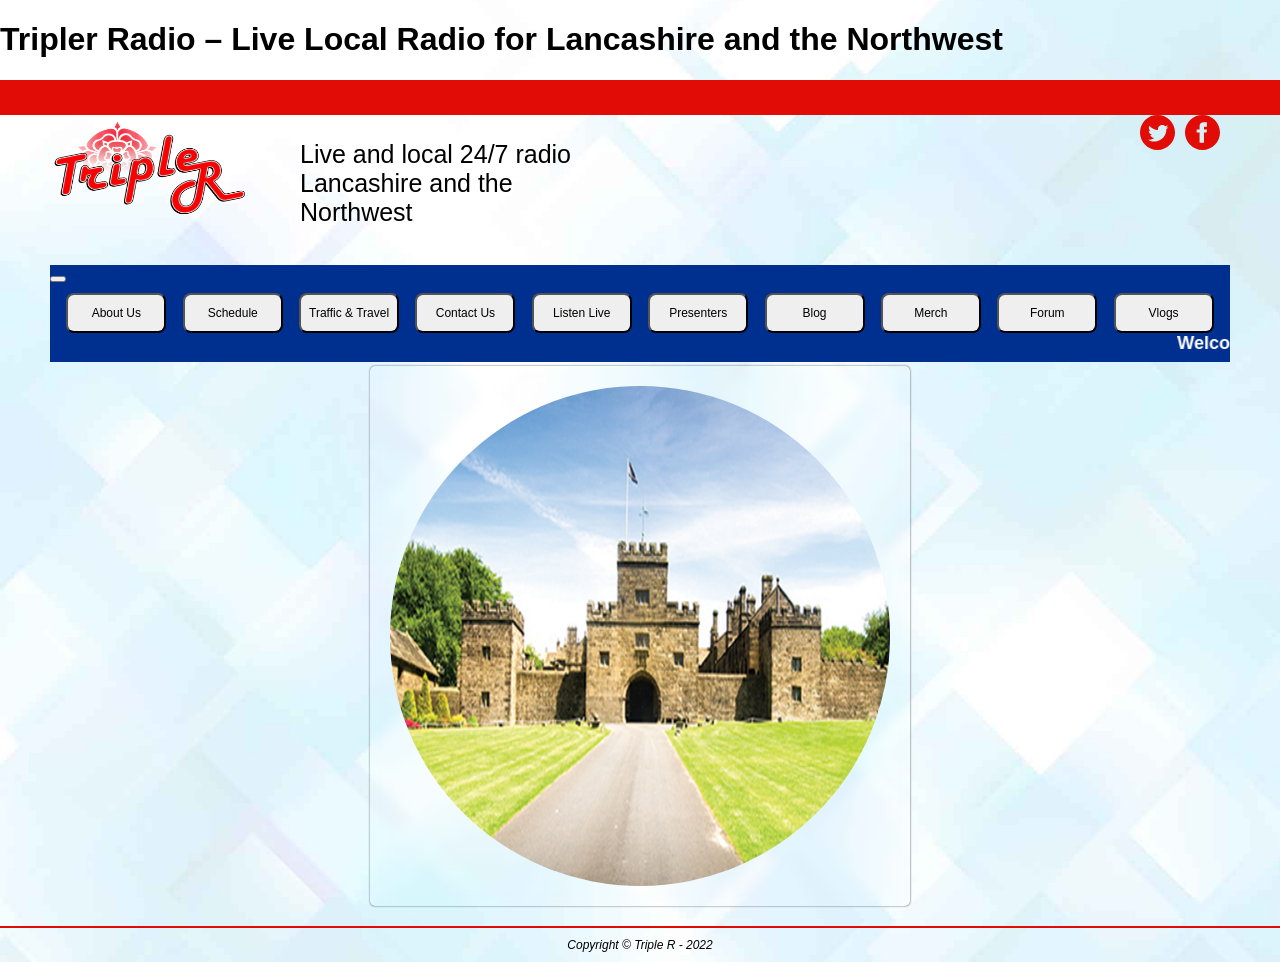
<file: index.html>
﻿<!DOCTYPE html>
<html lang="en">



<head>
<meta charset="UTF-8">

<title>Tripler Radio | Live Local Radio for Lancashire & Northwest</title>

<meta
name="description"
content="Tripler Radio brings live local radio, music, traffic updates, news, presenters and entertainment across Lancashire and the Northwest.">

<meta
name="robots"
content="index,follow">

<meta
name="viewport"
content="width=device-width, initial-scale=1.0">

<meta
name="google-site-verification"
content="dlJbt_gDZW4SJ8B5OYKri7eLtEqhYJuuV0cfRBoXS-0">

<meta
property="og:title"
content="Tripler Radio">

<meta
property="og:description"
content="Live local radio across Lancashire and the Northwest">

<meta
property="og:type"
content="website">

<meta
property="og:url"
content="https://tripler-cgt.pages.dev">

<link
rel="canonical"
href="https://tripler-cgt.pages.dev">

<link rel="stylesheet" href="mobile.css">
<link rel="stylesheet" href="style.css">

<link
rel="icon"
href="Images/LancashireRose.ico">
</head>


<body>
<h1>Tripler Radio – Live Local Radio for Lancashire and the Northwest</h1>
    <div id="topBar"></div>
    <div id="mainWrapper">
        <div id="headerWrapper">
            <div id="mainLogo">
                <a href="index.html">
                    <img src="Images/TripleRfinal.png" height="110" width="200" alt="TripleR Logo"/>
                </a>
            </div>
            <div id="slogan">
                <p>Live and local 24/7 radio<br>Lancashire and the Northwest</p>
            </div>
            <div id="songDetailsContainer"></div>
            <div class="facebookTwitterContainer">
                <a href="https://www.facebook.com/TripleR">
                    <svg width="35" height="35" viewBox="0 0 24 24">
                        <path d="M12 0c-6.627 0-12 5.373-12 12s5.373 12 12 12 12-5.373 12-12-5.373-12-12-12zm3 8h-1.35c-.538 0-.65.221-.65.778v1.222h2l-.209 2h-1.791v7h-3v-7h-2v-2h2v-2.308c0-1.769.931-2.692 3.029-2.692h1.971v3z"/>
                    </svg>
                </a>
            </div>
            <div class="facebookTwitterContainer">
                <a href="https://twitter.com/TripleR">
                    <svg width="35" height="35" viewBox="0 0 24 24">
                        <path d="M12 0c-6.627 0-12 5.373-12 12s5.373 12 12 12 12-5.373 12-12-5.373-12-12-12zm6.066 9.645c.183 4.04-2.83 8.544-8.164 8.544-1.622 0-3.131-.476-4.402-1.291 1.524.18 3.045-.244 4.252-1.189-1.256-.023-2.317-.854-2.684-1.995.451.086.895.061 1.298-.049-1.381-.278-2.335-1.522-2.304-2.853.388.215.83.344 1.301.359-1.279-.855-1.641-2.544-.889-3.835 1.416 1.738 3.533 2.881 5.92 3.001-.419-1.796.944-3.527 2.799-3.527.825 0 1.572.349 2.096.907.654-.128 1.27-.368 1.824-.697-.215.671-.67 1.233-1.263 1.589.581-.07 1.135-.224 1.649-.453-.384.578-.87 1.084-1.433 1.489z"/>
                    </svg>
                </a>
            </div>
        </div>

        <div id="navBarWhole">
            <div class="navBarContainer">
                <a href="About.html"><button class="button">About Us</button></a>
                <a href="Schedule.html"><button class="button">Schedule</button></a>
                <a href="Traffic.html"><button class="button">Traffic & Travel</button></a>
                <a href="contact.html"><button class="button">Contact Us</button></a>
                <a href="listen.html"><button class="button">Listen Live</button></a>
                <a href="presentors.html"><button class="button">Presenters</button></a>
                 <a href="blog.html"><button class="button">Blog</button></a>
                <a href="merch.html"><button class="button">Merch</button></a>
                <a href="forum.html"><button class="button">Forum</button></a>
                <a href="vlogs.html"><button class="button">Vlogs</button></a>
            </div>
        </div>

        
        <marquee behavior="scroll" direction="left" scrollamount="4" style="color: white; font-weight: bold; background: #00308f; padding: 8px; margin: 0; font-size: 18px;">
            Loading welcome message...
        </marquee>

<div class="slideshowContainer">
    <div class="mySlides fade">
        <img src="Images/Landmark1.png" style="width:100%; border-radius: 50%;" alt="Preston Skyline">
    </div>
    <div class="mySlides fade">
        <img src="Images/Landmark2.png" style="width:100%; border-radius: 50%;" alt="Preston Skyline">
    </div>
    <div class="mySlides fade">
        <img src="Images/Landmark3.png" style="width:100%; border-radius: 50%;" alt="Lancashire Hills">
    </div>
</div>

    </div>

    <footer>
        <div id="footerLine"></div>
        <div id="footerText">Copyright © Triple R - 2022</div>
    </footer>

    <script src="animate.js"></script>
<script src="hamburger.js"></script>
    <script>
        // Scrolling marquee script
        function getScrolling() {
            var monthNames = ["JANUARY","FEBRUARY","MARCH","APRIL","MAY","JUNE","JULY","AUGUST","SEPTEMBER","OCTOBER","NOVEMBER","DECEMBER"];
            var theDate = new Date();
            var theDay = theDate.getDate();
            var theMonth = theDate.getMonth();
            var theYear = theDate.getFullYear();
            var theHour = theDate.getHours();
            var presenterName = "Overnight / Off Air";

            if (theHour >= 0 && theHour < 6) presenterName = "The Overnight Express";
            if (theHour >= 6 && theHour < 10) presenterName = "Breakfast with Stuart Clarkson";
            if (theHour >= 10 && theHour < 14) presenterName = "Mid Mornings with Nick Bewes";
            if (theHour >= 14 && theHour < 19) presenterName = "Afternoon Drive with Alex Cann";
            if (theHour >= 19) presenterName = "Evenings with Nick Babb";

            var fullDateStr = theDay + " " + monthNames[theMonth] + " " + theYear;
            var scrollMessage = "Welcome to TripleR | Date: " + fullDateStr + " | Now playing: " + presenterName;

            var marquee = document.getElementsByTagName("marquee")[0];
            if (marquee) {
                marquee.innerHTML = scrollMessage;
            }
        }
        window.onload = function() {
            getScrolling();
        };
    </script>

</body>
</html>
</file>
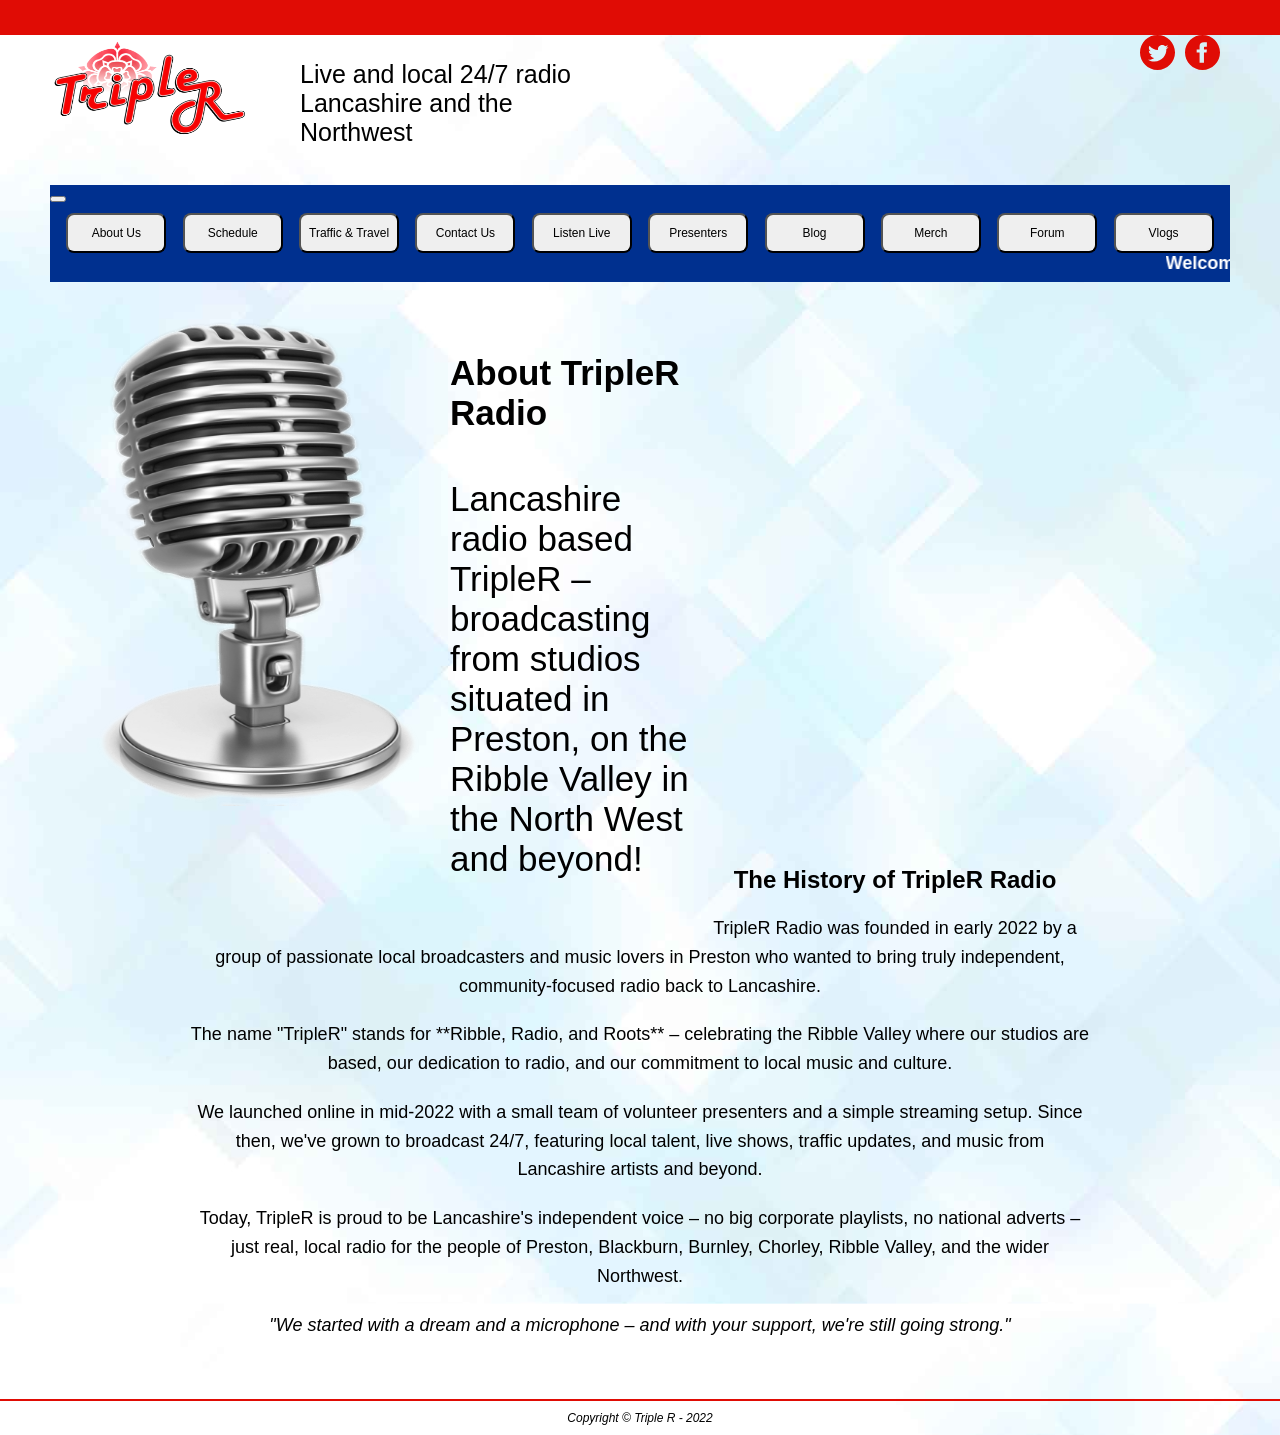
<file: About.html>
﻿<!DOCTYPE html>
<html lang="en">
<head>
    <title>About Us - TripleR Radio</title>
    <meta name="viewport" content="width=device-width, initial-scale=1.0">
    <link rel="stylesheet" href="style.css">
	<link rel="stylesheet" href="mobile.css">
    <link rel="icon" href="Images/LancashireRose.ico"/>
</head>
<body>
    <div id="topBar"></div>
    <div id="mainWrapper">
        <div id="headerWrapper">
            <div id="mainLogo">
                <a href="index.html">
                    <img src="Images/TripleRfinal.png" height="110" width="200" alt="TripleR Logo"/>
                </a>
            </div>
            <div id="slogan">
                <p>Live and local 24/7 radio<br>Lancashire and the Northwest</p>
            </div>
            <div id="songDetailsContainer"></div>
            <div class="facebookTwitterContainer">
                <a href="https://www.facebook.com/TripleR">
                    <svg width="35" height="35" viewBox="0 0 24 24">
                        <path d="M12 0c-6.627 0-12 5.373-12 12s5.373 12 12 12 12-5.373 12-12-5.373-12-12-12zm3 8h-1.35c-.538 0-.65.221-.65.778v1.222h2l-.209 2h-1.791v7h-3v-7h-2v-2h2v-2.308c0-1.769.931-2.692 3.029-2.692h1.971v3z"/>
                    </svg>
                </a>
            </div>
            <div class="facebookTwitterContainer">
                <a href="https://twitter.com/TripleR">
                    <svg width="35" height="35" viewBox="0 0 24 24">
                        <path d="M12 0c-6.627 0-12 5.373-12 12s5.373 12 12 12 12-5.373 12-12-5.373-12-12-12zm6.066 9.645c.183 4.04-2.83 8.544-8.164 8.544-1.622 0-3.131-.476-4.402-1.291 1.524.18 3.045-.244 4.252-1.189-1.256-.023-2.317-.854-2.684-1.995.451.086.895.061 1.298-.049-1.381-.278-2.335-1.522-2.304-2.853.388.215.83.344 1.301.359-1.279-.855-1.641-2.544-.889-3.835 1.416 1.738 3.533 2.881 5.92 3.001-.419-1.796.944-3.527 2.799-3.527.825 0 1.572.349 2.096.907.654-.128 1.27-.368 1.824-.697-.215.671-.67 1.233-1.263 1.589.581-.07 1.135-.224 1.649-.453-.384.578-.87 1.084-1.433 1.489z"/>
                    </svg>
                </a>
            </div>
        </div>

        <div id="navBarWhole">
            <div class="navBarContainer">
                <a href="About.html"><button class="button">About Us</button></a>
                <a href="Schedule.html"><button class="button">Schedule</button></a>
                <a href="Traffic.html"><button class="button">Traffic & Travel</button></a>
                <a href="contact.html"><button class="button">Contact Us</button></a>
                <a href="listen.html"><button class="button">Listen Live</button></a>
                <a href="presentors.html"><button class="button">Presenters</button></a>
                <a href="blog.html"><button class="button">Blog</button></a>
                <a href="merch.html"><button class="button">Merch</button></a>
                <a href="forum.html"><button class="button">Forum</button></a>
                <a href="vlogs.html"><button class="button">Vlogs</button></a>
            </div>
        </div>

        <!-- Scrolling marquee (added for consistency) -->
        <marquee behavior="scroll" direction="left" scrollamount="4" style="color: white; font-weight: bold; background: #00308f; padding: 8px; margin: 0; font-size: 18px;">
            Loading welcome message...
        </marquee>

        <div id="aboutContainer">
            <div id="micContainer">
                <img src="Images/micPic.png" width="400" height="500" alt="Microphone">
            </div>
            <div id="aboutTextContainer">
                <h4>About TripleR Radio</h4>
                <p>Lancashire radio based TripleR – broadcasting from studios situated in Preston, on the Ribble Valley in the North West and beyond!</p>
            </div>
            <div id="googleMap">
                <iframe src="https://www.google.com/maps/embed?pb=!1m18!1m12!1m3!1d37729.29272549392!2d-2.7383510003976586!3d53.770248988147856!2m3!1f0!2f0!3f0!3m2!1i1024!2i768!4f13.1!3m3!1m2!1s0x487b0ccb0b7b3c4d%3A0xd68703fb79b28721!2sPreston!5e0!3m2!1sen!2suk!4v1768307259459!5m2!1sen!2suk" width="500" height="300" style="border:0;" allowfullscreen="" loading="lazy" referrerpolicy="no-referrer-when-downgrade"></iframe>
            </div>
        </div>

        <!-- New History Section -->
        <div id="historyContainer" style="max-width: 900px; margin: 60px auto; padding: 0 20px; text-align: center;">
            <h2>The History of TripleR Radio</h2>
            <p style="font-size: 18px; line-height: 1.6;">
                TripleR Radio was founded in early 2022 by a group of passionate local broadcasters and music lovers in Preston who wanted to bring truly independent, community-focused radio back to Lancashire.
            </p>
            <p style="font-size: 18px; line-height: 1.6; margin-top: 20px;">
                The name "TripleR" stands for **Ribble, Radio, and Roots** – celebrating the Ribble Valley where our studios are based, our dedication to radio, and our commitment to local music and culture.
            </p>
            <p style="font-size: 18px; line-height: 1.6; margin-top: 20px;">
                We launched online in mid-2022 with a small team of volunteer presenters and a simple streaming setup. Since then, we've grown to broadcast 24/7, featuring local talent, live shows, traffic updates, and music from Lancashire artists and beyond.
            </p>
            <p style="font-size: 18px; line-height: 1.6; margin-top: 20px;">
                Today, TripleR is proud to be Lancashire's independent voice – no big corporate playlists, no national adverts – just real, local radio for the people of Preston, Blackburn, Burnley, Chorley, Ribble Valley, and the wider Northwest.
            </p>
            <p style="font-size: 18px; line-height: 1.6; margin-top: 20px; font-style: italic;">
                "We started with a dream and a microphone – and with your support, we're still going strong."
            </p>
        </div>

    </div>

    <footer>
        <div id="footerLine"></div>
        <div id="footerText">Copyright © Triple R - 2022</div>
    </footer>

    <script src="animate.js"></script>
	<script src="hamburger.js"></script>
    <script>
        // Scrolling marquee script
        function getScrolling() {
            var monthNames = ["JANUARY","FEBRUARY","MARCH","APRIL","MAY","JUNE","JULY","AUGUST","SEPTEMBER","OCTOBER","NOVEMBER","DECEMBER"];
            var theDate = new Date();
            var theDay = theDate.getDate();
            var theMonth = theDate.getMonth();
            var theYear = theDate.getFullYear();
            var theHour = theDate.getHours();
            var presenterName = "Overnight / Off Air";

            if (theHour >= 0 && theHour < 6) presenterName = "The Overnight Express";
            if (theHour >= 6 && theHour < 10) presenterName = "Breakfast with Stuart Clarkson";
            if (theHour >= 10 && theHour < 14) presenterName = "Mid Mornings with Nick Bewes";
            if (theHour >= 14 && theHour < 19) presenterName = "Afternoon Drive with Alex Cann";
            if (theHour >= 19) presenterName = "Evenings with Nick Babb";

            var fullDateStr = theDay + " " + monthNames[theMonth] + " " + theYear;
            var scrollMessage = "Welcome to TripleR | Date: " + fullDateStr + " | Now playing: " + presenterName;

            var marquee = document.getElementsByTagName("marquee")[0];
            if (marquee) {
                marquee.innerHTML = scrollMessage;
            }
        }
        window.onload = function() {
            getScrolling();
        };
    </script>
</body>
</html>
</file>
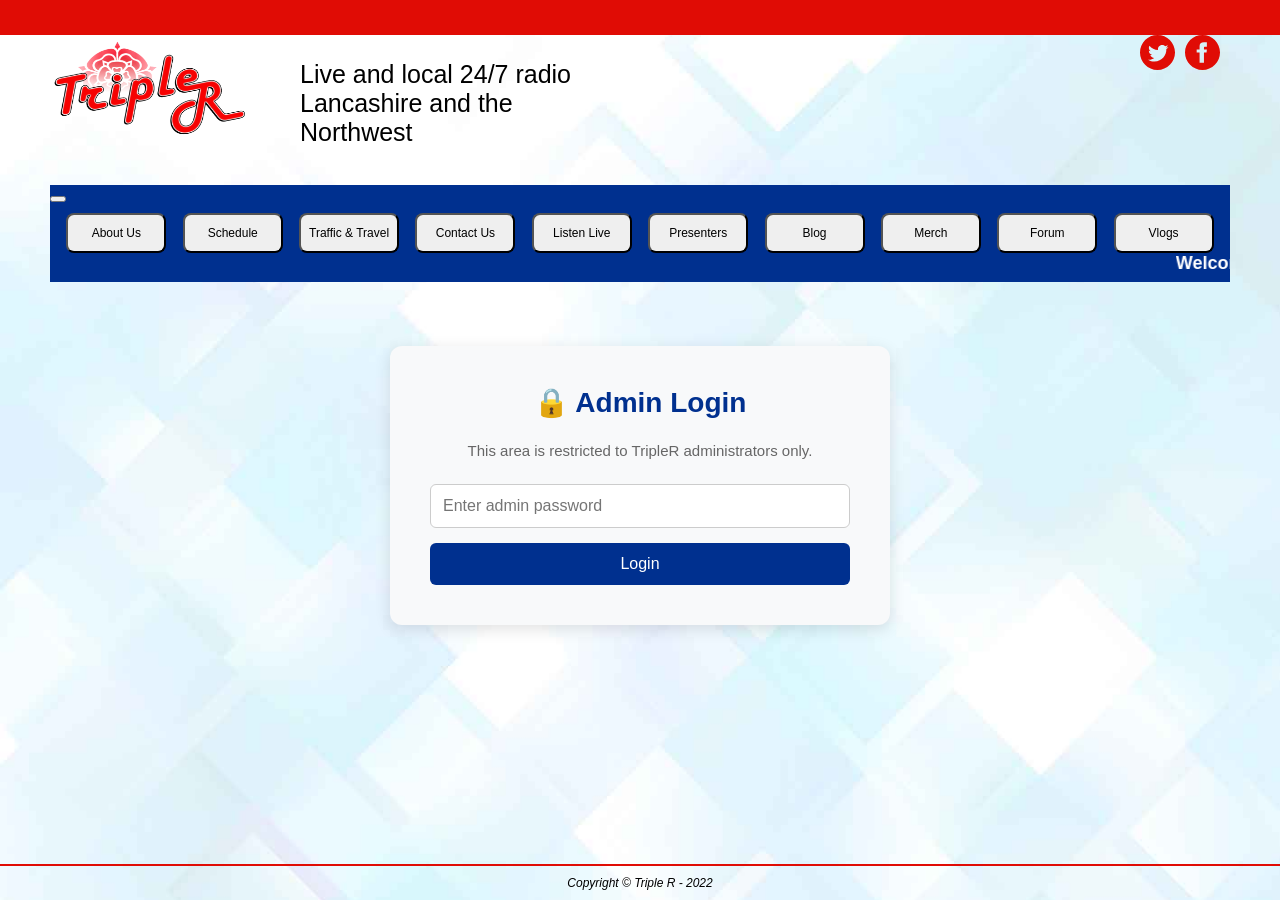
<file: admin.html>
﻿<!DOCTYPE html>
<html lang="en">
<head>
    <title>Admin - TripleR</title>
    <meta name="viewport" content="width=device-width, initial-scale=1.0">
    <link rel="stylesheet" href="style.css">
<link rel="stylesheet" href="mobile.css">
    <link rel="icon" href="Images/LancashireRose.ico"/>
    <style>
        #adminWrapper { max-width: 960px; margin: 40px auto; padding: 0 20px; }

        #loginBox {
            background: #f8f9fa; border-radius: 12px; padding: 40px;
            box-shadow: 0 4px 16px rgba(0,0,0,0.12); max-width: 420px;
            margin: 60px auto; text-align: center;
        }
        #loginBox h2 { color: #00308f; margin-top: 0; font-size: 28px; }
        #loginBox p { color: #666; font-size: 15px; margin-bottom: 25px; }
        #loginBox input[type="password"] {
            width: 100%; padding: 12px; font-size: 16px;
            border: 1px solid #ccc; border-radius: 6px;
            box-sizing: border-box; margin-bottom: 15px;
        }
        #loginBox button {
            width: 100%; padding: 12px; background: #00308f; color: white;
            border: none; border-radius: 6px; font-size: 16px; cursor: pointer;
        }
        #loginBox button:hover { background: #d00c05; }
        #loginError { color: #d00c05; font-size: 14px; margin-top: 8px; display: none; }

        #adminPanel { display: none; }
        .adminHeader {
            display: flex; justify-content: space-between; align-items: center;
            margin-bottom: 30px; flex-wrap: wrap; gap: 10px;
        }
        .adminHeader h1 { color: #00308f; margin: 0; font-size: 32px; }
        #logoutBtn {
            padding: 8px 20px; background: #d00c05; color: white;
            border: none; border-radius: 6px; font-size: 14px; cursor: pointer;
        }
        #logoutBtn:hover { background: #a00; }

        .tabBar { display: flex; gap: 10px; margin-bottom: 25px; }
        .tabBtn {
            padding: 10px 24px; border: 2px solid #00308f;
            background: white; color: #00308f; border-radius: 8px;
            font-size: 15px; font-weight: bold; cursor: pointer;
        }
        .tabBtn.active { background: #00308f; color: white; }
        .tabPane { display: none; }
        .tabPane.active { display: block; }

        .blogEditCard {
            background: #f8f9fa; border-radius: 10px; padding: 20px;
            margin-bottom: 20px; box-shadow: 0 2px 8px rgba(0,0,0,0.08);
            border-left: 5px solid #00308f;
        }
        .blogEditCard h3 { margin: 0 0 12px 0; color: #00308f; font-size: 18px; }
        .blogEditCard label { font-size: 13px; font-weight: bold; display: block; margin-bottom: 4px; color: #333; }
        .blogEditCard input[type="text"],
        .blogEditCard textarea {
            width: 100%; padding: 8px; border: 1px solid #ccc;
            border-radius: 5px; font-size: 14px; box-sizing: border-box;
            font-family: sans-serif; margin-bottom: 10px;
        }
        .blogEditCard textarea { height: 100px; resize: vertical; }
        .saveBlogBtn {
            padding: 8px 20px; background: #00308f; color: white;
            border: none; border-radius: 5px; font-size: 14px; cursor: pointer;
        }
        .saveBlogBtn:hover { background: #d00c05; }
        .saveBlogBtn:disabled { background: #aaa; cursor: not-allowed; }
        .savedMsg { color: green; font-size: 13px; margin-left: 10px; display: none; }

        .forumAdminPost {
            background: #f8f9fa; border-radius: 10px; padding: 16px 20px;
            margin-bottom: 15px; box-shadow: 0 2px 8px rgba(0,0,0,0.08);
            border-left: 5px solid #00308f; display: flex;
            justify-content: space-between; align-items: flex-start; gap: 15px;
        }
        .forumAdminPost.bug { border-left-color: #d00c05; }
        .forumAdminPost.suggestion { border-left-color: #e67e00; }
        .forumPostInfo { flex: 1; }
        .forumPostInfo .postTitle { font-weight: bold; font-size: 16px; color: #00308f; }
        .forumPostInfo .postMeta { font-size: 13px; color: #888; margin: 3px 0 6px 0; }
        .forumPostInfo .postBody { font-size: 14px; color: #333; }
        .catBadge {
            font-size: 11px; font-weight: bold; padding: 3px 9px;
            border-radius: 20px; color: white; background: #00308f;
            text-transform: uppercase; white-space: nowrap;
        }
        .catBadge.bug { background: #d00c05; }
        .catBadge.suggestion { background: #e67e00; }
        .deletePostBtn {
            padding: 7px 16px; background: #d00c05; color: white;
            border: none; border-radius: 5px; font-size: 13px;
            cursor: pointer; white-space: nowrap; flex-shrink: 0;
        }
        .deletePostBtn:hover { background: #a00; }
        .noPostsMsg { text-align: center; color: #aaa; padding: 30px; font-size: 16px; }
        #refreshForumBtn {
            padding: 8px 18px; background: #00308f; color: white;
            border: none; border-radius: 6px; font-size: 14px;
            cursor: pointer; margin-bottom: 20px;
        }
        #refreshForumBtn:hover { background: #d00c05; }

        #adminToast {
            position: fixed; bottom: 30px; left: 50%; transform: translateX(-50%);
            background: #155724; color: white; padding: 12px 25px;
            border-radius: 8px; font-size: 15px; font-weight: bold;
            opacity: 0; transition: opacity 0.3s; z-index: 9999; pointer-events: none;
        }
        #adminToast.show { opacity: 1; }
        #adminToast.error { background: #d00c05; }
    </style>
</head>
<body>
    <div id="topBar"></div>
    <div id="mainWrapper">
        <div id="headerWrapper">
            <div id="mainLogo">
                <a href="index.html">
                    <img src="Images/TripleRfinal.png" height="110" width="200" alt="TripleR Logo"/>
                </a>
            </div>
            <div id="slogan">
                <p>Live and local 24/7 radio<br>Lancashire and the Northwest</p>
            </div>
            <div id="songDetailsContainer"></div>
            <div class="facebookTwitterContainer">
                <a href="https://www.facebook.com/TripleR">
                    <svg width="35" height="35" viewBox="0 0 24 24"><path d="M12 0c-6.627 0-12 5.373-12 12s5.373 12 12 12 12-5.373 12-12-5.373-12-12-12zm3 8h-1.35c-.538 0-.65.221-.65.778v1.222h2l-.209 2h-1.791v7h-3v-7h-2v-2h2v-2.308c0-1.769.931-2.692 3.029-2.692h1.971v3z"/></svg>
                </a>
            </div>
            <div class="facebookTwitterContainer">
                <a href="https://twitter.com/TripleR">
                    <svg width="35" height="35" viewBox="0 0 24 24"><path d="M12 0c-6.627 0-12 5.373-12 12s5.373 12 12 12 12-5.373 12-12-5.373-12-12-12zm6.066 9.645c.183 4.04-2.83 8.544-8.164 8.544-1.622 0-3.131-.476-4.402-1.291 1.524.18 3.045-.244 4.252-1.189-1.256-.023-2.317-.854-2.684-1.995.451.086.895.061 1.298-.049-1.381-.278-2.335-1.522-2.304-2.853.388.215.83.344 1.301.359-1.279-.855-1.641-2.544-.889-3.835 1.416 1.738 3.533 2.881 5.92 3.001-.419-1.796.944-3.527 2.799-3.527.825 0 1.572.349 2.096.907.654-.128 1.27-.368 1.824-.697-.215.671-.67 1.233-1.263 1.589.581-.07 1.135-.224 1.649-.453-.384.578-.87 1.084-1.433 1.489z"/></svg>
                </a>
            </div>
        </div>

        <div id="navBarWhole">
            <div class="navBarContainer">
                <a href="About.html"><button class="button">About Us</button></a>
                <a href="Schedule.html"><button class="button">Schedule</button></a>
                <a href="Traffic.html"><button class="button">Traffic & Travel</button></a>
                <a href="contact.html"><button class="button">Contact Us</button></a>
                <a href="listen.html"><button class="button">Listen Live</button></a>
                <a href="presentors.html"><button class="button">Presenters</button></a>
                <a href="blog.html"><button class="button">Blog</button></a>
                <a href="merch.html"><button class="button">Merch</button></a>
                <a href="forum.html"><button class="button">Forum</button></a>
                <a href="vlogs.html"><button class="button">Vlogs</button></a>
            </div>
        </div>

        <marquee behavior="scroll" direction="left" scrollamount="4" style="color: white; font-weight: bold; background: #00308f; padding: 8px; margin: 0; font-size: 18px;">
            Loading welcome message...
        </marquee>

        <div id="adminWrapper">
            <div id="loginBox">
                <h2>🔒 Admin Login</h2>
                <p>This area is restricted to TripleR administrators only.</p>
                <input type="password" id="passwordInput" placeholder="Enter admin password" onkeydown="if(event.key==='Enter') attemptLogin()">
                <button onclick="attemptLogin()">Login</button>
                <p id="loginError">Incorrect password. Please try again.</p>
            </div>

            <div id="adminPanel">
                <div class="adminHeader">
                    <h1>⚙️ TripleR Admin Panel</h1>
                    <button id="logoutBtn" onclick="logout()">Logout</button>
                </div>
                <div class="tabBar">
                    <button class="tabBtn active" onclick="switchTab('blogTab', this)">✏️ Edit Blogs</button>
                    <button class="tabBtn" onclick="switchTab('forumTab', this)">🗑 Manage Forum</button>
                </div>

                <div class="tabPane active" id="blogTab">
                    <p style="color:#555; font-size:15px; margin-bottom:20px;">Edit the title, date and content of each blog post. Changes save globally to JSONBin and update the blog page for all visitors.</p>
                    <div id="blogEditorList"></div>
                </div>

                <div class="tabPane" id="forumTab">
                    <p style="color:#555; font-size:15px; margin-bottom:15px;">View and delete forum posts. Deletions are permanent and affect all visitors.</p>
                    <button id="refreshForumBtn" onclick="loadForumPosts()">🔄 Refresh Posts</button>
                    <div id="forumAdminList"><p style="color:#888;">Loading posts...</p></div>
                </div>
            </div>
        </div>
    </div>

    <div id="adminToast"></div>

    <footer>
        <div id="footerLine"></div>
        <div id="footerText">Copyright © Triple R - 2022</div>
    </footer>

    <script src="animate.js"></script>
<script src="hamburger.js"></script>
    <script>
        var ADMIN_PASSWORD = 'Ship6230';
        var FORUM_BIN = '6a1d52d5ddf5aa59f77efb10';
        var BLOG_BIN  = '6a213252f5f4af5e29b6b6c4';
        var API_KEY   = '$2a$10$89Br4KtSct7YwWOzIX50tuqCx1RevsCstUeKWN7SCI2twTlyWskQu';
        var FORUM_URL = 'https://api.jsonbin.io/v3/b/' + FORUM_BIN;
        var BLOG_URL  = 'https://api.jsonbin.io/v3/b/' + BLOG_BIN;

        var currentBlogs = [];
        var allForumPosts = [];

        function getScrolling() {
            var monthNames = ["JANUARY","FEBRUARY","MARCH","APRIL","MAY","JUNE","JULY","AUGUST","SEPTEMBER","OCTOBER","NOVEMBER","DECEMBER"];
            var theDate = new Date();
            var h = theDate.getHours();
            var presenterName = "Overnight / Off Air";
            if (h >= 0 && h < 6)  presenterName = "The Overnight Express";
            if (h >= 6 && h < 10) presenterName = "Breakfast with Stuart Clarkson";
            if (h >= 10 && h < 14) presenterName = "Mid Mornings with Nick Bewes";
            if (h >= 14 && h < 19) presenterName = "Afternoon Drive with Alex Cann";
            if (h >= 19) presenterName = "Evenings with Nick Babb";
            var msg = "Welcome to TripleR | Date: " + theDate.getDate() + " " + monthNames[theDate.getMonth()] + " " + theDate.getFullYear() + " | Now playing: " + presenterName;
            var marquee = document.getElementsByTagName("marquee")[0];
            if (marquee) marquee.innerHTML = msg;
        }

        function attemptLogin() {
            var pwd = document.getElementById('passwordInput').value;
            if (pwd === ADMIN_PASSWORD) {
                document.getElementById('loginBox').style.display = 'none';
                document.getElementById('adminPanel').style.display = 'block';
                loadBlogEditor();
                loadForumPosts();
            } else {
                document.getElementById('loginError').style.display = 'block';
                document.getElementById('passwordInput').value = '';
            }
        }

        function logout() {
            document.getElementById('adminPanel').style.display = 'none';
            document.getElementById('loginBox').style.display = 'block';
            document.getElementById('passwordInput').value = '';
            document.getElementById('loginError').style.display = 'none';
        }

        function switchTab(tabId, btn) {
            document.querySelectorAll('.tabPane').forEach(function(p) { p.classList.remove('active'); });
            document.querySelectorAll('.tabBtn').forEach(function(b) { b.classList.remove('active'); });
            document.getElementById(tabId).classList.add('active');
            btn.classList.add('active');
        }

        // ── BLOG EDITOR ───────────────────────────────────────────────────────

        function loadBlogEditor() {
            document.getElementById('blogEditorList').innerHTML = '<p style="color:#888;">Loading blog posts from JSONBin...</p>';
            fetch(BLOG_URL + '/latest', { headers: { 'X-Access-Key': API_KEY } })
            .then(function(res) { return res.json(); })
            .then(function(data) {
                currentBlogs = (data.record && data.record.posts && data.record.posts.length > 0)
                    ? data.record.posts : [];
                renderBlogEditor();
            })
            .catch(function() {
                document.getElementById('blogEditorList').innerHTML = '<p style="color:#d00c05;">Could not load blog posts. Check your internet connection.</p>';
            });
        }

        function renderBlogEditor() {
            var container = document.getElementById('blogEditorList');
            if (currentBlogs.length === 0) {
                container.innerHTML = '<p style="color:#888;text-align:center;padding:30px;">No blog posts found in JSONBin.</p>';
                return;
            }
            var html = '';
            currentBlogs.forEach(function(blog, i) {
                html += '<div class="blogEditCard">';
                html += '<h3>Post ' + (i + 1) + ' — ' + escapeHtml(blog.title) + '</h3>';
                html += '<label>Title:</label>';
                html += '<input type="text" id="blog-title-' + i + '" value="' + escapeAttr(blog.title) + '">';
                html += '<label>Date:</label>';
                html += '<input type="text" id="blog-date-' + i + '" value="' + escapeAttr(blog.date) + '">';
                html += '<label>Teaser (short preview shown before View More):</label>';
                html += '<textarea id="blog-teaser-' + i + '">' + escapeHtml(blog.teaser) + '</textarea>';
                html += '<label>Full Content (shown after View More):</label>';
                html += '<textarea id="blog-full-' + i + '" style="height:130px;">' + escapeHtml(blog.full) + '</textarea>';
                html += '<button class="saveBlogBtn" id="savebtn-' + i + '" onclick="saveBlogPost(' + i + ')">Save Changes</button>';
                html += '<span class="savedMsg" id="saved-' + i + '">✅ Saved globally!</span>';
                html += '</div>';
            });
            container.innerHTML = html;
        }

        function saveBlogPost(i) {
            var btn = document.getElementById('savebtn-' + i);
            btn.disabled = true;
            btn.innerText = 'Saving...';

            currentBlogs[i].title  = document.getElementById('blog-title-' + i).value;
            currentBlogs[i].date   = document.getElementById('blog-date-' + i).value;
            currentBlogs[i].teaser = document.getElementById('blog-teaser-' + i).value;
            currentBlogs[i].full   = document.getElementById('blog-full-' + i).value;

            fetch(BLOG_URL, {
                method: 'PUT',
                headers: { 'Content-Type': 'application/json', 'X-Access-Key': API_KEY },
                body: JSON.stringify({ posts: currentBlogs })
            })
            .then(function(res) { return res.json(); })
            .then(function() {
                btn.disabled = false;
                btn.innerText = 'Save Changes';
                var msg = document.getElementById('saved-' + i);
                msg.style.display = 'inline';
                setTimeout(function() { msg.style.display = 'none'; }, 3000);
                showToast('Blog post updated for all visitors!', false);
            })
            .catch(function() {
                btn.disabled = false;
                btn.innerText = 'Save Changes';
                showToast('Error saving. Please try again.', true);
            });
        }

        // ── FORUM MANAGER ─────────────────────────────────────────────────────

        function loadForumPosts() {
            document.getElementById('forumAdminList').innerHTML = '<p style="color:#888;">Loading posts...</p>';
            fetch(FORUM_URL + '/latest', { headers: { 'X-Access-Key': API_KEY } })
            .then(function(res) { return res.json(); })
            .then(function(data) {
                allForumPosts = (data.record && data.record.posts) ? data.record.posts : [];
                renderForumAdmin();
            })
            .catch(function() {
                document.getElementById('forumAdminList').innerHTML = '<p class="noPostsMsg">Could not load posts.</p>';
            });
        }

        function renderForumAdmin() {
            var container = document.getElementById('forumAdminList');
            if (allForumPosts.length === 0) {
                container.innerHTML = '<p class="noPostsMsg">No forum posts yet.</p>';
                return;
            }
            var html = '';
            allForumPosts.slice().reverse().forEach(function(post) {
                var catLabel = post.category === 'bug' ? 'Bug Report' : post.category === 'suggestion' ? 'Suggestion' : 'General';
                html += '<div class="forumAdminPost ' + post.category + '">';
                html += '<div class="forumPostInfo">';
                html += '<div class="postTitle">' + escapeHtml(post.title) + '</div>';
                html += '<div class="postMeta">By <strong>' + escapeHtml(post.name) + '</strong> on ' + post.date + '</div>';
                html += '<div class="postBody">' + escapeHtml(post.message) + '</div>';
                html += '</div>';
                html += '<div style="display:flex;flex-direction:column;align-items:flex-end;gap:8px;">';
                html += '<span class="catBadge ' + post.category + '">' + catLabel + '</span>';
                html += '<button class="deletePostBtn" onclick="deletePost(' + post.id + ')">🗑 Delete</button>';
                html += '</div>';
                html += '</div>';
            });
            container.innerHTML = html;
        }

        function deletePost(id) {
            if (!confirm('Are you sure you want to permanently delete this post?')) return;
            allForumPosts = allForumPosts.filter(function(p) { return p.id !== id; });
            fetch(FORUM_URL, {
                method: 'PUT',
                headers: { 'Content-Type': 'application/json', 'X-Access-Key': API_KEY },
                body: JSON.stringify({ posts: allForumPosts })
            })
            .then(function(res) { return res.json(); })
            .then(function() {
                renderForumAdmin();
                showToast('Post deleted!', false);
            })
            .catch(function() {
                showToast('Error deleting post. Try again.', true);
            });
        }

        function showToast(msg, isError) {
            var toast = document.getElementById('adminToast');
            toast.innerText = msg;
            toast.className = isError ? 'show error' : 'show';
            setTimeout(function() { toast.className = ''; }, 2500);
        }

        function escapeHtml(str) {
            return String(str).replace(/&/g,'&amp;').replace(/</g,'&lt;').replace(/>/g,'&gt;').replace(/"/g,'&quot;');
        }
        function escapeAttr(str) {
            return String(str).replace(/"/g,'&quot;').replace(/'/g,'&#39;');
        }

        window.onload = function() { getScrolling(); };
    </script>
</body>
</html>
</file>
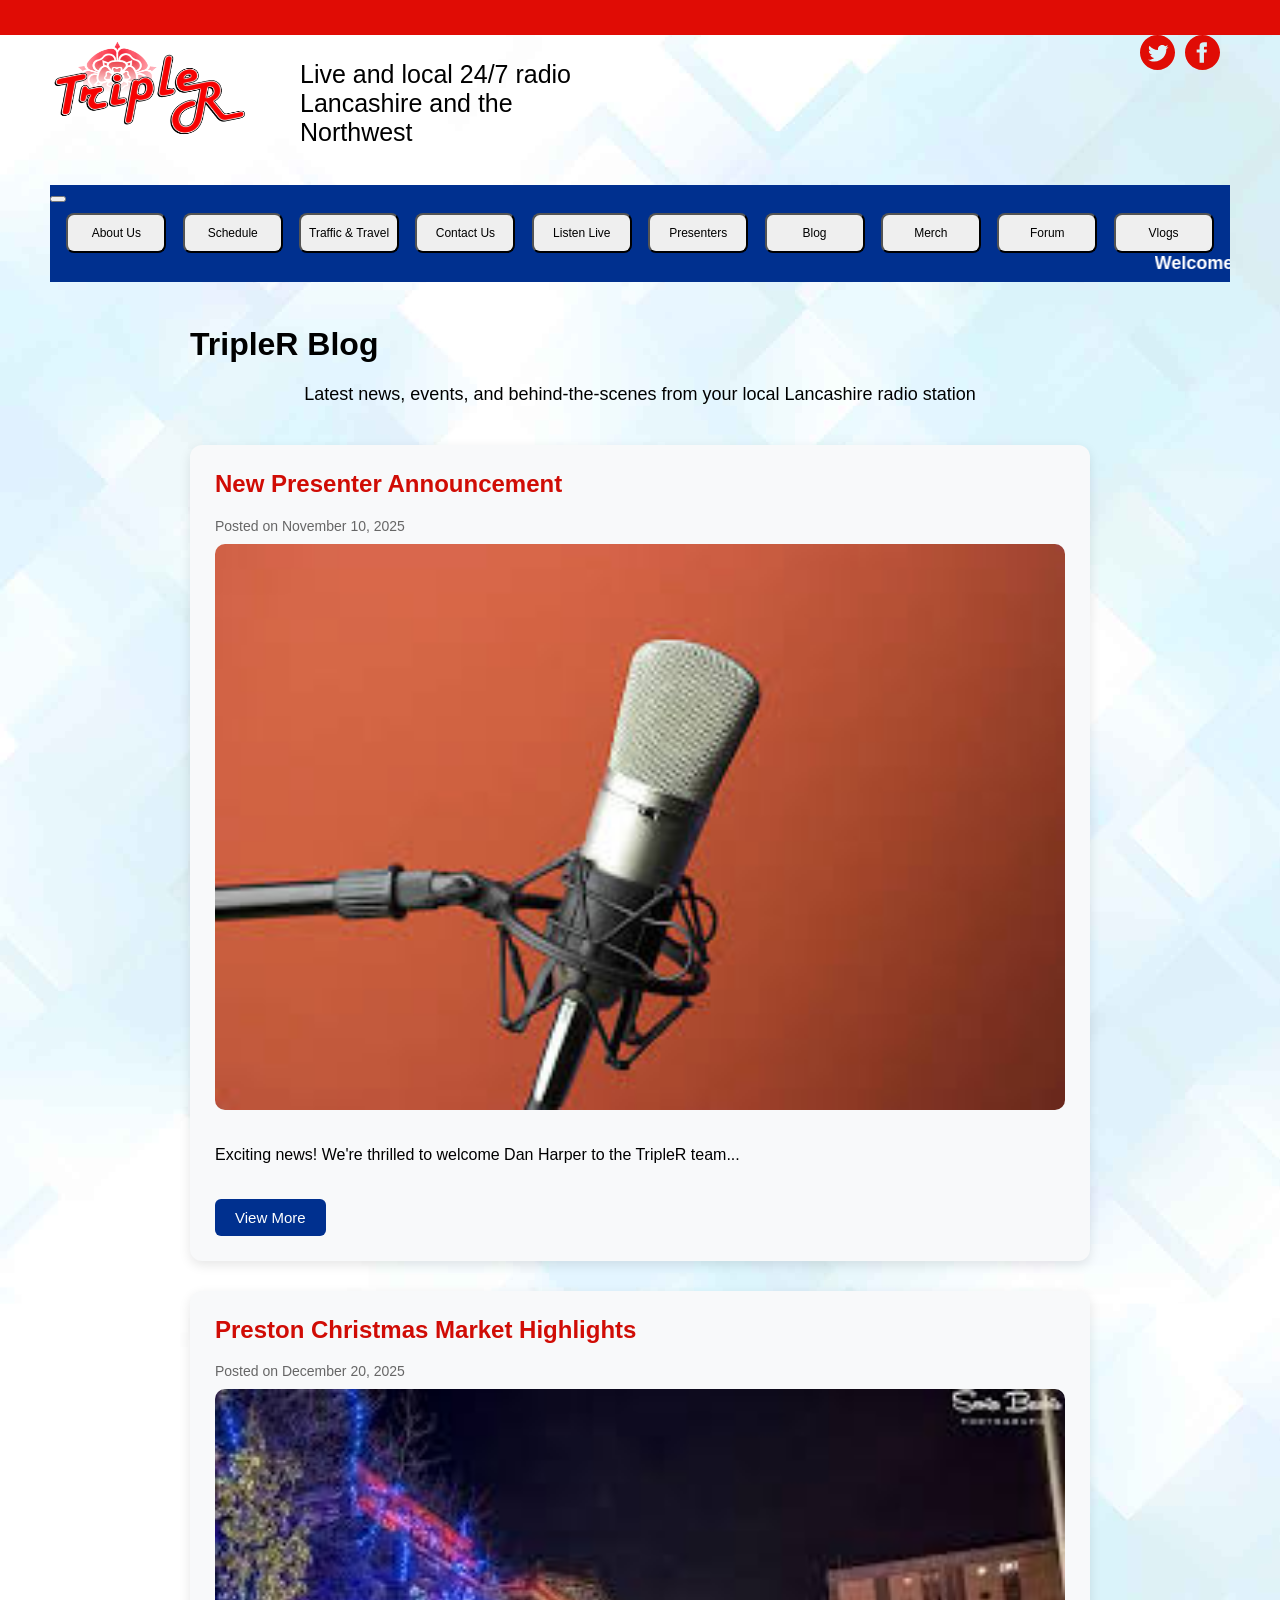
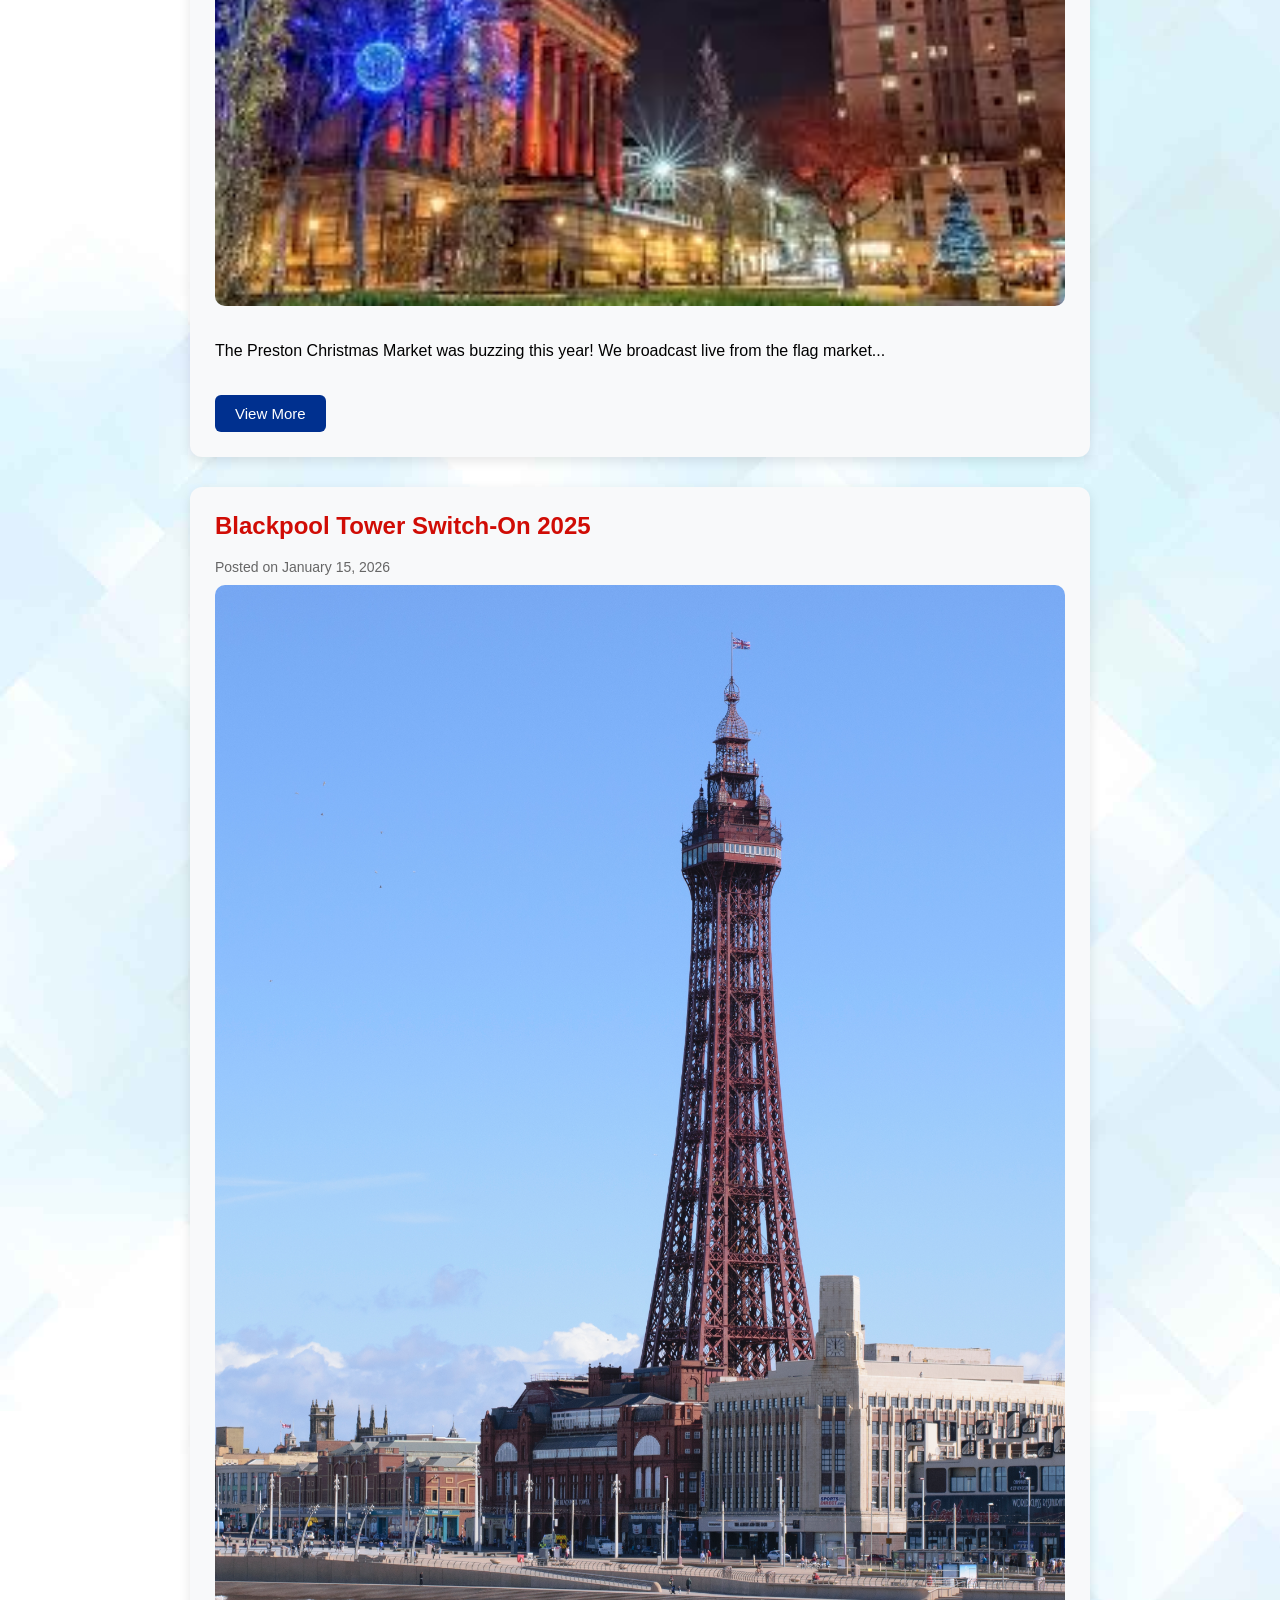
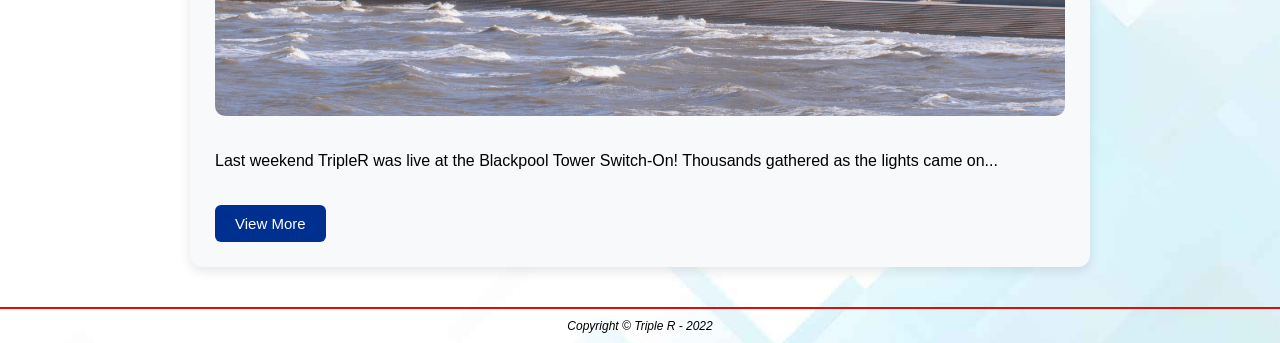
<file: blog.html>
﻿<!DOCTYPE html>
<html lang="en">
<head>
    <title>TripleR Blog - Latest News & Updates</title>
    <meta name="viewport" content="width=device-width, initial-scale=1.0">
    <link rel="stylesheet" href="style.css">
<link rel="stylesheet" href="mobile.css">
    <link rel="icon" href="Images/LancashireRose.ico"/>
    <style>
        .blogContainer { max-width: 900px; margin: 40px auto; padding: 0 20px; }
        .blogPost {
            background: #f8f9fa; padding: 25px; margin-bottom: 30px;
            border-radius: 12px; box-shadow: 0 4px 12px rgba(0,0,0,0.1);
        }
        .blogPost h2 { margin-top: 0; color: #d00c05; }
        .blogDate { color: #666; font-size: 14px; margin-bottom: 10px; }
        .blogBody { font-size: 16px; line-height: 1.6; }
        .viewMoreBtn {
            display: inline-block; margin-top: 15px; padding: 10px 20px;
            background: #00308f; color: white; text-decoration: none;
            border-radius: 6px; cursor: pointer; border: none; font-size: 15px;
        }
        .viewMoreBtn:hover { background: #d00c05; }
        .fullContent { display: none; margin-top: 10px; }
        #loadingMsg { text-align: center; color: #888; font-size: 18px; padding: 40px 0; }
    </style>
</head>
<body>
    <div id="topBar"></div>
    <div id="mainWrapper">
        <div id="headerWrapper">
            <div id="mainLogo">
                <a href="index.html">
                    <img src="Images/TripleRfinal.png" height="110" width="200" alt="TripleR Logo"/>
                </a>
            </div>
            <div id="slogan">
                <p>Live and local 24/7 radio<br>Lancashire and the Northwest</p>
            </div>
            <div id="songDetailsContainer"></div>
            <div class="facebookTwitterContainer">
                <a href="https://www.facebook.com/TripleR">
                    <svg width="35" height="35" viewBox="0 0 24 24"><path d="M12 0c-6.627 0-12 5.373-12 12s5.373 12 12 12 12-5.373 12-12-5.373-12-12-12zm3 8h-1.35c-.538 0-.65.221-.65.778v1.222h2l-.209 2h-1.791v7h-3v-7h-2v-2h2v-2.308c0-1.769.931-2.692 3.029-2.692h1.971v3z"/></svg>
                </a>
            </div>
            <div class="facebookTwitterContainer">
                <a href="https://twitter.com/TripleR">
                    <svg width="35" height="35" viewBox="0 0 24 24"><path d="M12 0c-6.627 0-12 5.373-12 12s5.373 12 12 12 12-5.373 12-12-5.373-12-12-12zm6.066 9.645c.183 4.04-2.83 8.544-8.164 8.544-1.622 0-3.131-.476-4.402-1.291 1.524.18 3.045-.244 4.252-1.189-1.256-.023-2.317-.854-2.684-1.995.451.086.895.061 1.298-.049-1.381-.278-2.335-1.522-2.304-2.853.388.215.83.344 1.301.359-1.279-.855-1.641-2.544-.889-3.835 1.416 1.738 3.533 2.881 5.92 3.001-.419-1.796.944-3.527 2.799-3.527.825 0 1.572.349 2.096.907.654-.128 1.27-.368 1.824-.697-.215.671-.67 1.233-1.263 1.589.581-.07 1.135-.224 1.649-.453-.384.578-.87 1.084-1.433 1.489z"/></svg>
                </a>
            </div>
        </div>

        <div id="navBarWhole">
            <div class="navBarContainer">
                <a href="About.html"><button class="button">About Us</button></a>
                <a href="Schedule.html"><button class="button">Schedule</button></a>
                <a href="Traffic.html"><button class="button">Traffic & Travel</button></a>
                <a href="contact.html"><button class="button">Contact Us</button></a>
                <a href="listen.html"><button class="button">Listen Live</button></a>
                <a href="presentors.html"><button class="button">Presenters</button></a>
                <a href="blog.html"><button class="button">Blog</button></a>
                <a href="merch.html"><button class="button">Merch</button></a>
                <a href="forum.html"><button class="button">Forum</button></a>
                <a href="vlogs.html"><button class="button">Vlogs</button></a>
            </div>
        </div>

        <marquee behavior="scroll" direction="left" scrollamount="4" style="color: white; font-weight: bold; background: #00308f; padding: 8px; margin: 0; font-size: 18px;">
            Loading welcome message...
        </marquee>

        <div class="blogContainer">
            <h1>TripleR Blog</h1>
            <p style="text-align:center; font-size:18px; margin-bottom:40px;">Latest news, events, and behind-the-scenes from your local Lancashire radio station</p>
            <div id="blogList"><p id="loadingMsg">Loading blog posts...</p></div>
        </div>
    </div>

    <footer>
        <div id="footerLine"></div>
        <div id="footerText">Copyright © Triple R - 2022</div>
    </footer>

    <script src="animate.js"></script>
<script src="hamburger.js"></script>
    <script>
        var BLOG_BIN_ID = '6a213252f5f4af5e29b6b6c4';
        var API_KEY = '$2a$10$89Br4KtSct7YwWOzIX50tuqCx1RevsCstUeKWN7SCI2twTlyWskQu';
        var BASE_URL = 'https://api.jsonbin.io/v3/b/' + BLOG_BIN_ID;

        // Default posts to show if bin is empty
        var defaultPosts = [
            {
                id: 1,
                title: "Blackpool Tower Switch-On 2025",
                date: "January 15, 2026",
                image: "Images/blog-blackpool-tower.jpg",
                teaser: "Last weekend TripleR was live at the Blackpool Tower Switch-On! Thousands gathered as the lights came on...",
                full: "Last weekend TripleR was live at the Blackpool Tower Switch-On! Thousands gathered as the lights came on, and we had some amazing listener calls. The atmosphere was electric, with festive music, fireworks, and lots of community spirit. We spoke to families, local businesses, and even the Mayor! Check out the photos and listen back to the highlights on our Listen Live page. Big thank you to everyone who tuned in and joined us in person — Lancashire really came together for this one!"
            },
            {
                id: 2,
                title: "Preston Christmas Market Highlights",
                date: "December 20, 2025",
                image: "Images/blog-preston-market.jpg",
                teaser: "The Preston Christmas Market was buzzing this year! We broadcast live from the flag market...",
                full: "The Preston Christmas Market was buzzing this year! We broadcast live from the flag market, spoke to stall holders, sampled mulled wine, and played festive tunes all day. Big thanks to everyone who came down and said hello. We had live interviews with local choirs, food vendors, and even Father Christmas himself! If you missed it, you can catch up on the highlights via our Listen Live page. Looking forward to next year already!"
            },
            {
                id: 3,
                title: "New Presenter Announcement",
                date: "November 10, 2025",
                image: "Images/blog-new-presenter.jpg",
                teaser: "Exciting news! We're thrilled to welcome Dan Harper to the TripleR team...",
                full: "Exciting news! We're thrilled to welcome Dan Harper to the TripleR team for weekend evenings. Dan brings fresh energy and a huge love for local music. Tune in this Saturday to hear his first show — he's promised some great Lancashire artists and plenty of listener requests. Welcome Dan — Lancashire radio just got even better!"
            }
        ];

        function getScrolling() {
            var monthNames = ["JANUARY","FEBRUARY","MARCH","APRIL","MAY","JUNE","JULY","AUGUST","SEPTEMBER","OCTOBER","NOVEMBER","DECEMBER"];
            var theDate = new Date();
            var h = theDate.getHours();
            var presenterName = "Overnight / Off Air";
            if (h >= 0 && h < 6) presenterName = "The Overnight Express";
            if (h >= 6 && h < 10) presenterName = "Breakfast with Stuart Clarkson";
            if (h >= 10 && h < 14) presenterName = "Mid Mornings with Nick Bewes";
            if (h >= 14 && h < 19) presenterName = "Afternoon Drive with Alex Cann";
            if (h >= 19) presenterName = "Evenings with Nick Babb";
            var scrollMessage = "Welcome to TripleR | Date: " + theDate.getDate() + " " + monthNames[theDate.getMonth()] + " " + theDate.getFullYear() + " | Now playing: " + presenterName;
            var marquee = document.getElementsByTagName("marquee")[0];
            if (marquee) marquee.innerHTML = scrollMessage;
        }

        function loadBlog() {
            fetch(BASE_URL + '/latest', {
                headers: { 'X-Access-Key': API_KEY }
            })
            .then(function(res) { return res.json(); })
            .then(function(data) {
                var posts = data.record.posts;
                // If bin is empty use defaults
                if (!posts || posts.length === 0) {
                    posts = defaultPosts;
                }
                renderBlog(posts);
            })
            .catch(function() {
                // Fallback to defaults if fetch fails
                renderBlog(defaultPosts);
            });
        }

        function renderBlog(posts) {
            var list = document.getElementById('blogList');
            if (posts.length === 0) {
                list.innerHTML = '<p style="text-align:center;color:#888;">No blog posts yet.</p>';
                return;
            }
            var html = '';
            posts.slice().reverse().forEach(function(post) {
                html += '<div class="blogPost">';
                html += '<h2>' + escapeHtml(post.title) + '</h2>';
                html += '<div class="blogDate">Posted on ' + escapeHtml(post.date) + '</div>';
                if (post.image) {
                    html += '<img src="' + escapeHtml(post.image) + '" style="width:100%;border-radius:10px;margin-bottom:12px;" alt="' + escapeHtml(post.title) + '">';
                }
                html += '<div class="blogBody">';
                html += '<p>' + escapeHtml(post.teaser) + '</p>';
                html += '<div class="fullContent"><p>' + escapeHtml(post.full) + '</p></div>';
                html += '</div>';
                html += '<button class="viewMoreBtn" onclick="togglePost(this)">View More</button>';
                html += '</div>';
            });
            list.innerHTML = html;
        }

        function togglePost(btn) {
            var post = btn.parentElement;
            var full = post.querySelector('.fullContent');
            if (full.style.display === 'block') {
                full.style.display = 'none';
                btn.innerText = 'View More';
            } else {
                full.style.display = 'block';
                btn.innerText = 'View Less';
            }
        }

        function escapeHtml(str) {
            return String(str).replace(/&/g,'&amp;').replace(/</g,'&lt;').replace(/>/g,'&gt;').replace(/"/g,'&quot;');
        }

        window.onload = function() {
            getScrolling();
            loadBlog();
        };
    </script>
</body>
</html>
</file>
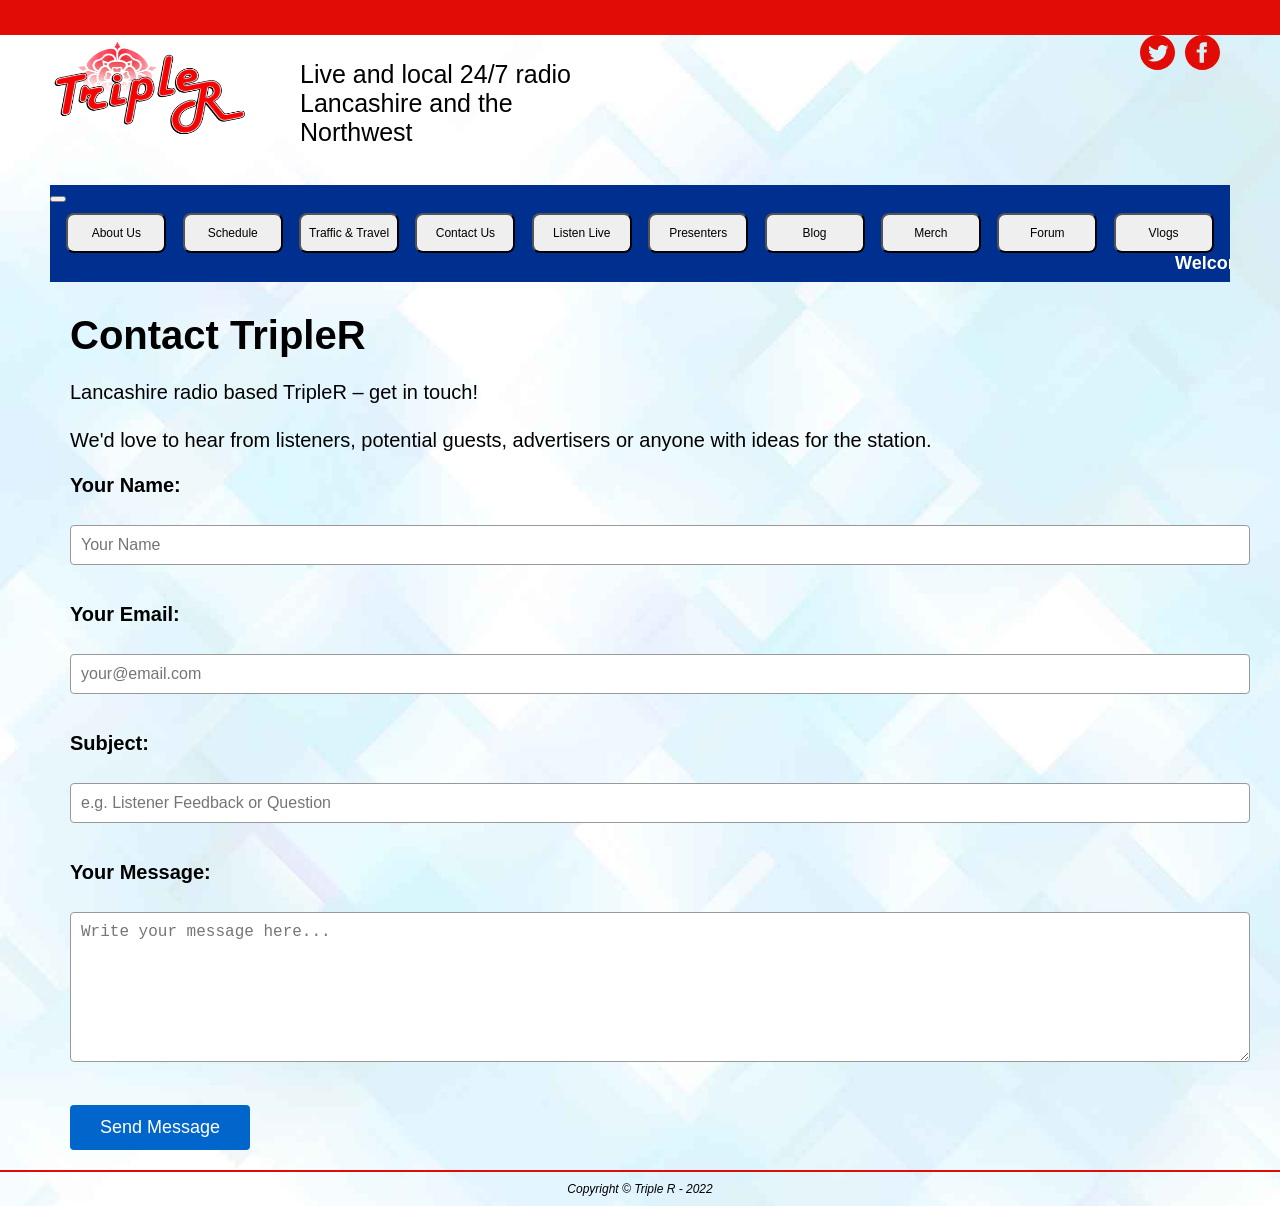
<file: contact.html>
﻿<!DOCTYPE html>
<html lang="en">
<head>
    <title>Contact Us - TripleR Radio</title>
    <meta name="viewport" content="width=device-width, initial-scale=1.0">
    <link rel="stylesheet" href="style.css">
<link rel="stylesheet" href="mobile.css">
    <link rel="icon" href="Images/LancashireRose.ico"/>
</head>
<body>
    <div id="topBar"></div>
    <div id="mainWrapper">
        <div id="headerWrapper">
            <div id="mainLogo">
                <a href="index.html">
                    <img src="Images/TripleRfinal.png" height="110" width="200" alt="TripleR Logo"/>
                </a>
            </div>
            <div id="slogan">
                <p>Live and local 24/7 radio<br>Lancashire and the Northwest</p>
            </div>
            <div id="songDetailsContainer"></div>
            <div class="facebookTwitterContainer">
                <a href="https://www.facebook.com/TripleR">
                    <svg width="35" height="35" viewBox="0 0 24 24">
                        <path d="M12 0c-6.627 0-12 5.373-12 12s5.373 12 12 12 12-5.373 12-12-5.373-12-12-12zm3 8h-1.35c-.538 0-.65.221-.65.778v1.222h2l-.209 2h-1.791v7h-3v-7h-2v-2h2v-2.308c0-1.769.931-2.692 3.029-2.692h1.971v3z"/>
                    </svg>
                </a>
            </div>
            <div class="facebookTwitterContainer">
                <a href="https://twitter.com/TripleR">
                    <svg width="35" height="35" viewBox="0 0 24 24">
                        <path d="M12 0c-6.627 0-12 5.373-12 12s5.373 12 12 12 12-5.373 12-12-5.373-12-12-12zm6.066 9.645c.183 4.04-2.83 8.544-8.164 8.544-1.622 0-3.131-.476-4.402-1.291 1.524.18 3.045-.244 4.252-1.189-1.256-.023-2.317-.854-2.684-1.995.451.086.895.061 1.298-.049-1.381-.278-2.335-1.522-2.304-2.853.388.215.83.344 1.301.359-1.279-.855-1.641-2.544-.889-3.835 1.416 1.738 3.533 2.881 5.92 3.001-.419-1.796.944-3.527 2.799-3.527.825 0 1.572.349 2.096.907.654-.128 1.27-.368 1.824-.697-.215.671-.67 1.233-1.263 1.589.581-.07 1.135-.224 1.649-.453-.384.578-.87 1.084-1.433 1.489z"/>
                    </svg>
                </a>
            </div>
        </div>

        <div id="navBarWhole">
            <div class="navBarContainer">
                <a href="About.html"><button class="button">About Us</button></a>
                <a href="Schedule.html"><button class="button">Schedule</button></a>
                <a href="Traffic.html"><button class="button">Traffic & Travel</button></a>
                <a href="contact.html"><button class="button">Contact Us</button></a>
                <a href="listen.html"><button class="button">Listen Live</button></a>
                <a href="presentors.html"><button class="button">Presenters</button></a>
	         <a href="blog.html"><button class="button">Blog</button></a>
	    <a href="merch.html"><button class="button">Merch</button></a>
                <a href="forum.html"><button class="button">Forum</button></a>
                <a href="vlogs.html"><button class="button">Vlogs</button></a>
            </div>
        </div>
<marquee behavior="scroll" direction="left" scrollamount="4" style="color: white; font-weight: bold; background: #00308f; padding: 8px; margin: 0; font-size: 18px;">
            <!-- Script will replace this text -->
            Loading welcome message...
        </marquee>
        <div id="contactContainer">
            <div id="contactTextContainer">
                <h1>Contact TripleR</h1>
                <p>Lancashire radio based TripleR – get in touch!</p>
                <p>We'd love to hear from listeners, potential guests, advertisers or anyone with ideas for the station.</p>

                <form action="https://api.web3forms.com/submit" method="POST">
                    <input type="hidden" name="access_key" value="5936cb01-65f4-4cb1-a47c-ff409248ba32">
                    <input type="hidden" name="subject" value="New Contact Message from TripleR Website">
                    <input type="hidden" name="from_name" value="TripleR Radio Contact Form">
                    <input type="checkbox" name="botcheck" style="display:none;">

                    <label for="name">Your Name:</label><br>
                    <input type="text" id="name" name="name" required placeholder="Your Name"><br><br>

                    <label for="email">Your Email:</label><br>
                    <input type="email" id="email" name="email" required placeholder="your@email.com"><br><br>

                    <label for="subject">Subject:</label><br>
                    <input type="text" id="subject" name="subject" required placeholder="e.g. Listener Feedback or Question"><br><br>

                    <label for="message">Your Message:</label><br>
                    <textarea id="message" name="message" rows="6" required placeholder="Write your message here..."></textarea><br><br>

                    <input type="submit" value="Send Message" class="button">
                </form>
            </div>
        </div>

    </div>

    <footer>
        <div id="footerLine"></div>
        <div id="footerText">Copyright © Triple R - 2022</div>
    </footer>

    <script src="animate.js"></script>
<script src="hamburger.js"></script>
 <script>
        // Scrolling marquee script (from worksheet)
        function getScrolling() {
            var monthNames = ["JANUARY","FEBRUARY","MARCH","APRIL","MAY","JUNE","JULY","AUGUST","SEPTEMBER","OCTOBER","NOVEMBER","DECEMBER"];
            var theDate = new Date();
            var theDay = theDate.getDate();
            var theMonth = theDate.getMonth();
            var theYear = theDate.getFullYear();
            var theHour = theDate.getHours();
            var presenterName = "Overnight / Off Air";

            if (theHour >= 0 && theHour < 6)   presenterName = "The Overnight Express";
            if (theHour >= 6 && theHour < 10)  presenterName = "Breakfast with Stuart Clarkson";
            if (theHour >= 10 && theHour < 14) presenterName = "Mid Mornings with Nick Bewes";
            if (theHour >= 14 && theHour < 19) presenterName = "Afternoon Drive with Alex Cann";
            if (theHour >= 19)                 presenterName = "Evenings with Nick Babb";

            var fullDateStr = theDay + " " + monthNames[theMonth] + " " + theYear;
            var scrollMessage = "Welcome to TripleR | Date: " + fullDateStr + " | Now playing: " + presenterName;

            var marquee = document.getElementsByTagName("marquee")[0];
            if (marquee) {
                marquee.innerHTML = scrollMessage;
            }
        }

        // Call it immediately on load
        window.onload = function() {
            getScrolling();
        };
    </script>
</body>
</html>
</file>
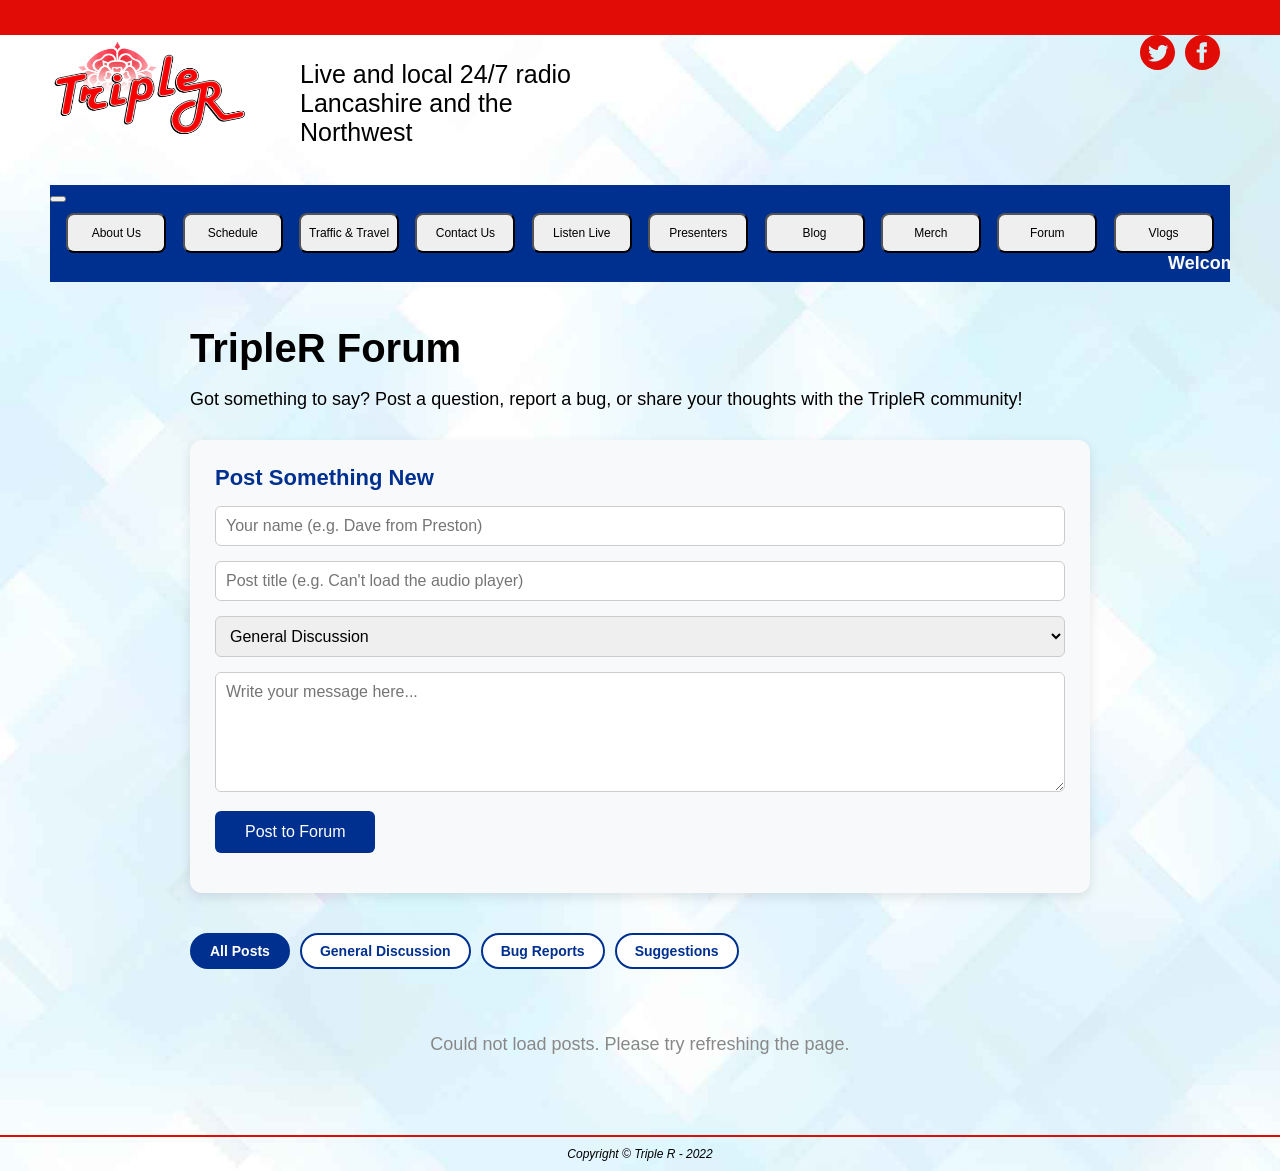
<file: forum.html>
﻿<!DOCTYPE html>
<html lang="en">
<head>
    <title>Forum - TripleR Radio</title>
    <meta name="viewport" content="width=device-width, initial-scale=1.0">
    <link rel="stylesheet" href="style.css">
<link rel="stylesheet" href="mobile.css">
    <link rel="icon" href="Images/LancashireRose.ico"/>
    <style>
        #forumContainer {
            max-width: 900px;
            margin: 40px auto;
            padding: 0 20px;
        }
        #forumContainer h1 { font-size: 40px; margin-bottom: 10px; }
        #forumContainer .intro { font-size: 18px; margin-bottom: 30px; }

        #newPostForm {
            background: #f8f9fa;
            padding: 25px;
            border-radius: 12px;
            box-shadow: 0 4px 12px rgba(0,0,0,0.1);
            margin-bottom: 40px;
        }
        #newPostForm h2 { margin-top: 0; color: #00308f; font-size: 22px; margin-bottom: 15px; }
        #newPostForm input[type="text"],
        #newPostForm select,
        #newPostForm textarea {
            width: 100%; padding: 10px; margin-bottom: 15px;
            border: 1px solid #ccc; border-radius: 6px;
            font-size: 16px; box-sizing: border-box; font-family: sans-serif;
        }
        #newPostForm textarea { height: 120px; resize: vertical; }
        #newPostForm button {
            padding: 12px 30px; background: #00308f; color: white;
            border: none; border-radius: 6px; font-size: 16px; cursor: pointer;
        }
        #newPostForm button:hover { background: #d00c05; }
        #newPostForm button:disabled { background: #aaa; cursor: not-allowed; }

        #categoryFilter { display: flex; gap: 10px; flex-wrap: wrap; margin-bottom: 25px; }
        .filterBtn {
            padding: 8px 18px; border: 2px solid #00308f;
            background: white; color: #00308f; border-radius: 20px;
            cursor: pointer; font-size: 14px; font-weight: bold;
        }
        .filterBtn.active, .filterBtn:hover { background: #00308f; color: white; }

        .forumPost {
            background: #f8f9fa; padding: 20px 25px; margin-bottom: 20px;
            border-radius: 12px; box-shadow: 0 4px 12px rgba(0,0,0,0.08);
            border-left: 5px solid #00308f;
        }
        .forumPost.bug { border-left-color: #d00c05; }
        .forumPost.suggestion { border-left-color: #e67e00; }

        .postHeader {
            display: flex; justify-content: space-between;
            align-items: flex-start; margin-bottom: 8px; flex-wrap: wrap; gap: 8px;
        }
        .postTitle { font-size: 20px; font-weight: bold; color: #00308f; margin: 0; }
        .postCategory {
            font-size: 12px; font-weight: bold; padding: 4px 12px;
            border-radius: 20px; color: white; background: #00308f; text-transform: uppercase;
        }
        .postCategory.bug { background: #d00c05; }
        .postCategory.suggestion { background: #e67e00; }
        .postMeta { font-size: 13px; color: #888; margin-bottom: 10px; }
        .postBody { font-size: 16px; line-height: 1.6; color: #333; }
        .noPostsMsg { text-align: center; color: #888; font-size: 18px; padding: 40px 0; }
        #statusMsg { margin-top: 10px; font-size: 15px; color: #00308f; font-weight: bold; }
    </style>
</head>
<body>
    <div id="topBar"></div>
    <div id="mainWrapper">
        <div id="headerWrapper">
            <div id="mainLogo">
                <a href="index.html">
                    <img src="Images/TripleRfinal.png" height="110" width="200" alt="TripleR Logo"/>
                </a>
            </div>
            <div id="slogan">
                <p>Live and local 24/7 radio<br>Lancashire and the Northwest</p>
            </div>
            <div id="songDetailsContainer"></div>
            <div class="facebookTwitterContainer">
                <a href="https://www.facebook.com/TripleR">
                    <svg width="35" height="35" viewBox="0 0 24 24">
                        <path d="M12 0c-6.627 0-12 5.373-12 12s5.373 12 12 12 12-5.373 12-12-5.373-12-12-12zm3 8h-1.35c-.538 0-.65.221-.65.778v1.222h2l-.209 2h-1.791v7h-3v-7h-2v-2h2v-2.308c0-1.769.931-2.692 3.029-2.692h1.971v3z"/>
                    </svg>
                </a>
            </div>
            <div class="facebookTwitterContainer">
                <a href="https://twitter.com/TripleR">
                    <svg width="35" height="35" viewBox="0 0 24 24">
                        <path d="M12 0c-6.627 0-12 5.373-12 12s5.373 12 12 12 12-5.373 12-12-5.373-12-12-12zm6.066 9.645c.183 4.04-2.83 8.544-8.164 8.544-1.622 0-3.131-.476-4.402-1.291 1.524.18 3.045-.244 4.252-1.189-1.256-.023-2.317-.854-2.684-1.995.451.086.895.061 1.298-.049-1.381-.278-2.335-1.522-2.304-2.853.388.215.83.344 1.301.359-1.279-.855-1.641-2.544-.889-3.835 1.416 1.738 3.533 2.881 5.92 3.001-.419-1.796.944-3.527 2.799-3.527.825 0 1.572.349 2.096.907.654-.128 1.27-.368 1.824-.697-.215.671-.67 1.233-1.263 1.589.581-.07 1.135-.224 1.649-.453-.384.578-.87 1.084-1.433 1.489z"/>
                    </svg>
                </a>
            </div>
        </div>

        <div id="navBarWhole">
            <div class="navBarContainer">
                <a href="About.html"><button class="button">About Us</button></a>
                <a href="Schedule.html"><button class="button">Schedule</button></a>
                <a href="Traffic.html"><button class="button">Traffic & Travel</button></a>
                <a href="contact.html"><button class="button">Contact Us</button></a>
                <a href="listen.html"><button class="button">Listen Live</button></a>
                <a href="presentors.html"><button class="button">Presenters</button></a>
                <a href="blog.html"><button class="button">Blog</button></a>
                <a href="merch.html"><button class="button">Merch</button></a>
                <a href="forum.html"><button class="button">Forum</button></a>
                <a href="vlogs.html"><button class="button">Vlogs</button></a>
            </div>
        </div>

        <marquee behavior="scroll" direction="left" scrollamount="4" style="color: white; font-weight: bold; background: #00308f; padding: 8px; margin: 0; font-size: 18px;">
            Loading welcome message...
        </marquee>

        <div id="forumContainer">
            <h1>TripleR Forum</h1>
            <p class="intro">Got something to say? Post a question, report a bug, or share your thoughts with the TripleR community!</p>

            <div id="newPostForm">
                <h2>Post Something New</h2>
                <input type="text" id="postName" placeholder="Your name (e.g. Dave from Preston)" maxlength="60">
                <input type="text" id="postTitle" placeholder="Post title (e.g. Can't load the audio player)" maxlength="100">
                <select id="postCategory">
                    <option value="general">General Discussion</option>
                    <option value="bug">Bug Report</option>
                    <option value="suggestion">Suggestion</option>
                </select>
                <textarea id="postMessage" placeholder="Write your message here..."></textarea>
                <button id="submitBtn" onclick="submitPost()">Post to Forum</button>
                <p id="statusMsg"></p>
            </div>

            <div id="categoryFilter">
                <button class="filterBtn active" onclick="filterPosts('all', this)">All Posts</button>
                <button class="filterBtn" onclick="filterPosts('general', this)">General Discussion</button>
                <button class="filterBtn" onclick="filterPosts('bug', this)">Bug Reports</button>
                <button class="filterBtn" onclick="filterPosts('suggestion', this)">Suggestions</button>
            </div>

            <div id="postsList"><p class="noPostsMsg">Loading posts...</p></div>
        </div>
    </div>

    <footer>
        <div id="footerLine"></div>
        <div id="footerText"><a href="admin.html" style="color:inherit; text-decoration:none;">Copyright © Triple R - 2022</a></div>
    </footer>

    <script src="animate.js"></script>
<script src="hamburger.js"></script>
    <script>
        var BIN_ID = '6a1d52d5ddf5aa59f77efb10';
        var API_KEY = '$2a$10$89Br4KtSct7YwWOzIX50tuqCx1RevsCstUeKWN7SCI2twTlyWskQu';
        var BASE_URL = 'https://api.jsonbin.io/v3/b/' + BIN_ID;
        var currentFilter = 'all';
        var allPosts = [];

        function getScrolling() {
            var monthNames = ["JANUARY","FEBRUARY","MARCH","APRIL","MAY","JUNE","JULY","AUGUST","SEPTEMBER","OCTOBER","NOVEMBER","DECEMBER"];
            var theDate = new Date();
            var presenterName = "Overnight / Off Air";
            var h = theDate.getHours();
            if (h >= 0 && h < 6) presenterName = "The Overnight Express";
            if (h >= 6 && h < 10) presenterName = "Breakfast with Stuart Clarkson";
            if (h >= 10 && h < 14) presenterName = "Mid Mornings with Nick Bewes";
            if (h >= 14 && h < 19) presenterName = "Afternoon Drive with Alex Cann";
            if (h >= 19) presenterName = "Evenings with Nick Babb";
            var scrollMessage = "Welcome to TripleR | Date: " + theDate.getDate() + " " + monthNames[theDate.getMonth()] + " " + theDate.getFullYear() + " | Now playing: " + presenterName;
            var marquee = document.getElementsByTagName("marquee")[0];
            if (marquee) marquee.innerHTML = scrollMessage;
        }

        function loadPosts() {
            fetch(BASE_URL + '/latest', {
                headers: { 'X-Access-Key': API_KEY }
            })
            .then(function(res) { return res.json(); })
            .then(function(data) {
                allPosts = data.record.posts || [];
                renderPosts();
            })
            .catch(function() {
                document.getElementById('postsList').innerHTML = '<p class="noPostsMsg">Could not load posts. Please try refreshing the page.</p>';
            });
        }

        function renderPosts() {
            var list = document.getElementById('postsList');
            var filtered = currentFilter === 'all' ? allPosts : allPosts.filter(function(p) { return p.category === currentFilter; });

            if (filtered.length === 0) {
                list.innerHTML = '<p class="noPostsMsg">No posts in this category yet — be the first to post!</p>';
                return;
            }

            var html = '';
            filtered.slice().reverse().forEach(function(post) {
                var catLabel = post.category === 'bug' ? 'Bug Report' : post.category === 'suggestion' ? 'Suggestion' : 'General';
                html += '<div class="forumPost ' + post.category + '">';
                html += '<div class="postHeader">';
                html += '<p class="postTitle">' + escapeHtml(post.title) + '</p>';
                html += '<span class="postCategory ' + post.category + '">' + catLabel + '</span>';
                html += '</div>';
                html += '<p class="postMeta">Posted by <strong>' + escapeHtml(post.name) + '</strong> on ' + post.date + '</p>';
                html += '<p class="postBody">' + escapeHtml(post.message) + '</p>';
                html += '</div>';
            });
            list.innerHTML = html;
        }

        function submitPost() {
            var name = document.getElementById('postName').value.trim();
            var title = document.getElementById('postTitle').value.trim();
            var category = document.getElementById('postCategory').value;
            var message = document.getElementById('postMessage').value.trim();
            var statusMsg = document.getElementById('statusMsg');
            var btn = document.getElementById('submitBtn');

            if (!name || !title || !message) {
                alert('Please fill in your name, a title, and a message before posting!');
                return;
            }

            btn.disabled = true;
            btn.innerText = 'Posting...';
            statusMsg.innerText = '';

            var newPost = {
                id: Date.now(),
                name: name,
                title: title,
                category: category,
                message: message,
                date: new Date().toLocaleDateString('en-GB', { day: 'numeric', month: 'long', year: 'numeric' })
            };

            var updatedPosts = allPosts.concat([newPost]);

            fetch(BASE_URL, {
                method: 'PUT',
                headers: {
                    'Content-Type': 'application/json',
                    'X-Access-Key': API_KEY
                },
                body: JSON.stringify({ posts: updatedPosts })
            })
            .then(function(res) { return res.json(); })
            .then(function() {
                allPosts = updatedPosts;
                renderPosts();
                document.getElementById('postName').value = '';
                document.getElementById('postTitle').value = '';
                document.getElementById('postMessage').value = '';
                document.getElementById('postCategory').value = 'general';
                statusMsg.style.color = '#008000';
                statusMsg.innerText = 'Post submitted successfully!';
                btn.disabled = false;
                btn.innerText = 'Post to Forum';
            })
            .catch(function() {
                statusMsg.style.color = '#d00c05';
                statusMsg.innerText = 'Something went wrong. Please try again.';
                btn.disabled = false;
                btn.innerText = 'Post to Forum';
            });
        }

        function filterPosts(category, btnEl) {
            currentFilter = category;
            document.querySelectorAll('.filterBtn').forEach(function(b) { b.classList.remove('active'); });
            btnEl.classList.add('active');
            renderPosts();
        }

        function escapeHtml(str) {
            return str.replace(/&/g,'&amp;').replace(/</g,'&lt;').replace(/>/g,'&gt;').replace(/"/g,'&quot;');
        }

        window.onload = function() {
            getScrolling();
            loadPosts();
        };
    </script>
</body>
</html>
</file>
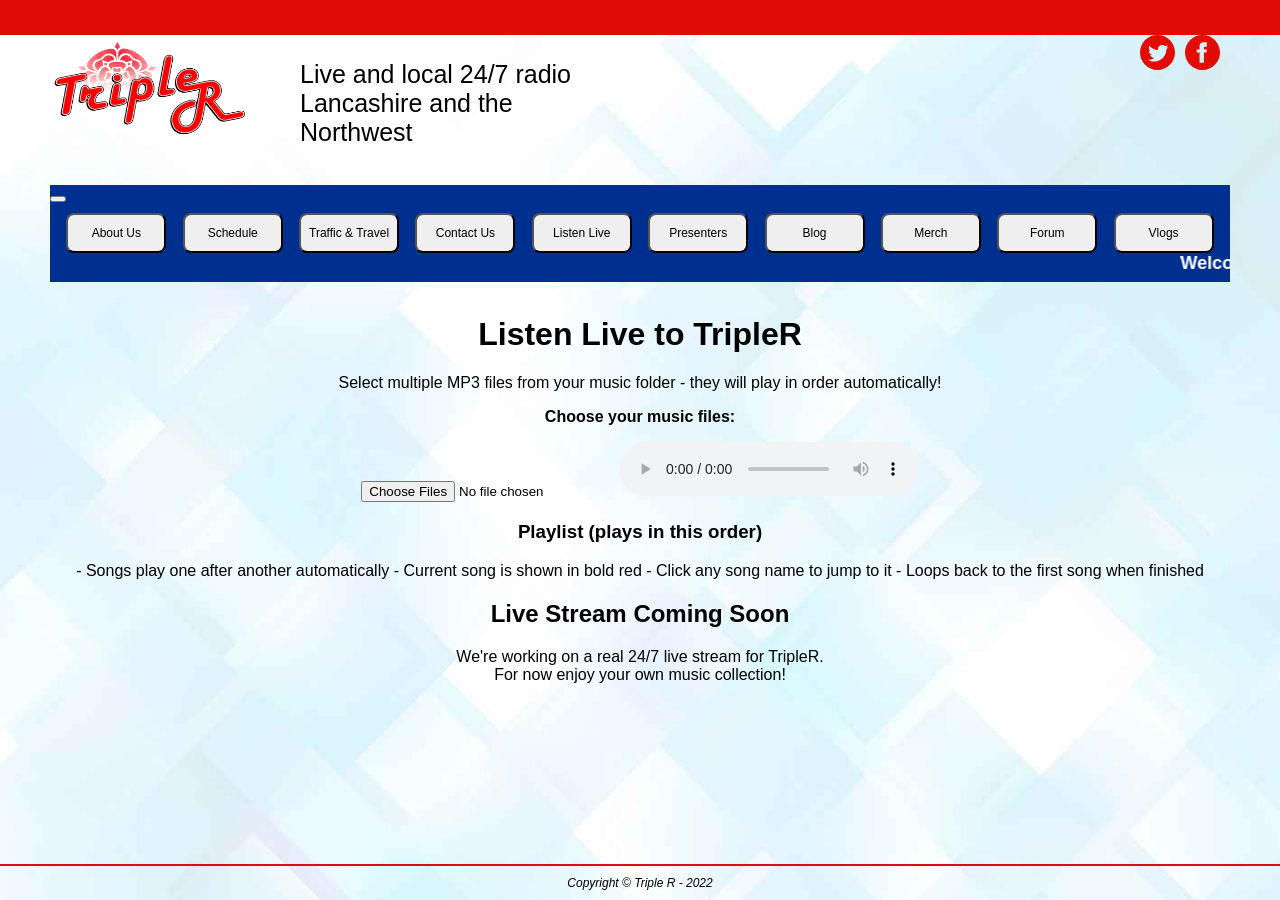
<file: listen.html>
﻿<!DOCTYPE html>
<html lang="en">
<head>
    <title>Listen Live - TripleR Radio</title>
    <meta name="viewport" content="width=device-width, initial-scale=1.0">
    <link rel="stylesheet" href="style.css">
<link rel="stylesheet" href="mobile.css">
    <link rel="icon" href="Images/LancashireRose.ico"/>
</head>
<body>
    <div id="topBar"></div>
    <div id="mainWrapper">
        <div id="headerWrapper">
            <div id="mainLogo">
                <a href="index.html">
                    <img src="Images/TripleRfinal.png" height="110" width="200" alt="TripleR Logo"/>
                </a>
            </div>
            <div id="slogan">
                <p>Live and local 24/7 radio<br>Lancashire and the Northwest</p>
            </div>
            <div id="songDetailsContainer"></div>
            <div class="facebookTwitterContainer">
                <a href="https://www.facebook.com/TripleR">
                    <svg width="35" height="35" viewBox="0 0 24 24">
                        <path d="M12 0c-6.627 0-12 5.373-12 12s5.373 12 12 12 12-5.373 12-12-5.373-12-12-12zm3 8h-1.35c-.538 0-.65.221-.65.778v1.222h2l-.209 2h-1.791v7h-3v-7h-2v-2h2v-2.308c0-1.769.931-2.692 3.029-2.692h1.971v3z"/>
                    </svg>
                </a>
            </div>
            <div class="facebookTwitterContainer">
                <a href="https://twitter.com/TripleR">
                    <svg width="35" height="35" viewBox="0 0 24 24">
                        <path d="M12 0c-6.627 0-12 5.373-12 12s5.373 12 12 12 12-5.373 12-12-5.373-12-12-12zm6.066 9.645c.183 4.04-2.83 8.544-8.164 8.544-1.622 0-3.131-.476-4.402-1.291 1.524.18 3.045-.244 4.252-1.189-1.256-.023-2.317-.854-2.684-1.995.451.086.895.061 1.298-.049-1.381-.278-2.335-1.522-2.304-2.853.388.215.83.344 1.301.359-1.279-.855-1.641-2.544-.889-3.835 1.416 1.738 3.533 2.881 5.92 3.001-.419-1.796.944-3.527 2.799-3.527.825 0 1.572.349 2.096.907.654-.128 1.27-.368 1.824-.697-.215.671-.67 1.233-1.263 1.589.581-.07 1.135-.224 1.649-.453-.384.578-.87 1.084-1.433 1.489z"/>
                    </svg>
                </a>
            </div>
        </div>

        <div id="navBarWhole">
            <div class="navBarContainer">
                <a href="About.html"><button class="button">About Us</button></a>
                <a href="Schedule.html"><button class="button">Schedule</button></a>
                <a href="Traffic.html"><button class="button">Traffic & Travel</button></a>
                <a href="contact.html"><button class="button">Contact Us</button></a>
                <a href="listen.html"><button class="button">Listen Live</button></a>
                <a href="presentors.html"><button class="button">Presenters</button></a>
	         <a href="blog.html"><button class="button">Blog</button></a>
	    <a href="merch.html"><button class="button">Merch</button></a>
                <a href="forum.html"><button class="button">Forum</button></a>
                <a href="vlogs.html"><button class="button">Vlogs</button></a>
            </div>
        </div>
<marquee behavior="scroll" direction="left" scrollamount="4" style="color: white; font-weight: bold; background: #00308f; padding: 8px; margin: 0; font-size: 18px;">
            <!-- Script will replace this text -->
            Loading welcome message...
        </marquee>
        <div id="listenContainer">
            <h1>Listen Live to TripleR</h1>
            <p class="intro">
                Select multiple MP3 files from your music folder - they will play in order automatically!
            </p>
            <div id="playerArea">
                <p><strong>Choose your music files:</strong></p>
                <input type="file" id="fileInput" multiple accept="audio/mp3,audio/mpeg">
                <audio id="audioPlayer" controls></audio>
                <div id="playlistDisplay">
                    <h3>Playlist (plays in this order)</h3>
                    <ul id="playlistList"></ul>
                </div>
                <p class="player-note">
                    - Songs play one after another automatically
                    - Current song is shown in bold red
                    - Click any song name to jump to it
                    - Loops back to the first song when finished
                </p>
            </div>
            <div class="listen-info">
                <h2>Live Stream Coming Soon</h2>
                <p>We're working on a real 24/7 live stream for TripleR.<br>For now enjoy your own music collection!</p>
            </div>
        </div>

    </div>

    <footer>
        <div id="footerLine"></div>
        <div id="footerText">Copyright © Triple R - 2022</div>
    </footer>

    <script src="animate.js"></script>
<script src="hamburger.js"></script>
    <script>
        const fileInput = document.getElementById("fileInput");
        const audio = document.getElementById("audioPlayer");
        const playlistList = document.getElementById("playlistList");
        let songs = [];
        let currentIndex = 0;
        fileInput.addEventListener("change", function(e) {
            songs = Array.from(e.target.files);
            updatePlaylist();
            if (songs.length > 0) {
                playSong(0);
            }
        });
        function playSong(index) {
            if (index >= songs.length) return;
            currentIndex = index;
            const file = songs[index];
            audio.src = URL.createObjectURL(file);
            audio.play().catch(error => {
                console.log("Play error:", error);
            });
            highlightCurrent();
        }
        audio.addEventListener("ended", function() {
            currentIndex = (currentIndex + 1) % songs.length;
            playSong(currentIndex);
        });
        function updatePlaylist() {
            playlistList.innerHTML = "";
            songs.forEach((file, i) => {
                const li = document.createElement("li");
                li.textContent = file.name;
                li.style.cursor = "pointer";
                li.onclick = () => playSong(i);
                playlistList.appendChild(li);
            });
            highlightCurrent();
        }
        function highlightCurrent() {
            const items = playlistList.querySelectorAll("li");
            items.forEach((li, i) => {
                if (i === currentIndex) {
                    li.style.fontWeight = "bold";
                    li.style.color = "#d00c05";
                } else {
                    li.style.fontWeight = "normal";
                    li.style.color = "#333";
                }
            });
        }
    </script>
<script>
        // Scrolling marquee script (from worksheet)
        function getScrolling() {
            var monthNames = ["JANUARY","FEBRUARY","MARCH","APRIL","MAY","JUNE","JULY","AUGUST","SEPTEMBER","OCTOBER","NOVEMBER","DECEMBER"];
            var theDate = new Date();
            var theDay = theDate.getDate();
            var theMonth = theDate.getMonth();
            var theYear = theDate.getFullYear();
            var theHour = theDate.getHours();
            var presenterName = "Overnight / Off Air";

            if (theHour >= 0 && theHour < 6)   presenterName = "The Overnight Express";
            if (theHour >= 6 && theHour < 10)  presenterName = "Breakfast with Stuart Clarkson";
            if (theHour >= 10 && theHour < 14) presenterName = "Mid Mornings with Nick Bewes";
            if (theHour >= 14 && theHour < 19) presenterName = "Afternoon Drive with Alex Cann";
            if (theHour >= 19)                 presenterName = "Evenings with Nick Babb";

            var fullDateStr = theDay + " " + monthNames[theMonth] + " " + theYear;
            var scrollMessage = "Welcome to TripleR | Date: " + fullDateStr + " | Now playing: " + presenterName;

            var marquee = document.getElementsByTagName("marquee")[0];
            if (marquee) {
                marquee.innerHTML = scrollMessage;
            }
        }

        // Call it immediately on load
        window.onload = function() {
            getScrolling();
        };
    </script>
</body>
</html>
</file>
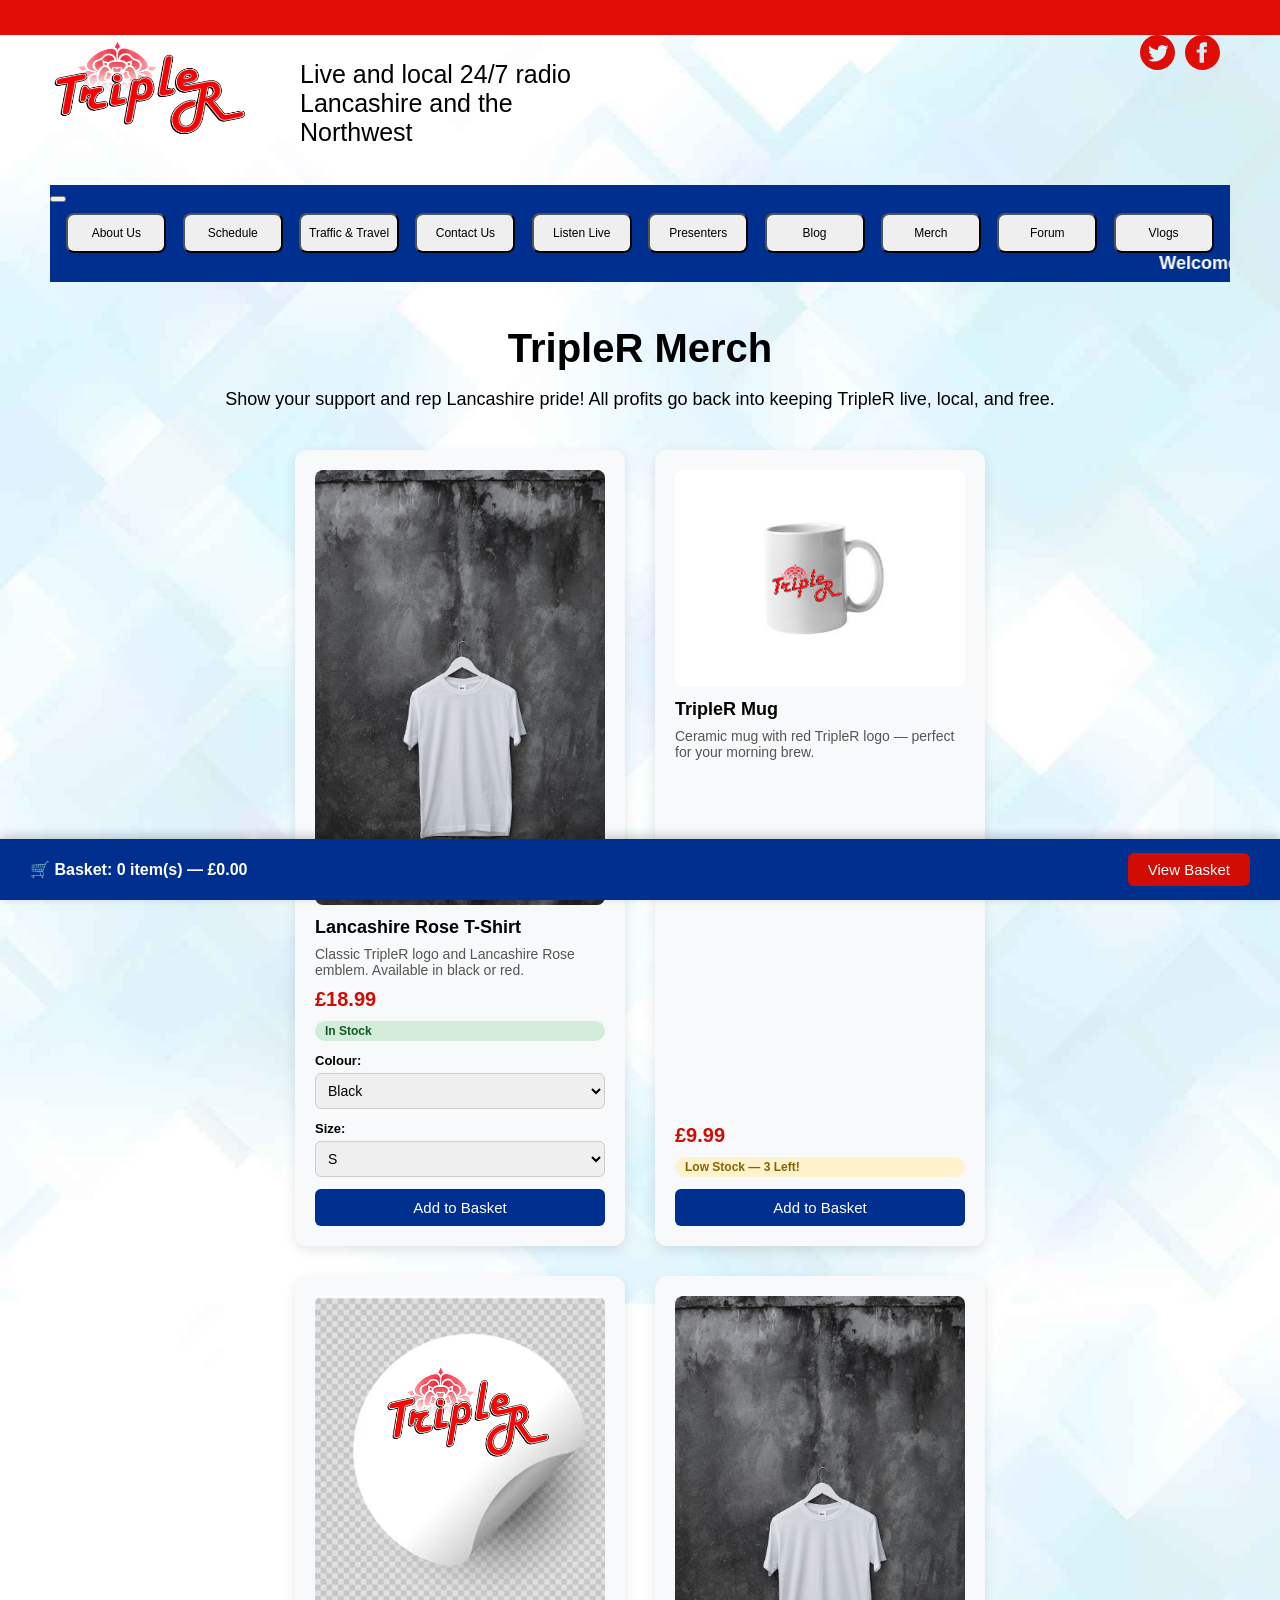
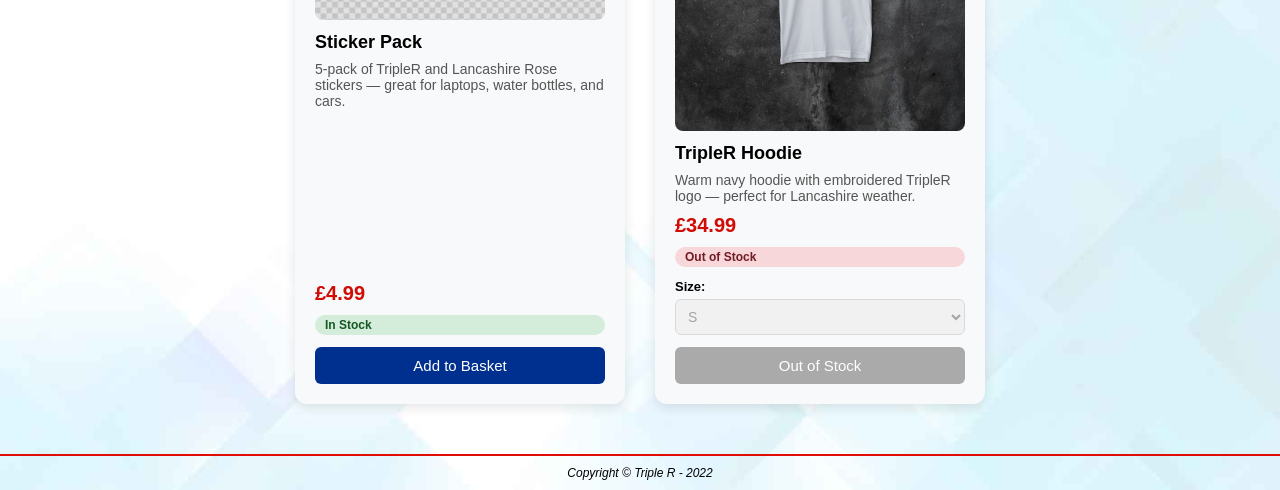
<file: merch.html>
﻿
<!DOCTYPE html>
<html lang="en">
<head>
    <title>Merch - TripleR Radio</title>
    <meta name="viewport" content="width=device-width, initial-scale=1.0">
    <link rel="stylesheet" href="style.css">
<link rel="stylesheet" href="mobile.css">
    <link rel="icon" href="Images/LancashireRose.ico"/>
    <style>
        #merchContainer { max-width: 1000px; margin: 40px auto; padding: 0 20px; }
        #merchContainer h1 { text-align: center; font-size: 40px; margin-bottom: 10px; }
        #merchContainer .intro { text-align: center; font-size: 18px; margin-bottom: 40px; }

        .merchGrid { display: flex; flex-wrap: wrap; justify-content: center; gap: 30px; margin-bottom: 50px; }

        .merchCard {
            background: #f8f9fa; padding: 20px; border-radius: 12px;
            box-shadow: 0 4px 12px rgba(0,0,0,0.1); width: 290px;
            display: flex; flex-direction: column;
        }
        .merchCard img { width: 100%; border-radius: 8px; margin-bottom: 12px; }
        .merchCard h3 { margin: 0 0 8px 0; font-size: 18px; }
        .merchCard p { font-size: 14px; color: #555; flex: 1; margin: 0 0 10px 0; }
        .merchPrice { font-weight: bold; color: #d00c05; font-size: 20px; margin-bottom: 10px; }

        .stockBadge {
            display: inline-block; font-size: 12px; font-weight: bold;
            padding: 3px 10px; border-radius: 20px; margin-bottom: 12px;
        }
        .inStock { background: #d4edda; color: #155724; }
        .lowStock { background: #fff3cd; color: #856404; }
        .outOfStock { background: #f8d7da; color: #721c24; }

        .sizeSelector { margin-bottom: 12px; }
        .sizeSelector label { font-size: 13px; font-weight: bold; display: block; margin-bottom: 5px; }
        .sizeSelector select {
            width: 100%; padding: 8px; border: 1px solid #ccc;
            border-radius: 6px; font-size: 14px;
        }

        .colourSelector { margin-bottom: 12px; }
        .colourSelector label { font-size: 13px; font-weight: bold; display: block; margin-bottom: 5px; }
        .colourSelector select {
            width: 100%; padding: 8px; border: 1px solid #ccc;
            border-radius: 6px; font-size: 14px;
        }

        .addToCartBtn {
            padding: 10px; background: #00308f; color: white;
            border: none; border-radius: 6px; font-size: 15px;
            cursor: pointer; width: 100%; margin-top: auto;
        }
        .addToCartBtn:hover { background: #d00c05; }
        .addToCartBtn:disabled { background: #aaa; cursor: not-allowed; }

        /* Basket */
        #basketBar {
            position: fixed; bottom: 0; left: 0; right: 0;
            background: #00308f; color: white; padding: 14px 30px;
            display: flex; justify-content: space-between; align-items: center;
            z-index: 1000; box-shadow: 0 -3px 10px rgba(0,0,0,0.2);
        }
        #basketBar span { font-size: 16px; font-weight: bold; }
        #viewBasketBtn {
            padding: 8px 20px; background: #d00c05; color: white;
            border: none; border-radius: 6px; font-size: 15px; cursor: pointer;
        }
        #viewBasketBtn:hover { background: white; color: #d00c05; }

        /* Modal overlay */
        .modal {
            display: none; position: fixed; top: 0; left: 0;
            width: 100%; height: 100%; background: rgba(0,0,0,0.6);
            z-index: 2000; justify-content: center; align-items: center;
        }
        .modal.open { display: flex; }
        .modalBox {
            background: white; border-radius: 12px; padding: 30px;
            width: 90%; max-width: 600px; max-height: 80vh;
            overflow-y: auto; position: relative;
        }
        .modalBox h2 { margin-top: 0; color: #00308f; }
        .closeBtn {
            position: absolute; top: 15px; right: 20px;
            background: none; border: none; font-size: 24px;
            cursor: pointer; color: #333;
        }

        /* Basket items */
        .basketItem {
            display: flex; justify-content: space-between; align-items: center;
            padding: 12px 0; border-bottom: 1px solid #eee; gap: 10px;
        }
        .basketItem .itemDetails { flex: 1; font-size: 15px; }
        .basketItem .itemDetails small { color: #888; font-size: 13px; }
        .basketItem .itemPrice { font-weight: bold; color: #d00c05; font-size: 16px; white-space: nowrap; }
        .removeBtn {
            background: none; border: none; color: #d00c05;
            font-size: 20px; cursor: pointer; padding: 0 5px;
        }
        #basketTotal {
            text-align: right; font-size: 20px; font-weight: bold;
            margin-top: 15px; color: #00308f;
        }
        #checkoutBtn {
            width: 100%; padding: 12px; background: #00308f; color: white;
            border: none; border-radius: 6px; font-size: 16px;
            cursor: pointer; margin-top: 15px;
        }
        #checkoutBtn:hover { background: #d00c05; }
        .emptyBasket { text-align: center; color: #aaa; padding: 30px 0; font-size: 16px; }

        /* Checkout form */
        #checkoutForm input, #checkoutForm select {
            width: 100%; padding: 10px; margin-bottom: 12px;
            border: 1px solid #ccc; border-radius: 6px;
            font-size: 15px; box-sizing: border-box;
        }
        #checkoutForm label { font-size: 13px; font-weight: bold; display: block; margin-bottom: 4px; }
        #placeOrderBtn {
            width: 100%; padding: 12px; background: #d00c05; color: white;
            border: none; border-radius: 6px; font-size: 16px;
            cursor: pointer; margin-top: 5px;
        }
        #placeOrderBtn:hover { background: #00308f; }
        #backToBasketBtn {
            width: 100%; padding: 10px; background: #eee; color: #333;
            border: none; border-radius: 6px; font-size: 14px;
            cursor: pointer; margin-top: 8px;
        }

        /* Order confirmed */
        #orderConfirmed { text-align: center; padding: 20px 0; }
        #orderConfirmed .tick { font-size: 60px; }
        #orderConfirmed h2 { color: #155724; }

        /* Toast notification */
        #toast {
            position: fixed; bottom: 70px; left: 50%; transform: translateX(-50%);
            background: #155724; color: white; padding: 12px 25px;
            border-radius: 8px; font-size: 15px; font-weight: bold;
            opacity: 0; transition: opacity 0.3s; z-index: 3000;
            pointer-events: none;
        }
        #toast.show { opacity: 1; }

        body { padding-bottom: 70px; }
    </style>
</head>
<body>
    <div id="topBar"></div>
    <div id="mainWrapper">
        <div id="headerWrapper">
            <div id="mainLogo">
                <a href="index.html">
                    <img src="Images/TripleRfinal.png" height="110" width="200" alt="TripleR Logo"/>
                </a>
            </div>
            <div id="slogan">
                <p>Live and local 24/7 radio<br>Lancashire and the Northwest</p>
            </div>
            <div id="songDetailsContainer"></div>
            <div class="facebookTwitterContainer">
                <a href="https://www.facebook.com/TripleR">
                    <svg width="35" height="35" viewBox="0 0 24 24">
                        <path d="M12 0c-6.627 0-12 5.373-12 12s5.373 12 12 12 12-5.373 12-12-5.373-12-12-12zm3 8h-1.35c-.538 0-.65.221-.65.778v1.222h2l-.209 2h-1.791v7h-3v-7h-2v-2h2v-2.308c0-1.769.931-2.692 3.029-2.692h1.971v3z"/>
                    </svg>
                </a>
            </div>
            <div class="facebookTwitterContainer">
                <a href="https://twitter.com/TripleR">
                    <svg width="35" height="35" viewBox="0 0 24 24">
                        <path d="M12 0c-6.627 0-12 5.373-12 12s5.373 12 12 12 12-5.373 12-12-5.373-12-12-12zm6.066 9.645c.183 4.04-2.83 8.544-8.164 8.544-1.622 0-3.131-.476-4.402-1.291 1.524.18 3.045-.244 4.252-1.189-1.256-.023-2.317-.854-2.684-1.995.451.086.895.061 1.298-.049-1.381-.278-2.335-1.522-2.304-2.853.388.215.83.344 1.301.359-1.279-.855-1.641-2.544-.889-3.835 1.416 1.738 3.533 2.881 5.92 3.001-.419-1.796.944-3.527 2.799-3.527.825 0 1.572.349 2.096.907.654-.128 1.27-.368 1.824-.697-.215.671-.67 1.233-1.263 1.589.581-.07 1.135-.224 1.649-.453-.384.578-.87 1.084-1.433 1.489z"/>
                    </svg>
                </a>
            </div>
        </div>

        <div id="navBarWhole">
            <div class="navBarContainer">
                <a href="About.html"><button class="button">About Us</button></a>
                <a href="Schedule.html"><button class="button">Schedule</button></a>
                <a href="Traffic.html"><button class="button">Traffic & Travel</button></a>
                <a href="contact.html"><button class="button">Contact Us</button></a>
                <a href="listen.html"><button class="button">Listen Live</button></a>
                <a href="presentors.html"><button class="button">Presenters</button></a>
                <a href="blog.html"><button class="button">Blog</button></a>
                <a href="merch.html"><button class="button">Merch</button></a>
                <a href="forum.html"><button class="button">Forum</button></a>
                <a href="vlogs.html"><button class="button">Vlogs</button></a>
            </div>
        </div>

        <marquee behavior="scroll" direction="left" scrollamount="4" style="color: white; font-weight: bold; background: #00308f; padding: 8px; margin: 0; font-size: 18px;">
            Loading welcome message...
        </marquee>

        <div id="merchContainer">
            <h1>TripleR Merch</h1>
            <p class="intro">Show your support and rep Lancashire pride! All profits go back into keeping TripleR live, local, and free.</p>

            <div class="merchGrid">

                <!-- T-Shirt -->
                <div class="merchCard">
                    <img src="Images/merch-tshirt.png" alt="TripleR T-Shirt">
                    <h3>Lancashire Rose T-Shirt</h3>
                    <p>Classic TripleR logo and Lancashire Rose emblem. Available in black or red.</p>
                    <div class="merchPrice">£18.99</div>
                    <span class="stockBadge inStock">In Stock</span>
                    <div class="colourSelector">
                        <label>Colour:</label>
                        <select id="tshirt-colour">
                            <option value="Black">Black</option>
                            <option value="Red">Red</option>
                        </select>
                    </div>
                    <div class="sizeSelector">
                        <label>Size:</label>
                        <select id="tshirt-size">
                            <option value="S">S</option>
                            <option value="M">M</option>
                            <option value="L">L</option>
                            <option value="XL">XL</option>
                            <option value="XXL">XXL</option>
                        </select>
                    </div>
                    <button class="addToCartBtn" onclick="addToCart('Lancashire Rose T-Shirt', 18.99, 'tshirt-size', 'tshirt-colour')">Add to Basket</button>
                </div>

                <!-- Mug -->
                <div class="merchCard">
                    <img src="Images/merch-mug.png" alt="TripleR Mug">
                    <h3>TripleR Mug</h3>
                    <p>Ceramic mug with red TripleR logo — perfect for your morning brew.</p>
                    <div class="merchPrice">£9.99</div>
                    <span class="stockBadge lowStock">Low Stock — 3 Left!</span>
                    <button class="addToCartBtn" onclick="addToCart('TripleR Mug', 9.99, null, null)">Add to Basket</button>
                </div>

                <!-- Sticker Pack -->
                <div class="merchCard">
                    <img src="Images/merch-stickers.png" alt="TripleR Sticker Pack">
                    <h3>Sticker Pack</h3>
                    <p>5-pack of TripleR and Lancashire Rose stickers — great for laptops, water bottles, and cars.</p>
                    <div class="merchPrice">£4.99</div>
                    <span class="stockBadge inStock">In Stock</span>
                    <button class="addToCartBtn" onclick="addToCart('Sticker Pack', 4.99, null, null)">Add to Basket</button>
                </div>

                <!-- Hoodie -->
                <div class="merchCard">
                    <img src="Images/merch-tshirt.png" alt="TripleR Hoodie">
                    <h3>TripleR Hoodie</h3>
                    <p>Warm navy hoodie with embroidered TripleR logo — perfect for Lancashire weather.</p>
                    <div class="merchPrice">£34.99</div>
                    <span class="stockBadge outOfStock">Out of Stock</span>
                    <div class="sizeSelector">
                        <label>Size:</label>
                        <select id="hoodie-size" disabled>
                            <option>S</option><option>M</option><option>L</option><option>XL</option>
                        </select>
                    </div>
                    <button class="addToCartBtn" disabled>Out of Stock</button>
                </div>

            </div>
        </div>
    </div>

    <!-- Basket Bar -->
    <div id="basketBar">
        <span>🛒 Basket: <span id="basketCount">0</span> item(s) — <strong>£<span id="basketTotal2">0.00</span></strong></span>
        <button id="viewBasketBtn" onclick="openModal('basketModal')">View Basket</button>
    </div>

    <!-- Basket Modal -->
    <div class="modal" id="basketModal">
        <div class="modalBox">
            <button class="closeBtn" onclick="closeModal('basketModal')">✕</button>
            <h2>Your Basket</h2>
            <div id="basketItems"></div>
            <div id="basketTotal"></div>
            <button id="checkoutBtn" onclick="showCheckout()">Proceed to Checkout</button>
        </div>
    </div>

    <!-- Checkout Modal -->
    <div class="modal" id="checkoutModal">
        <div class="modalBox">
            <button class="closeBtn" onclick="closeModal('checkoutModal')">✕</button>
            <div id="checkoutView">
                <h2>Checkout</h2>
                <div id="checkoutForm">
                    <label>Full Name:</label>
                    <input type="text" id="co-name" placeholder="e.g. Dave Johnson">
                    <label>Email Address:</label>
                    <input type="email" id="co-email" placeholder="your@email.com">
                    <label>Address Line 1:</label>
                    <input type="text" id="co-addr1" placeholder="e.g. 12 Ribble Street">
                    <label>Address Line 2 (optional):</label>
                    <input type="text" id="co-addr2" placeholder="e.g. Flat 2">
                    <label>City:</label>
                    <input type="text" id="co-city" placeholder="e.g. Preston">
                    <label>Postcode:</label>
                    <input type="text" id="co-postcode" placeholder="e.g. PR1 2AB">
                    <label>Payment Method:</label>
                    <select id="co-payment">
                        <option value="card">Credit / Debit Card</option>
                        <option value="paypal">PayPal</option>
                        <option value="bank">Bank Transfer</option>
                    </select>
                    <p id="checkoutOrderSummary" style="font-size:14px; color:#555;"></p>
                    <button id="placeOrderBtn" onclick="placeOrder()">Place Order</button>
                    <button id="backToBasketBtn" onclick="closeModal('checkoutModal'); openModal('basketModal')">← Back to Basket</button>
                </div>
            </div>
            <div id="orderConfirmed" style="display:none;">
                <div class="tick">✅</div>
                <h2>Order Placed!</h2>
                <p id="confirmMsg"></p>
                <p style="color:#555; font-size:15px;">Thank you for supporting TripleR! We'll be in touch soon with your order details.</p>
                <button id="placeOrderBtn" onclick="closeModal('checkoutModal')" style="margin-top:15px;">Close</button>
            </div>
        </div>
    </div>

    <!-- Toast -->
    <div id="toast"></div>

    <footer>
        <div id="footerLine"></div>
        <div id="footerText">Copyright © Triple R - 2022</div>
    </footer>

    <script src="animate.js"></script>
<script src="hamburger.js"></script>
    <script>
        var basket = JSON.parse(localStorage.getItem('tripler_basket') || '[]');

        function getScrolling() {
            var monthNames = ["JANUARY","FEBRUARY","MARCH","APRIL","MAY","JUNE","JULY","AUGUST","SEPTEMBER","OCTOBER","NOVEMBER","DECEMBER"];
            var theDate = new Date();
            var h = theDate.getHours();
            var presenterName = "Overnight / Off Air";
            if (h >= 0 && h < 6) presenterName = "The Overnight Express";
            if (h >= 6 && h < 10) presenterName = "Breakfast with Stuart Clarkson";
            if (h >= 10 && h < 14) presenterName = "Mid Mornings with Nick Bewes";
            if (h >= 14 && h < 19) presenterName = "Afternoon Drive with Alex Cann";
            if (h >= 19) presenterName = "Evenings with Nick Babb";
            var scrollMessage = "Welcome to TripleR | Date: " + theDate.getDate() + " " + monthNames[theDate.getMonth()] + " " + theDate.getFullYear() + " | Now playing: " + presenterName;
            var marquee = document.getElementsByTagName("marquee")[0];
            if (marquee) marquee.innerHTML = scrollMessage;
        }

        function saveBasket() {
            localStorage.setItem('tripler_basket', JSON.stringify(basket));
        }

        function updateBasketBar() {
            var total = basket.reduce(function(sum, item) { return sum + item.price; }, 0);
            document.getElementById('basketCount').innerText = basket.length;
            document.getElementById('basketTotal2').innerText = total.toFixed(2);
        }

        function addToCart(name, price, sizeId, colourId) {
            var size = sizeId ? document.getElementById(sizeId).value : null;
            var colour = colourId ? document.getElementById(colourId).value : null;
            var item = { id: Date.now(), name: name, price: price, size: size, colour: colour };
            basket.push(item);
            saveBasket();
            updateBasketBar();
            showToast('Added to basket: ' + name + (size ? ' (' + (colour ? colour + ', ' : '') + size + ')' : ''));
        }

        function removeFromBasket(id) {
            basket = basket.filter(function(item) { return item.id !== id; });
            saveBasket();
            updateBasketBar();
            renderBasket();
        }

        function renderBasket() {
            var container = document.getElementById('basketItems');
            var totalEl = document.getElementById('basketTotal');
            if (basket.length === 0) {
                container.innerHTML = '<p class="emptyBasket">Your basket is empty!</p>';
                totalEl.innerHTML = '';
                document.getElementById('checkoutBtn').style.display = 'none';
                return;
            }
            document.getElementById('checkoutBtn').style.display = 'block';
            var html = '';
            var total = 0;
            basket.forEach(function(item) {
                total += item.price;
                var details = item.name;
                if (item.colour || item.size) {
                    details += '<br><small>' + (item.colour ? item.colour : '') + (item.colour && item.size ? ', ' : '') + (item.size ? item.size : '') + '</small>';
                }
                html += '<div class="basketItem">';
                html += '<div class="itemDetails">' + details + '</div>';
                html += '<div class="itemPrice">£' + item.price.toFixed(2) + '</div>';
                html += '<button class="removeBtn" onclick="removeFromBasket(' + item.id + ')">🗑</button>';
                html += '</div>';
            });
            container.innerHTML = html;
            totalEl.innerHTML = '<div id="basketTotal">Total: £' + total.toFixed(2) + '</div>';
        }

        function showCheckout() {
            var total = basket.reduce(function(sum, item) { return sum + item.price; }, 0);
            document.getElementById('checkoutOrderSummary').innerText = basket.length + ' item(s) — Total: £' + total.toFixed(2);
            closeModal('basketModal');
            document.getElementById('orderConfirmed').style.display = 'none';
            document.getElementById('checkoutView').style.display = 'block';
            openModal('checkoutModal');
        }

        function placeOrder() {
            var name = document.getElementById('co-name').value.trim();
            var email = document.getElementById('co-email').value.trim();
            var addr1 = document.getElementById('co-addr1').value.trim();
            var city = document.getElementById('co-city').value.trim();
            var postcode = document.getElementById('co-postcode').value.trim();
            if (!name || !email || !addr1 || !city || !postcode) {
                alert('Please fill in all required fields!');
                return;
            }
            var total = basket.reduce(function(sum, item) { return sum + item.price; }, 0);
            document.getElementById('confirmMsg').innerText = 'Hi ' + name + '! Your order of ' + basket.length + ' item(s) totalling £' + total.toFixed(2) + ' is confirmed and will be delivered to ' + city + '.';
            basket = [];
            saveBasket();
            updateBasketBar();
            document.getElementById('checkoutView').style.display = 'none';
            document.getElementById('orderConfirmed').style.display = 'block';
        }

        function openModal(id) {
            if (id === 'basketModal') renderBasket();
            document.getElementById(id).classList.add('open');
        }

        function closeModal(id) {
            document.getElementById(id).classList.remove('open');
        }

        function showToast(msg) {
            var toast = document.getElementById('toast');
            toast.innerText = msg;
            toast.classList.add('show');
            setTimeout(function() { toast.classList.remove('show'); }, 2500);
        }

        window.onload = function() {
            getScrolling();
            updateBasketBar();
        };
    </script>
</body>
</html>
</file>
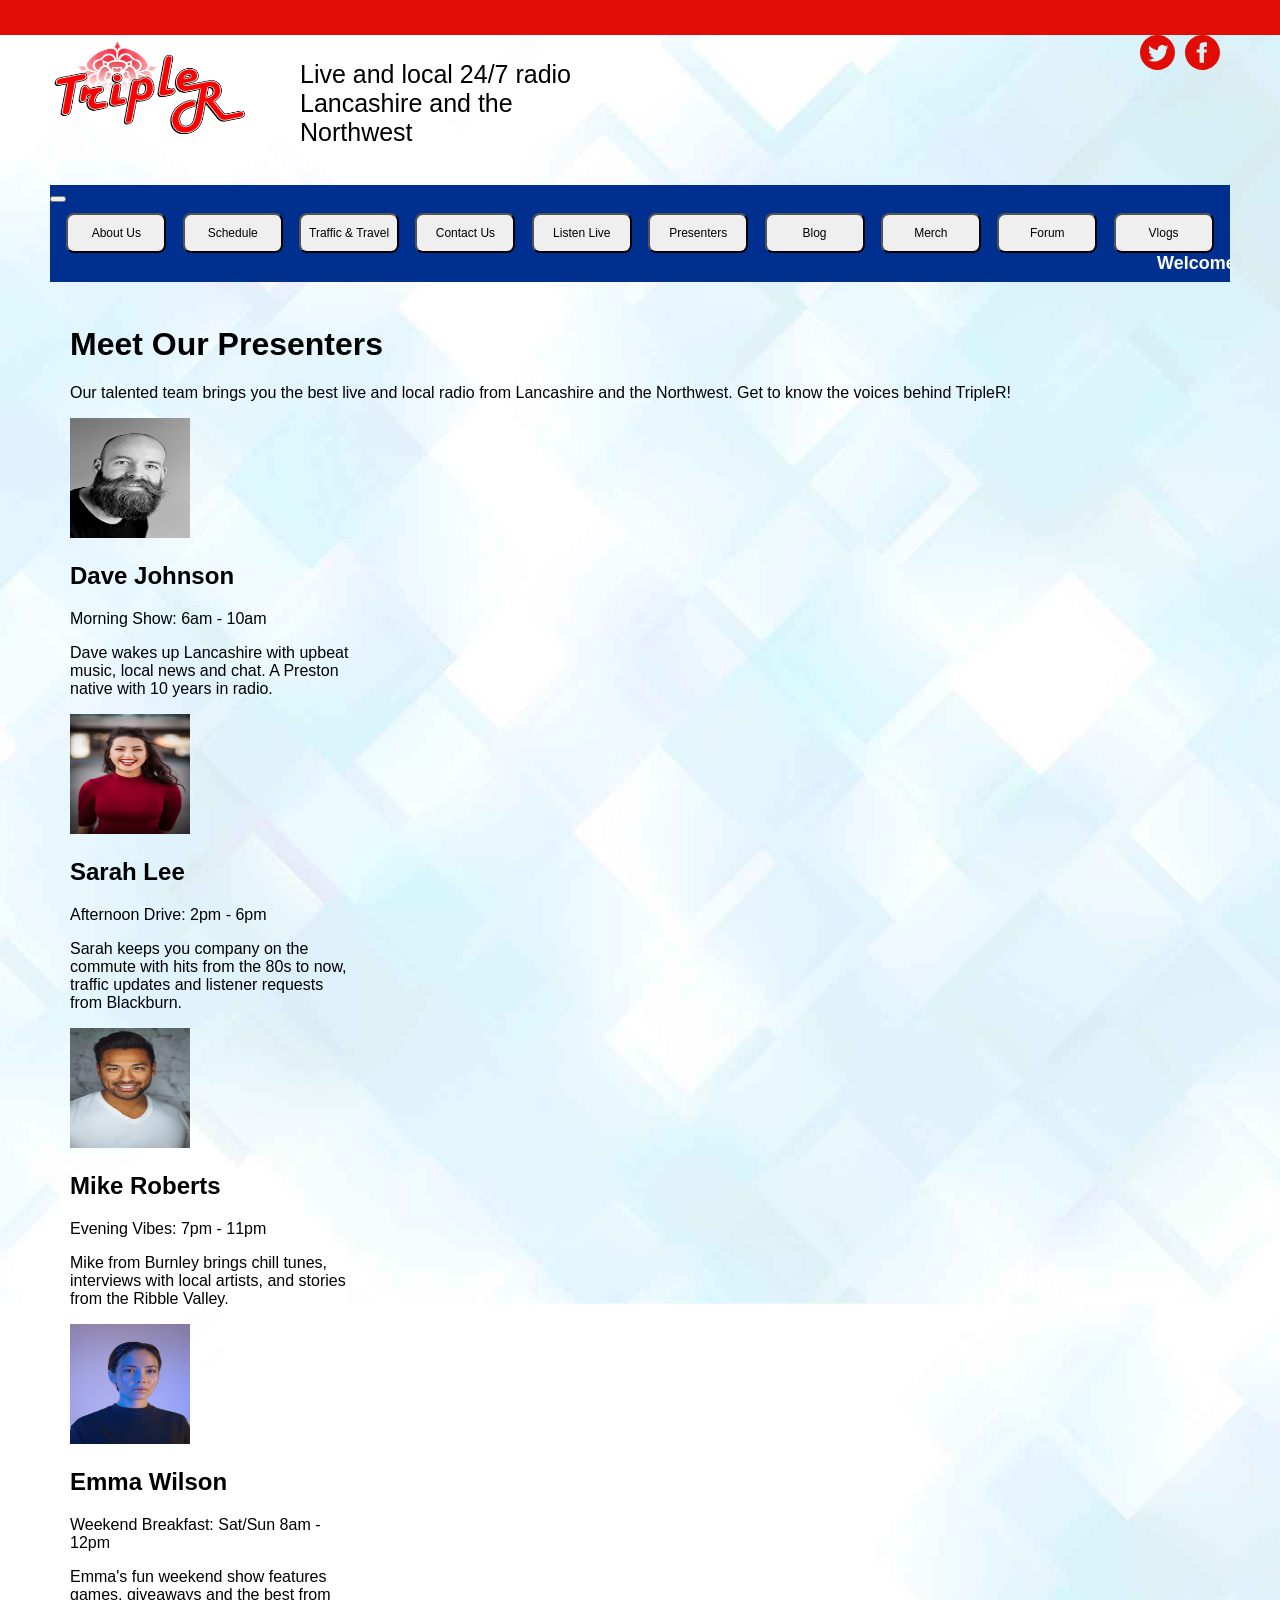
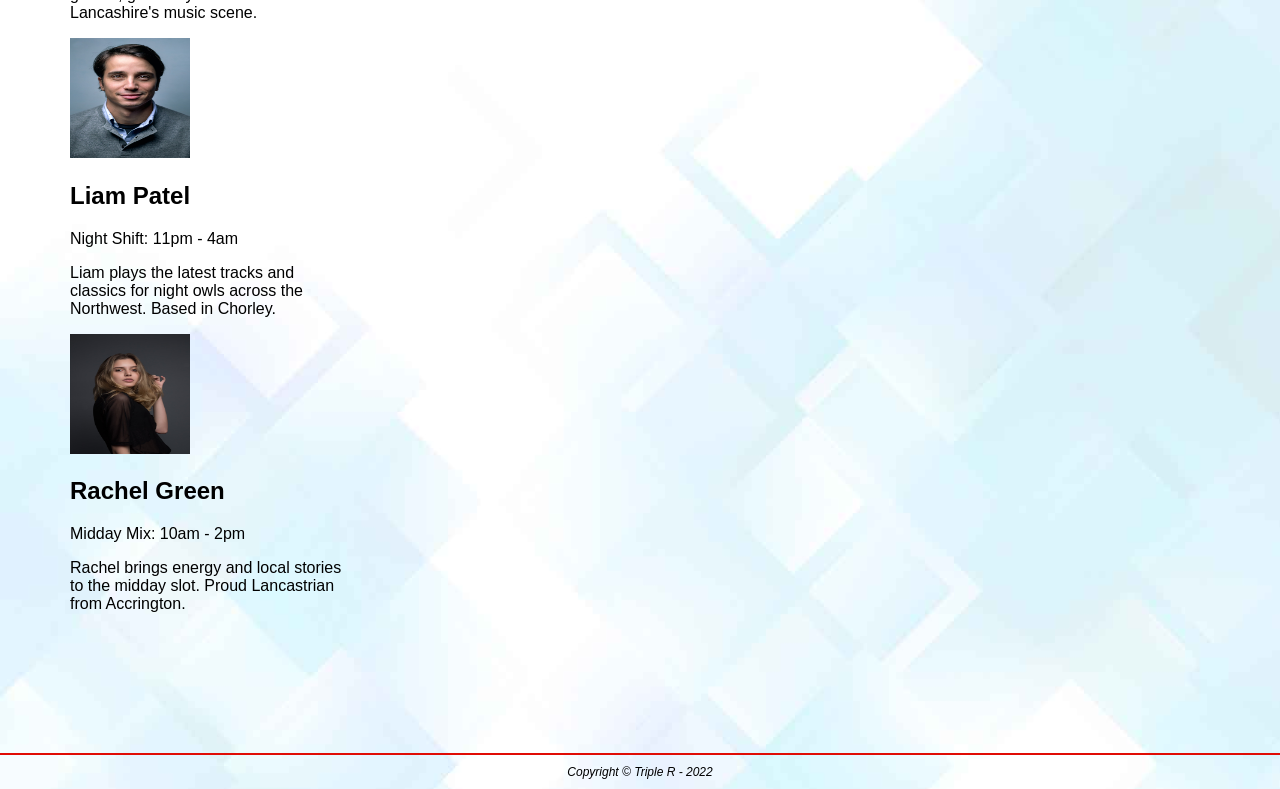
<file: presentors.html>
﻿<!DOCTYPE html>
<html lang="en">
<head>
    <title>Presenters - TripleR Radio</title>
    <link rel="stylesheet" href="mobile.css">
    <link rel="stylesheet" href="style.css">
    <link rel="icon" href="Images/LancashireRose.ico"/>
</head>
<body>
    <div id="topBar"></div>
    <div id="mainWrapper">
        <div id="headerWrapper">
            <div id="mainLogo">
                <a href="index.html">
                    <img src="Images/TripleRfinal.png" height="110" width="200" alt="TripleR Logo"/>
                </a>
            </div>
            <div id="slogan">
                <p>Live and local 24/7 radio<br>Lancashire and the Northwest</p>
            </div>
            <div id="songDetailsContainer"></div>
            <div class="facebookTwitterContainer">
                <a href="https://www.facebook.com/TripleR">
                    <svg width="35" height="35" viewBox="0 0 24 24">
                        <path d="M12 0c-6.627 0-12 5.373-12 12s5.373 12 12 12 12-5.373 12-12-5.373-12-12-12zm3 8h-1.35c-.538 0-.65.221-.65.778v1.222h2l-.209 2h-1.791v7h-3v-7h-2v-2h2v-2.308c0-1.769.931-2.692 3.029-2.692h1.971v3z"/>
                    </svg>
                </a>
            </div>
            <div class="facebookTwitterContainer">
                <a href="https://twitter.com/TripleR">
                    <svg width="35" height="35" viewBox="0 0 24 24">
                        <path d="M12 0c-6.627 0-12 5.373-12 12s5.373 12 12 12 12-5.373 12-12-5.373-12-12-12zm6.066 9.645c.183 4.04-2.83 8.544-8.164 8.544-1.622 0-3.131-.476-4.402-1.291 1.524.18 3.045-.244 4.252-1.189-1.256-.023-2.317-.854-2.684-1.995.451.086.895.061 1.298-.049-1.381-.278-2.335-1.522-2.304-2.853.388.215.83.344 1.301.359-1.279-.855-1.641-2.544-.889-3.835 1.416 1.738 3.533 2.881 5.92 3.001-.419-1.796.944-3.527 2.799-3.527.825 0 1.572.349 2.096.907.654-.128 1.27-.368 1.824-.697-.215.671-.67 1.233-1.263 1.589.581-.07 1.135-.224 1.649-.453-.384.578-.87 1.084-1.433 1.489z"/>
                    </svg>
                </a>
            </div>
        </div>

        <div id="navBarWhole">
            <div class="navBarContainer">
                <a href="About.html"><button class="button">About Us</button></a>
                <a href="Schedule.html"><button class="button">Schedule</button></a>
                <a href="Traffic.html"><button class="button">Traffic & Travel</button></a>
                <a href="contact.html"><button class="button">Contact Us</button></a>
                <a href="listen.html"><button class="button">Listen Live</button></a>
                <a href="presentors.html"><button class="button">Presenters</button></a>
	         <a href="blog.html"><button class="button">Blog</button></a>
	    <a href="merch.html"><button class="button">Merch</button></a>
                <a href="forum.html"><button class="button">Forum</button></a>
                <a href="vlogs.html"><button class="button">Vlogs</button></a>
            </div>
        </div>
<marquee behavior="scroll" direction="left" scrollamount="4" style="color: white; font-weight: bold; background: #00308f; padding: 8px; margin: 0; font-size: 18px;">
            
            Loading welcome message...
        </marquee>
        <div id="presentersContainer">
            <h1>Meet Our Presenters</h1>

            <p class="intro">
                Our talented team brings you the best live and local radio from Lancashire and the Northwest. Get to know the voices behind TripleR!
            </p>

            <div class="presenter-grid">
                <div class="presenter-card">
                    <img src="Images/presenter1.png" width="120" height="120" alt="Dave Johnson">
                    <h2>Dave Johnson</h2>
                    <p class="show-time">Morning Show: 6am - 10am</p>
                    <p>Dave wakes up Lancashire with upbeat music, local news and chat. A Preston native with 10 years in radio.</p>
                </div>

                <div class="presenter-card">
                    <img src="Images/presenter2.png" width="120" height="120" alt="Sarah Lee">
                    <h2>Sarah Lee</h2>
                    <p class="show-time">Afternoon Drive: 2pm - 6pm</p>
                    <p>Sarah keeps you company on the commute with hits from the 80s to now, traffic updates and listener requests from Blackburn.</p>
                </div>

                <div class="presenter-card">
                    <img src="Images/presenter3.png" width="120" height="120" alt="Mike Roberts">
                    <h2>Mike Roberts</h2>
                    <p class="show-time">Evening Vibes: 7pm - 11pm</p>
                    <p>Mike from Burnley brings chill tunes, interviews with local artists, and stories from the Ribble Valley.</p>
                </div>

                <div class="presenter-card">
                    <img src="Images/presenter4.png" width="120" height="120" alt="Emma Wilson">
                    <h2>Emma Wilson</h2>
                    <p class="show-time">Weekend Breakfast: Sat/Sun 8am - 12pm</p>
                    <p>Emma's fun weekend show features games, giveaways and the best from Lancashire's music scene.</p>
                </div>

                <div class="presenter-card">
                    <img src="Images/presenter5.png" width="120" height="120" alt="Liam Patel">
                    <h2>Liam Patel</h2>
                    <p class="show-time">Night Shift: 11pm - 4am</p>
                    <p>Liam plays the latest tracks and classics for night owls across the Northwest. Based in Chorley.</p>
                </div>

                <div class="presenter-card">
                    <img src="Images/presenter6.png" width="120" height="120" alt="Rachel Green">
                    <h2>Rachel Green</h2>
                    <p class="show-time">Midday Mix: 10am - 2pm</p>
                    <p>Rachel brings energy and local stories to the midday slot. Proud Lancastrian from Accrington.</p>
                </div>
            </div>
        </div>

    </div>

    <footer>
        <div id="footerLine"></div>
        <div id="footerText">Copyright © Triple R - 2022</div>
    </footer>

    <script src="animate.js"></script>
<script src="hamburger.js"></script>
<script>
        // Scrolling marquee script (from worksheet)
        function getScrolling() {
            var monthNames = ["JANUARY","FEBRUARY","MARCH","APRIL","MAY","JUNE","JULY","AUGUST","SEPTEMBER","OCTOBER","NOVEMBER","DECEMBER"];
            var theDate = new Date();
            var theDay = theDate.getDate();
            var theMonth = theDate.getMonth();
            var theYear = theDate.getFullYear();
            var theHour = theDate.getHours();
            var presenterName = "Overnight / Off Air";

            if (theHour >= 0 && theHour < 6)   presenterName = "The Overnight Express";
            if (theHour >= 6 && theHour < 10)  presenterName = "Breakfast with Stuart Clarkson";
            if (theHour >= 10 && theHour < 14) presenterName = "Mid Mornings with Nick Bewes";
            if (theHour >= 14 && theHour < 19) presenterName = "Afternoon Drive with Alex Cann";
            if (theHour >= 19)                 presenterName = "Evenings with Nick Babb";

            var fullDateStr = theDay + " " + monthNames[theMonth] + " " + theYear;
            var scrollMessage = "Welcome to TripleR | Date: " + fullDateStr + " | Now playing: " + presenterName;

            var marquee = document.getElementsByTagName("marquee")[0];
            if (marquee) {
                marquee.innerHTML = scrollMessage;
            }
        }

        // Call it immediately on load
        window.onload = function() {
            getScrolling();
        };
    </script>
</body>
</html>
</file>
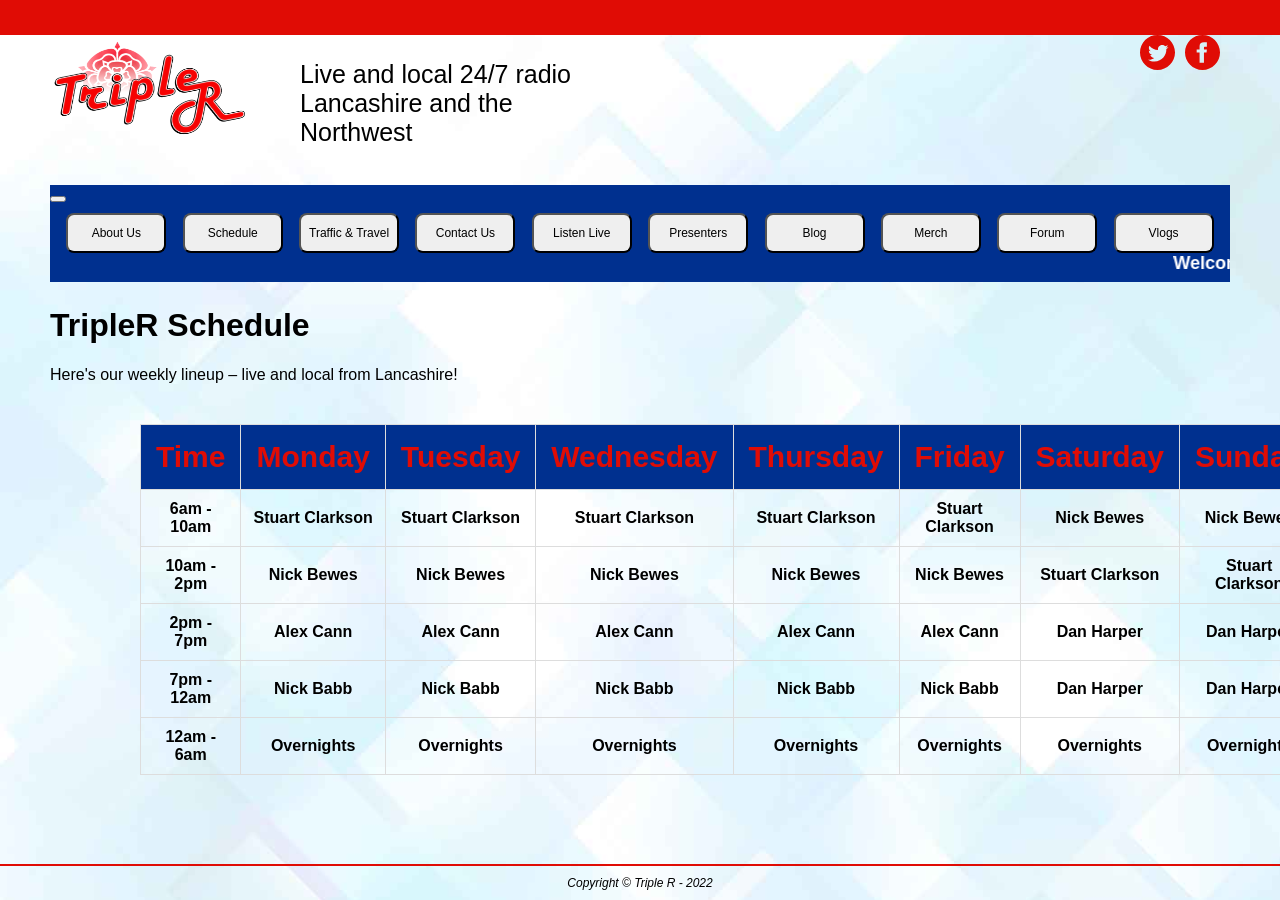
<file: Schedule.html>
﻿<!DOCTYPE html>
<html lang="en">
<head>
    <title>Schedule - TripleR Radio</title>
    <meta name="viewport" content="width=device-width, initial-scale=1.0">
    <link rel="stylesheet" href="style.css">
<link rel="stylesheet" href="mobile.css">
    <link rel="icon" href="Images/LancashireRose.ico"/>
    <!-- Table styling (optional – you can keep or remove) -->
    <style>
        .scheduleTableContainer {
            width: 1000px;
            max-width: 100%;
            margin: 40px auto;
            padding: 0 20px;
            text-align: center;
        }
        .scheduleTableContainer table {
            width: 100%;
            border-collapse: collapse;
            margin: 20px auto;
        }
        .scheduleTableContainer th, .scheduleTableContainer td {
            border: 1px solid #ddd;
            padding: 12px;
            text-align: center;
        }
        .scheduleTableContainer th {
            background-color: #00308f;
            color: white;
            font-size: 18px;
        }
        .scheduleTableContainer td {
            font-size: 16px;
        }
    </style>
</head>
<body>
    <div id="topBar"></div>
    <div id="mainWrapper">
        <div id="headerWrapper">
            <div id="mainLogo">
                <a href="index.html">
                    <img src="Images/TripleRfinal.png" height="110" width="200" alt="TripleR Logo"/>
                </a>
            </div>
            <div id="slogan">
                <p>Live and local 24/7 radio<br>Lancashire and the Northwest</p>
            </div>
            <div id="songDetailsContainer"></div>
            <div class="facebookTwitterContainer">
                <a href="https://www.facebook.com/TripleR">
                    <svg width="35" height="35" viewBox="0 0 24 24">
                        <path d="M12 0c-6.627 0-12 5.373-12 12s5.373 12 12 12 12-5.373 12-12-5.373-12-12-12zm3 8h-1.35c-.538 0-.65.221-.65.778v1.222h2l-.209 2h-1.791v7h-3v-7h-2v-2h2v-2.308c0-1.769.931-2.692 3.029-2.692h1.971v3z"/>
                    </svg>
                </a>
            </div>
            <div class="facebookTwitterContainer">
                <a href="https://twitter.com/TripleR">
                    <svg width="35" height="35" viewBox="0 0 24 24">
                        <path d="M12 0c-6.627 0-12 5.373-12 12s5.373 12 12 12 12-5.373 12-12-5.373-12-12-12zm6.066 9.645c.183 4.04-2.83 8.544-8.164 8.544-1.622 0-3.131-.476-4.402-1.291 1.524.18 3.045-.244 4.252-1.189-1.256-.023-2.317-.854-2.684-1.995.451.086.895.061 1.298-.049-1.381-.278-2.335-1.522-2.304-2.853.388.215.83.344 1.301.359-1.279-.855-1.641-2.544-.889-3.835 1.416 1.738 3.533 2.881 5.92 3.001-.419-1.796.944-3.527 2.799-3.527.825 0 1.572.349 2.096.907.654-.128 1.27-.368 1.824-.697-.215.671-.67 1.233-1.263 1.589.581-.07 1.135-.224 1.649-.453-.384.578-.87 1.084-1.433 1.489z"/>
                    </svg>
                </a>
            </div>
        </div>

        <div id="navBarWhole">
            <div class="navBarContainer">
                <a href="About.html"><button class="button">About Us</button></a>
                <a href="Schedule.html"><button class="button">Schedule</button></a>
                <a href="Traffic.html"><button class="button">Traffic & Travel</button></a>
                <a href="contact.html"><button class="button">Contact Us</button></a>
                <a href="listen.html"><button class="button">Listen Live</button></a>
                <a href="presentors.html"><button class="button">Presenters</button></a>
	         <a href="blog.html"><button class="button">Blog</button></a>
	    <a href="merch.html"><button class="button">Merch</button></a>
                <a href="forum.html"><button class="button">Forum</button></a>
                <a href="vlogs.html"><button class="button">Vlogs</button></a>
            </div>
        </div>

        <marquee behavior="scroll" direction="left" scrollamount="4" style="color: white; font-weight: bold; background: #00308f; padding: 8px; margin: 0; font-size: 18px;">
            
            Loading welcome message...
        </marquee>
        <div id="scheduleContainer">
            <h1>TripleR Schedule</h1>
            <p>Here's our weekly lineup – live and local from Lancashire!</p>

            <div class="scheduleTableContainer">
                <table>
                    <tr>
                        <th>Time</th>
                        <th>Monday</th>
                        <th>Tuesday</th>
                        <th>Wednesday</th>
                        <th>Thursday</th>
                        <th>Friday</th>
                        <th>Saturday</th>
                        <th>Sunday</th>
                    </tr>
                    <tr>
                        <td>6am - 10am</td>
                        <td>Stuart Clarkson</td>
                        <td>Stuart Clarkson</td>
                        <td>Stuart Clarkson</td>
                        <td>Stuart Clarkson</td>
                        <td>Stuart Clarkson</td>
                        <td>Nick Bewes</td>
                        <td>Nick Bewes</td>
                    </tr>
                    <tr>
                        <td>10am - 2pm</td>
                        <td>Nick Bewes</td>
                        <td>Nick Bewes</td>
                        <td>Nick Bewes</td>
                        <td>Nick Bewes</td>
                        <td>Nick Bewes</td>
                        <td>Stuart Clarkson</td>
                        <td>Stuart Clarkson</td>
                    </tr>
                    <tr>
                        <td>2pm - 7pm</td>
                        <td>Alex Cann</td>
                        <td>Alex Cann</td>
                        <td>Alex Cann</td>
                        <td>Alex Cann</td>
                        <td>Alex Cann</td>
                        <td>Dan Harper</td>
                        <td>Dan Harper</td>
                    </tr>
                    <tr>
                        <td>7pm - 12am</td>
                        <td>Nick Babb</td>
                        <td>Nick Babb</td>
                        <td>Nick Babb</td>
                        <td>Nick Babb</td>
                        <td>Nick Babb</td>
                        <td>Dan Harper</td>
                        <td>Dan Harper</td>
                    </tr>
                    <tr>
                        <td>12am - 6am</td>
                        <td>Overnights</td>
                        <td>Overnights</td>
                        <td>Overnights</td>
                        <td>Overnights</td>
                        <td>Overnights</td>
                        <td>Overnights</td>
                        <td>Overnights</td>
                    </tr>
                </table>
            </div>
        </div>

    </div>

    <footer>
        <div id="footerLine"></div>
        <div id="footerText">Copyright © Triple R - 2022</div>
    </footer>

    <script src="animate.js"></script>
<script src="hamburger.js"></script>
<script>
    function getScrolling() {
        var monthNames = ["JANUARY","FEBRUARY","MARCH","APRIL","MAY","JUNE","JULY","AUGUST","SEPTEMBER","OCTOBER","NOVEMBER","DECEMBER"];
        var theDate = new Date();
        var theDay = theDate.getDate();
        var theMonth = theDate.getMonth();
        var theYear = theDate.getFullYear();
        var theHour = theDate.getHours();
        var presenterName = "Overnight / Off Air";

        if (theHour >= 0 && theHour < 6)   presenterName = "The Overnight Express";
        if (theHour >= 6 && theHour < 10)  presenterName = "Breakfast with Stuart Clarkson";
        if (theHour >= 10 && theHour < 14) presenterName = "Mid Mornings with Nick Bewes";
        if (theHour >= 14 && theHour < 19) presenterName = "Afternoon Drive with Alex Cann";
        if (theHour >= 19)                 presenterName = "Evenings with Nick Babb";

        var fullDateStr = theDay + " " + monthNames[theMonth] + " " + theYear;
        var scrollMessage = "Welcome to TripleR | Date: " + fullDateStr + " | Now playing: " + presenterName;

        var marquee = document.getElementsByTagName("marquee")[0];
        if (marquee) {
            marquee.innerHTML = scrollMessage;
        }
    }

    // Call immediately on load
    window.onload = function() {
        getScrolling();
    };
</script>
</body>
</html>
</file>
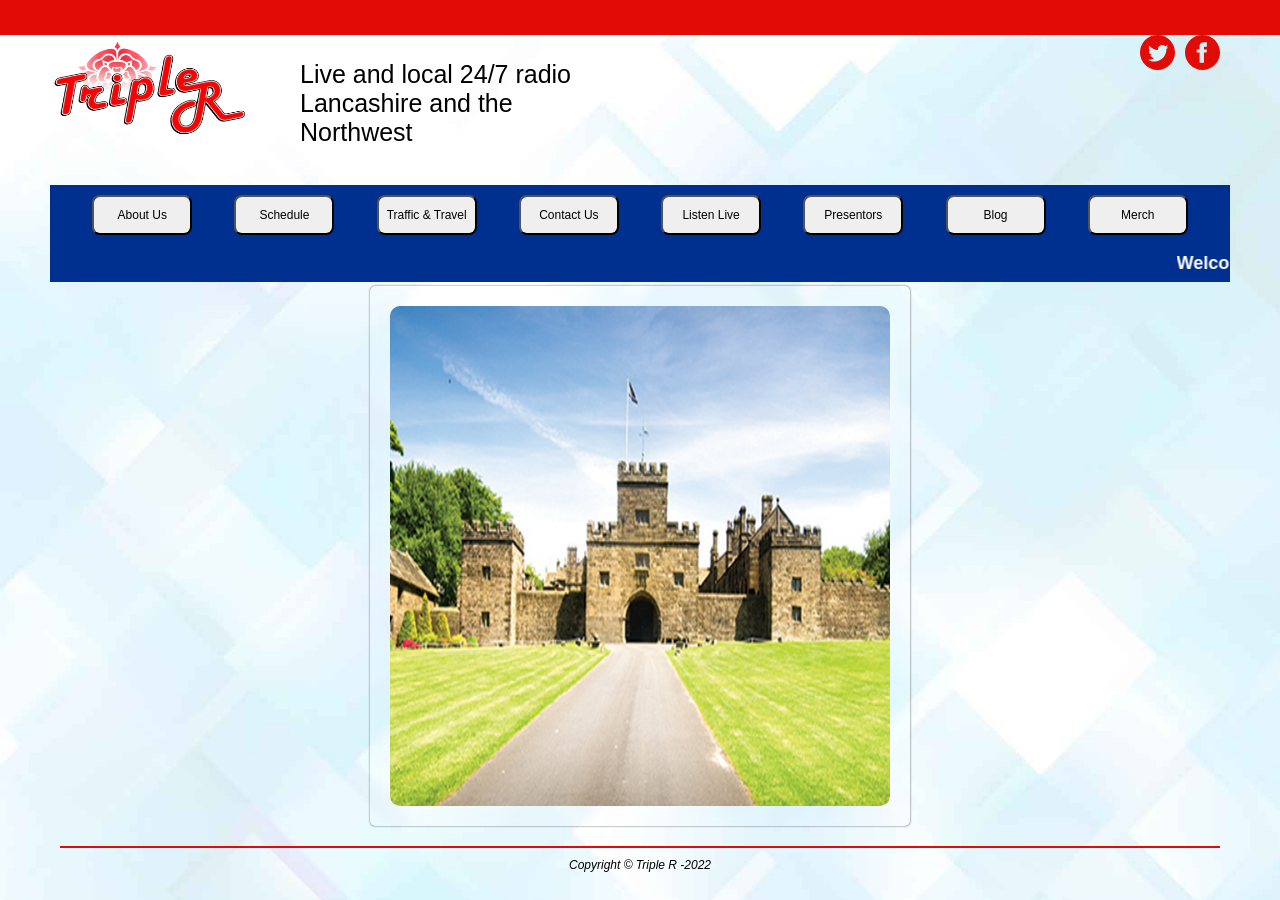
<file: Template.html>
﻿<!DOCTYPE html>
<html lang="en">
<head>
<title>Triple R Radio - Live & Local 24/7</title>
<link rel="stylesheet" href="style.css">
<link rel="stylesheet" href="mobile.css">
<link rel="icon" href="Images/LancashireRose.ico"/>
</head>
<body>
  <div id="topBar"></div>
  <div id="mainWrapper">
       <div id="headerWrapper">
            <div id="mainLogo">
	       <a href="index.html"> <img src="Images/TripleRfinal.png" height="110" width="200"></a>
	    </div>
	    <div id="slogan">
		    <p>Live and local 24/7 radio <br> Lancashire and the Northwest</p>
	  </div>
	     <div id="songDetailsContainer"></div>
	     <div class="facebookTwitterContainer"> 
		<a href="https://www.facebook.com/TripleR" target=_"blank">
	    	<svg width="35" height="35" viewBox="0 0 24 24">
	    	<path d="M12 0c-6.627 0-12 5.373-12 12s5.373 12 12 12 12-5.373 12-12-5.373-12-12-12zm3 8h-1.35c-.538 0-.65.221-.65.778v1.222h2l-.209 2h-1.791v7h-3v-7h-2v-2h2v-2.308c0-1.769.931-2.692 3.029-2.692h1.971v3z"/>
		</svg></a>
	    </div>
	         <div class="facebookTwitterContainer">
		<a href="https://twitter.com/TripleR" target=_"blank">
		 <svg width="35" height="35" viewBox="0 0 24 24">
	<path d="M12 0c-6.627 0-12 5.373-12 12s5.373 12 12 12 12-5.373 12-12-5.373-12-12-12zm6.066 9.645c.183 4.04-2.83 8.544-8.164 8.544-1.622 0-3.131-.476-4.402-1.291 1.524.18 3.045-.244 4.252-1.189-1.256-.023-2.317-.854-2.684-1.995.451.086.895.061 1.298-.049-1.381-.278-2.335-1.522-2.304-2.853.388.215.83.344 1.301.359-1.279-.855-1.641-2.544-.889-3.835 1.416 1.738 3.533 2.881 5.92 3.001-.419-1.796.944-3.527 2.799-3.527.825 0 1.572.349 2.096.907.654-.128 1.27-.368 1.824-.697-.215.671-.67 1.233-1.263 1.589.581-.07 1.135-.224 1.649-.453-.384.578-.87 1.084-1.433 1.489z"/>
		</svg></a>
           </div>
        </div>
 
 <div id="navBarWhole">
	<div class="navBarContainer">
	  <a href="About.html"><button class="button">About Us</button>
	  <a href="Schedule.html"><button class="button">Schedule</button> 
	  <a href="Traffic.html"><button class="button">Traffic & Travel</button> 
	  <a href="Contact.html"><button class="button">Contact Us</button>
	  <a href="listen.html"><button class="button">Listen Live</button></a>
	  <a href="presentors.html"><button class="button">Presentors</button></a>
	  <a href="blog.html"><button class="button">Blog</button></a>
	    <a href="merch.html"><button class="button">Merch</button></a>
	</div>
  </div>
<marquee behavior="scroll" direction="left" scrollamount="4" style="color: white; font-weight: bold; background: #00308f; padding: 8px; margin: 0; font-size: 18px;">
    <!-- Script will replace this text -->
    Loading welcome message...
</marquee>
  <div class="slideshowContainer">
	<div class="mySlides fade">
	 <img src="Images/Landmark1.png" style="width:100%">
	</div>
  <div class="mySlides fade">
	<img src="Images/Landmark2.png"style="width=100%">
  </div>
     <div class="mySlides fade">
   <img src="Images/Landmark3.png"style="width:100%">
  </div>
 </div>
 <footer>
   <div id="mainWrapper">
	<div id="footerLine"></div>
	<div id="footerText">Copyright © Triple R -2022</div>
   </div>
 </footer>
  <script src="animate.js"></script>
<script>
    function getScrolling() {
        var monthNames = ["JANUARY","FEBRUARY","MARCH","APRIL","MAY","JUNE","JULY","AUGUST","SEPTEMBER","OCTOBER","NOVEMBER","DECEMBER"];
        var theDate = new Date();
        var theDay = theDate.getDate();
        var theMonth = theDate.getMonth();
        var theYear = theDate.getFullYear();
        var theHour = theDate.getHours();
        var presenterName = "Overnight / Off Air";

        if (theHour >= 0 && theHour < 6)   presenterName = "The Overnight Express";
        if (theHour >= 6 && theHour < 10)  presenterName = "Breakfast with Stuart Clarkson";
        if (theHour >= 10 && theHour < 14) presenterName = "Mid Mornings with Nick Bewes";
        if (theHour >= 14 && theHour < 19) presenterName = "Afternoon Drive with Alex Cann";
        if (theHour >= 19)                 presenterName = "Evenings with Nick Babb";

        var fullDateStr = theDay + " " + monthNames[theMonth] + " " + theYear;
        var scrollMessage = "Welcome to TripleR | Date: " + fullDateStr + " | Now playing: " + presenterName;

        var marquee = document.getElementsByTagName("marquee")[0];
        if (marquee) {
            marquee.innerHTML = scrollMessage;
        }
    }

    // Call immediately on load
    window.onload = function() {
        getScrolling();
    };
</script>
</body>
</html>
</file>
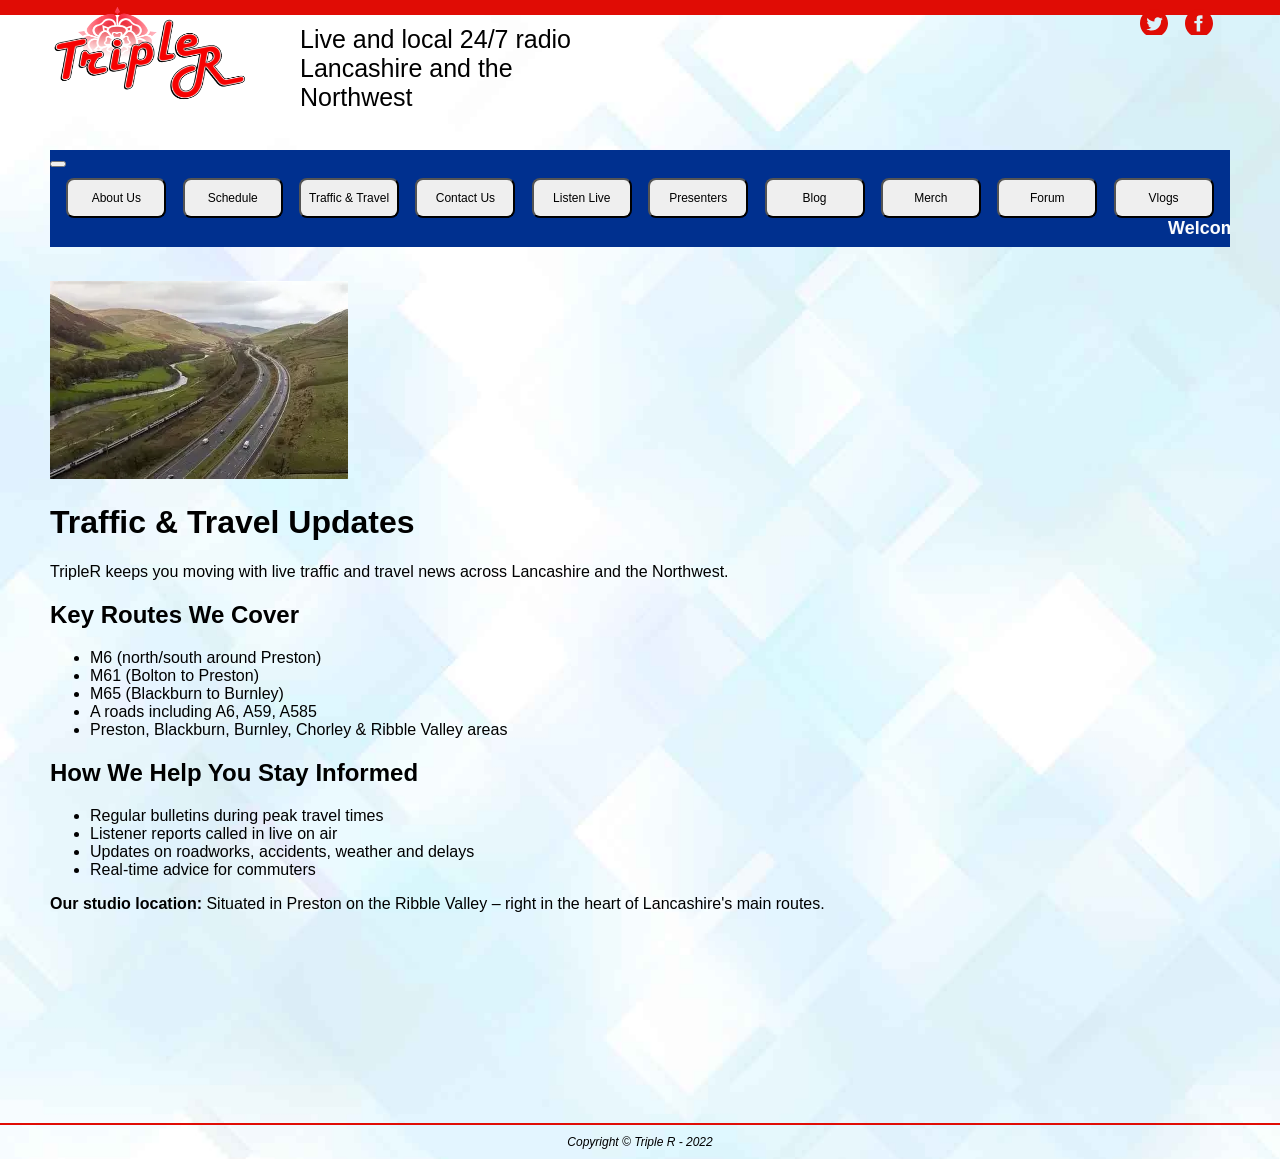
<file: Traffic.html>
﻿<!DOCTYPE html>
<html lang="en">
<head>
    <title>Traffic & Travel - TripleR Radio</title>
    <meta name="viewport" content="width=device-width, initial-scale=1.0">
    <link rel="stylesheet" href="style.css">
<link rel="stylesheet" href="mobile.css">
    <link rel="icon" href="Images/LancashireRose.ico"/>
</head>
<body onload="getScrolling();">
   
    <div id="Topbar"</div>
    <div id="mainWrapper">
        <div id="headerWrapper">
            <div id="mainLogo">
                <a href="index.html">
                    <img src="Images/TripleRfinal.png" height="110" width="200" alt="TripleR Logo">
                </a>
            </div>
            <div id="slogan">
                <p>Live and local 24/7 radio<br>Lancashire and the Northwest</p>
            </div>
            <div id="songDetailsContainer"></div>
            <div class="facebookTwitterContainer">
                <a href="https://www.facebook.com/TripleR">
                    <svg width="35" height="35" viewBox="0 -5 30 24">
                        <path d="M12 0c-6.627 0-12 5.373-12 12s5.373 12 12 12 12-5.373 12-12-5.373-12-12-12zm3 8h-1.35c-.538 0-.65.221-.65.778v1.222h2l-.209 2h-1.791v7h-3v-7h-2v-2h2v-2.308c0-1.769.931-2.692 3.029-2.692h1.971v3z"/>
                    </svg>
                </a>
            </div>
            <div class="facebookTwitterContainer">
                <a href="https://twitter.com/TripleR">
                    <svg width="35" height="35" viewBox="0 -5 30 24">
                        <path d="M12 0c-6.627 0-12 5.373-12 12s5.373 12 12 12 12-5.373 12-12-5.373-12-12-12zm6.066 9.645c.183 4.04-2.83 8.544-8.164 8.544-1.622 0-3.131-.476-4.402-1.291 1.524.18 3.045-.244 4.252-1.189-1.256-.023-2.317-.854-2.684-1.995.451.086.895.061 1.298-.049-1.381-.278-2.335-1.522-2.304-2.853.388.215.83.344 1.301.359-1.279-.855-1.641-2.544-.889-3.835 1.416 1.738 3.533 2.881 5.92 3.001-.419-1.796.944-3.527 2.799-3.527.825 0 1.572.349 2.096.907.654-.128 1.27-.368 1.824-.697-.215.671-.67 1.233-1.263 1.589.581-.07 1.135-.224 1.649-.453-.384.578-.87 1.084-1.433 1.489z"/>
                    </svg>
                </a>
            </div>
        </div>

        <div id="navBarWhole">
            <div class="navBarContainer">
                <a href="About.html"><button class="button">About Us</button></a>
                <a href="Schedule.html"><button class="button">Schedule</button></a>
                <a href="Traffic.html"><button class="button">Traffic & Travel</button></a>
                <a href="contact.html"><button class="button">Contact Us</button></a>
                <a href="listen.html"><button class="button">Listen Live</button></a>
                <a href="presentors.html"><button class="button">Presenters</button></a>
                <a href="blog.html"><button class="button">Blog</button></a>
                <a href="merch.html"><button class="button">Merch</button></a>
                <a href="forum.html"><button class="button">Forum</button></a>
                <a href="vlogs.html"><button class="button">Vlogs</button></a>
            </div>
        </div>

        <marquee behavior="scroll" direction="left" scrollamount="4" style="color: white; font-weight: bold; background: #00308f; padding: 8px; margin: 0; font-size: 18px;">
            Loading welcome message...
        </marquee>

        <div id="trafficContainer">
            <div id="trafficImageContainer">
                <img src="Images/trafficPic.png" alt="Lancashire Roads and Traffic">
            </div>
            <div id="trafficTextContainer">
                <h1>Traffic & Travel Updates</h1>
                <p class="intro">
                    TripleR keeps you moving with live traffic and travel news across Lancashire and the Northwest.
                </p>
                <h2>Key Routes We Cover</h2>
                <ul>
                    <li>M6 (north/south around Preston)</li>
                    <li>M61 (Bolton to Preston)</li>
                    <li>M65 (Blackburn to Burnley)</li>
                    <li>A roads including A6, A59, A585</li>
                    <li>Preston, Blackburn, Burnley, Chorley & Ribble Valley areas</li>
                </ul>
                <h2>How We Help You Stay Informed</h2>
                <ul>
                    <li>Regular bulletins during peak travel times</li>
                    <li>Listener reports called in live on air</li>
                    <li>Updates on roadworks, accidents, weather and delays</li>
                    <li>Real-time advice for commuters</li>
                </ul>
                <p class="studio-info">
                    <strong>Our studio location:</strong> Situated in Preston on the Ribble Valley – right in the heart of Lancashire's main routes.
                </p>
            </div>
            <div id="trafficMap">
                <iframe src="https://www.google.com/maps/embed?pb=!1m18!1m12!1m3!1d37729.29272549392!2d-2.7383510003976586!3d53.770248988147856!2m3!1f0!2f0!3f0!3m2!1i1024!2i768!4f13.1!3m3!1m2!1s0x487b0ccb0b7b3c4d%3A0xd68703fb79b28721!2sPreston!5e0!3m2!1sen!2suk!4v1768307259459!5m2!1sen!2suk"
                        width="100%" height="100%" style="border:0;" allowfullscreen="" loading="lazy" referrerpolicy="no-referrer-when-downgrade"></iframe>
            </div>
        </div>
    </div>

    <footer>
        <div id="footerLine"></div>
        <div id="footerText">Copyright © Triple R - 2022</div>
    </footer>

    <script src="animate.js"></script>
<script src="hamburger.js"></script>
    <script>
        function getScrolling() {
            var monthNames = ["January","February","March","April","May","June","July","August","September","October","November","December"];
            var theDate = new Date();
            var theDay = theDate.getDate();
            var theMonth = theDate.getMonth();
            var theYear = theDate.getFullYear();
            var theHour = theDate.getHours();
            var presenterName = "Overnight / Off Air";

            if (theHour >= 0 && theHour < 6) presenterName = "The Overnight Express";
            if (theHour >= 6 && theHour < 10) presenterName = "Breakfast with Stuart Clarkson";
            if (theHour >= 10 && theHour < 14) presenterName = "Mid Mornings with Nick Bewes";
            if (theHour >= 14 && theHour < 19) presenterName = "Afternoon Drive with Alex Cann";
            if (theHour >= 19) presenterName = "Evenings with Nick Babb";

            var fullDateStr = theDay + " " + monthNames[theMonth] + " " + theYear;
            var scrollMessage = "Welcome to TripleR | Date: " + fullDateStr + " | Now playing: " + presenterName;

            var marquee = document.getElementsByTagName("marquee")[0];
            if (marquee) {
                marquee.innerHTML = scrollMessage;
            }
        }

        window.onload = function() {
            getScrolling();
        };
    </script>
</body>
</html>
</file>
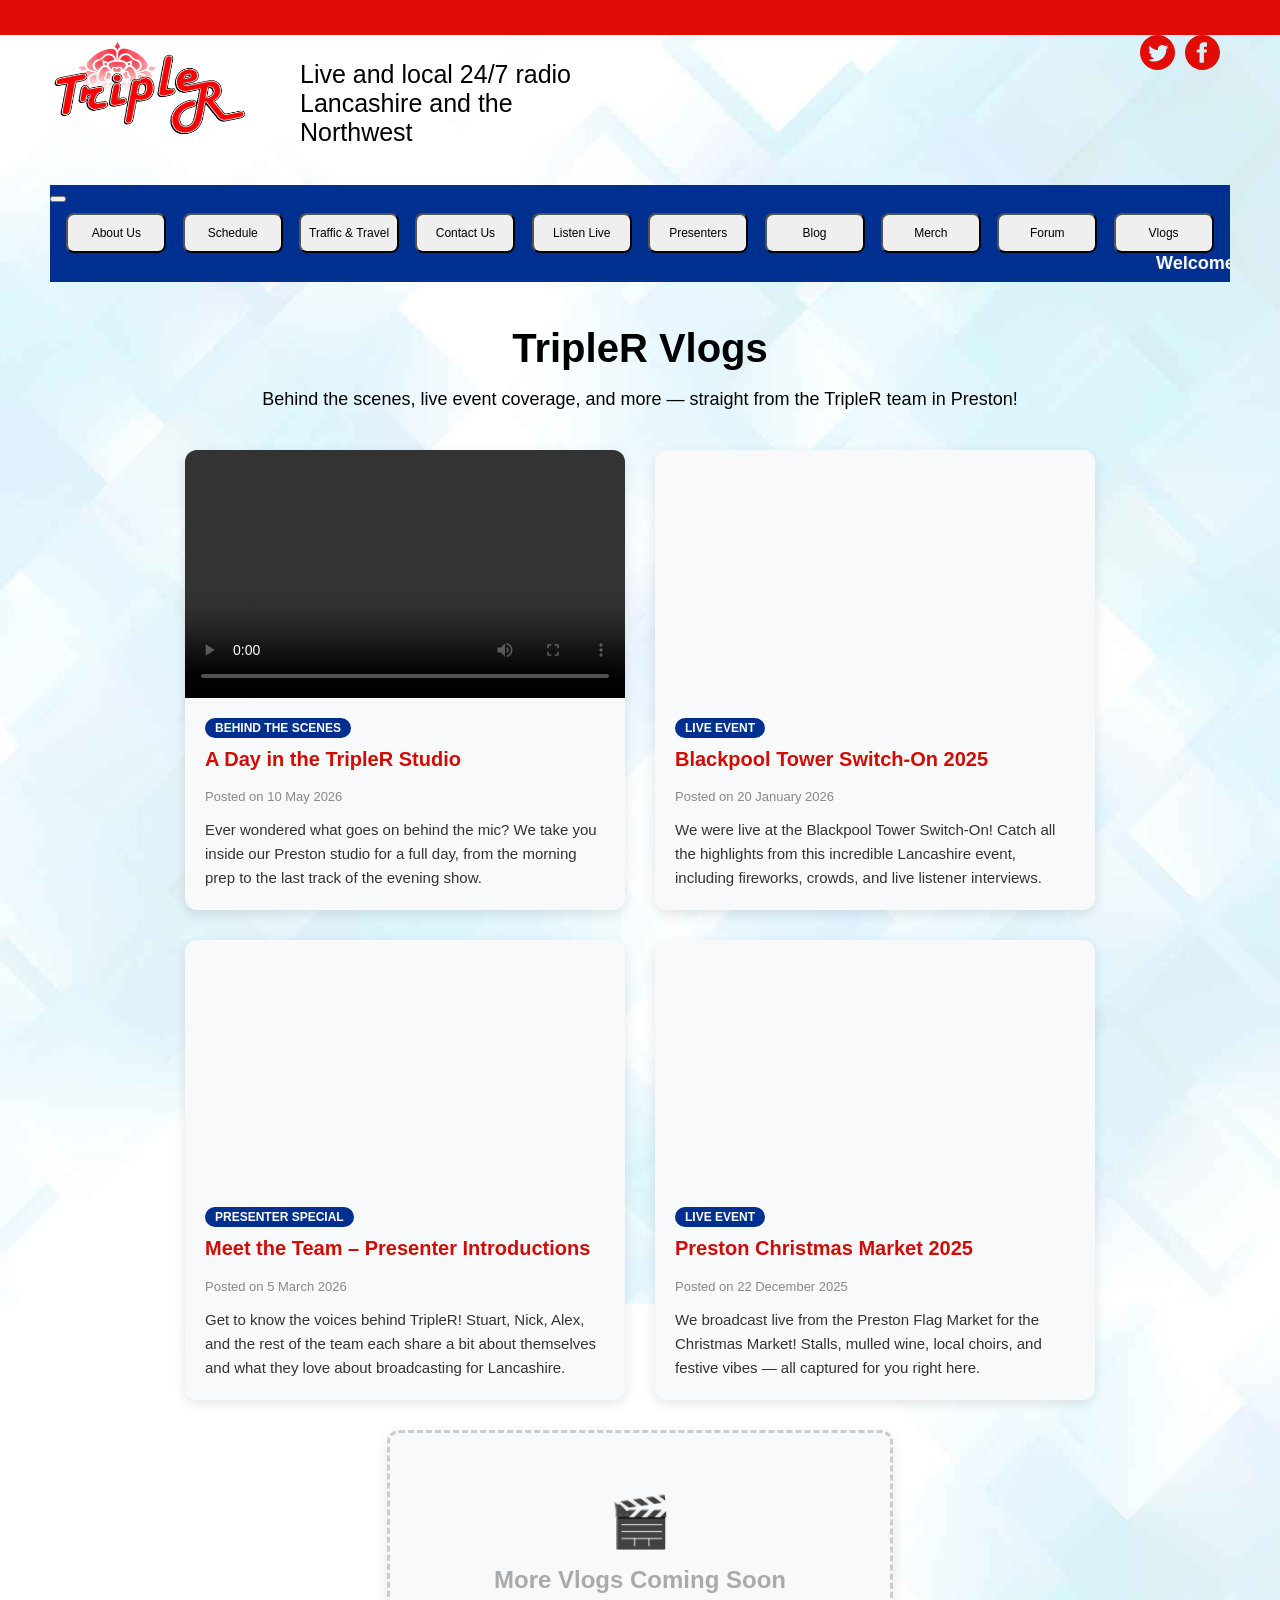
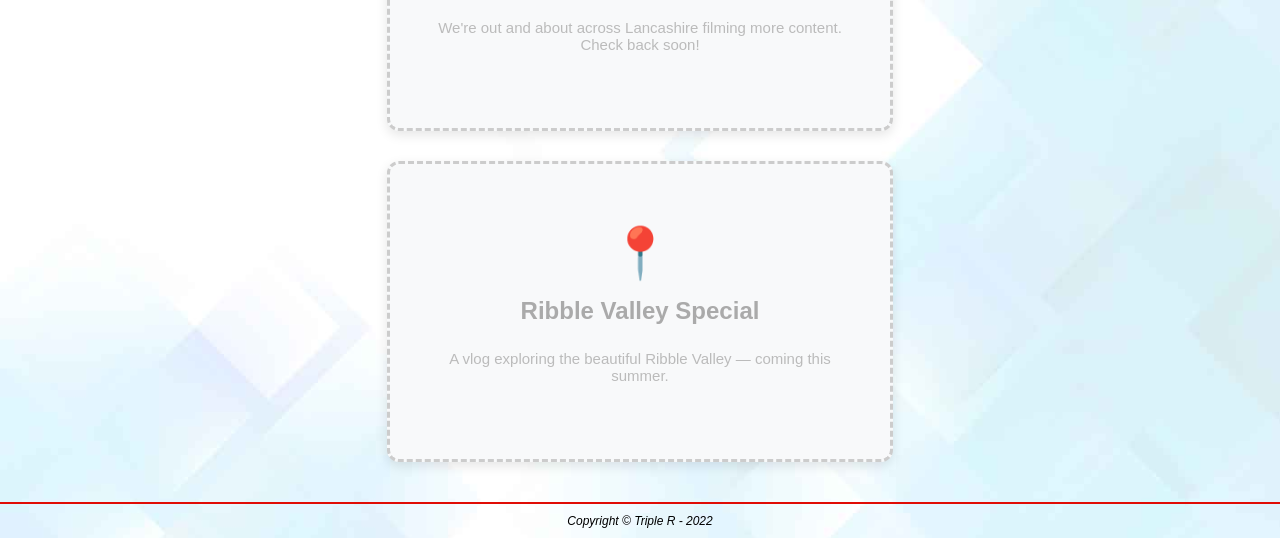
<file: vlogs.html>
﻿<!DOCTYPE html>
<html lang="en">
<head>
    <title>Vlogs - TripleR Radio</title>
    <meta name="viewport" content="width=device-width, initial-scale=1.0">
    <link rel="stylesheet" href="style.css">
<link rel="stylesheet" href="mobile.css">
    <link rel="icon" href="Images/LancashireRose.ico"/>
    <style>
        #vlogsContainer {
            max-width: 1000px;
            margin: 40px auto;
            padding: 0 20px;
        }

        #vlogsContainer h1 {
            font-size: 40px;
            margin-bottom: 10px;
        }

        #vlogsContainer .intro {
            font-size: 18px;
            margin-bottom: 40px;
            text-align: center;
        }

        .vlogGrid {
            display: flex;
            flex-wrap: wrap;
            gap: 30px;
            justify-content: center;
        }

        .vlogCard {
            background: #f8f9fa;
            border-radius: 12px;
            box-shadow: 0 4px 12px rgba(0,0,0,0.1);
            width: 440px;
            overflow: hidden;
        }

        .vlogCard .videoWrapper {
            position: relative;
            width: 100%;
            padding-top: 56.25%; /* 16:9 */
        }

        .vlogCard .videoWrapper iframe {
            position: absolute;
            top: 0;
            left: 0;
            width: 100%;
            height: 100%;
            border: none;
        }

        .vlogCard .vlogInfo {
            padding: 20px;
        }
.vlogCard .videoWrapper video {
    position: absolute;
    top: 0;
    left: 0;
    width: 100%;
    height: 100%;
    object-fit: cover;
}
        .vlogCard h2 {
            margin-top: 0;
            color: #d00c05;
            font-size: 20px;
        }

        .vlogCard .vlogDate {
            color: #888;
            font-size: 13px;
            margin-bottom: 10px;
        }

        .vlogCard p {
            font-size: 15px;
            line-height: 1.6;
            color: #333;
            margin: 0;
        }

        .vlogTag {
            display: inline-block;
            background: #00308f;
            color: white;
            font-size: 12px;
            font-weight: bold;
            padding: 3px 10px;
            border-radius: 20px;
            margin-bottom: 10px;
            text-transform: uppercase;
        }

        .comingSoonCard {
            background: #f8f9fa;
            border-radius: 12px;
            box-shadow: 0 4px 12px rgba(0,0,0,0.1);
            width: 440px;
            display: flex;
            flex-direction: column;
            align-items: center;
            justify-content: center;
            padding: 60px 30px;
            text-align: center;
            border: 3px dashed #ccc;
        }

        .comingSoonCard .csIcon {
            font-size: 50px;
            margin-bottom: 15px;
        }

        .comingSoonCard h2 {
            color: #aaa;
            margin: 0 0 10px 0;
        }

        .comingSoonCard p {
            color: #bbb;
            font-size: 15px;
        }
    </style>
</head>
<body>
    <div id="topBar"></div>
    <div id="mainWrapper">

        <div id="headerWrapper">
            <div id="mainLogo">
                <a href="index.html">
                    <img src="Images/TripleRfinal.png" height="110" width="200" alt="TripleR Logo"/>
                </a>
            </div>
            <div id="slogan">
                <p>Live and local 24/7 radio<br>Lancashire and the Northwest</p>
            </div>
            <div id="songDetailsContainer"></div>
            <div class="facebookTwitterContainer">
                <a href="https://www.facebook.com/TripleR">
                    <svg width="35" height="35" viewBox="0 0 24 24">
                        <path d="M12 0c-6.627 0-12 5.373-12 12s5.373 12 12 12 12-5.373 12-12-5.373-12-12-12zm3 8h-1.35c-.538 0-.65.221-.65.778v1.222h2l-.209 2h-1.791v7h-3v-7h-2v-2h2v-2.308c0-1.769.931-2.692 3.029-2.692h1.971v3z"/>
                    </svg>
                </a>
            </div>
            <div class="facebookTwitterContainer">
                <a href="https://twitter.com/TripleR">
                    <svg width="35" height="35" viewBox="0 0 24 24">
                        <path d="M12 0c-6.627 0-12 5.373-12 12s5.373 12 12 12 12-5.373 12-12-5.373-12-12-12zm6.066 9.645c.183 4.04-2.83 8.544-8.164 8.544-1.622 0-3.131-.476-4.402-1.291 1.524.18 3.045-.244 4.252-1.189-1.256-.023-2.317-.854-2.684-1.995.451.086.895.061 1.298-.049-1.381-.278-2.335-1.522-2.304-2.853.388.215.83.344 1.301.359-1.279-.855-1.641-2.544-.889-3.835 1.416 1.738 3.533 2.881 5.92 3.001-.419-1.796.944-3.527 2.799-3.527.825 0 1.572.349 2.096.907.654-.128 1.27-.368 1.824-.697-.215.671-.67 1.233-1.263 1.589.581-.07 1.135-.224 1.649-.453-.384.578-.87 1.084-1.433 1.489z"/>
                    </svg>
                </a>
            </div>
        </div>

        <div id="navBarWhole">
            <div class="navBarContainer">
                <a href="About.html"><button class="button">About Us</button></a>
                <a href="Schedule.html"><button class="button">Schedule</button></a>
                <a href="Traffic.html"><button class="button">Traffic & Travel</button></a>
                <a href="contact.html"><button class="button">Contact Us</button></a>
                <a href="listen.html"><button class="button">Listen Live</button></a>
                <a href="presentors.html"><button class="button">Presenters</button></a>
                <a href="blog.html"><button class="button">Blog</button></a>
                <a href="merch.html"><button class="button">Merch</button></a>
                <a href="forum.html"><button class="button">Forum</button></a>
                <a href="vlogs.html"><button class="button">Vlogs</button></a>
            </div>
        </div>

        <marquee behavior="scroll" direction="left" scrollamount="4" style="color: white; font-weight: bold; background: #00308f; padding: 8px; margin: 0; font-size: 18px;">
            Loading welcome message...
        </marquee>

        <div id="vlogsContainer">
            <h1 style="text-align:center;">TripleR Vlogs</h1>
            <p class="intro">Behind the scenes, live event coverage, and more — straight from the TripleR team in Preston!</p>

            <div class="vlogGrid">

                <!-- Vlog 1 -->
<div class="vlogCard">
    <div class="videoWrapper">
        <video controls preload="metadata">
            <source src="videos/Video 1.mp4" type="video/mp4">
            Your browser does not support the video tag.
        </video>
    </div>

    <div class="vlogInfo">
        <span class="vlogTag">Behind the Scenes</span>
        <h2>A Day in the TripleR Studio</h2>
        <p class="vlogDate">Posted on 10 May 2026</p>
        <p>Ever wondered what goes on behind the mic? We take you inside our Preston studio for a full day, from the morning prep to the last track of the evening show.</p>
    </div>
</div>

                <!-- Vlog 2 -->
                <div class="vlogCard">
                    <div class="videoWrapper">
                        <iframe src="https://www.youtube.com/embed/YE7VzlLtp-4" title="Elephant Dream" allowfullscreen></iframe>
                    </div>
                    <div class="vlogInfo">
                        <span class="vlogTag">Live Event</span>
                        <h2>Blackpool Tower Switch-On 2025</h2>
                        <p class="vlogDate">Posted on 20 January 2026</p>
                        <p>We were live at the Blackpool Tower Switch-On! Catch all the highlights from this incredible Lancashire event, including fireworks, crowds, and live listener interviews.</p>
                    </div>
                </div>

                <!-- Vlog 3 -->
                <div class="vlogCard">
                    <div class="videoWrapper">
                        <iframe src="https://www.youtube.com/embed/eRsGyueVLvQ" title="Sintel" allowfullscreen></iframe>
                    </div>
                    <div class="vlogInfo">
                        <span class="vlogTag">Presenter Special</span>
                        <h2>Meet the Team – Presenter Introductions</h2>
                        <p class="vlogDate">Posted on 5 March 2026</p>
                        <p>Get to know the voices behind TripleR! Stuart, Nick, Alex, and the rest of the team each share a bit about themselves and what they love about broadcasting for Lancashire.</p>
                    </div>
                </div>

                <!-- Vlog 4 -->
                <div class="vlogCard">
                    <div class="videoWrapper">
                        <iframe src="https://www.youtube.com/embed/OAQecZpZp-8" title="Tears of Steel" allowfullscreen></iframe>
                    </div>
                    <div class="vlogInfo">
                        <span class="vlogTag">Live Event</span>
                        <h2>Preston Christmas Market 2025</h2>
                        <p class="vlogDate">Posted on 22 December 2025</p>
                        <p>We broadcast live from the Preston Flag Market for the Christmas Market! Stalls, mulled wine, local choirs, and festive vibes — all captured for you right here.</p>
                    </div>
                </div>

                <!-- Coming Soon cards -->
                <div class="comingSoonCard">
                    <div class="csIcon">🎬</div>
                    <h2>More Vlogs Coming Soon</h2>
                    <p>We're out and about across Lancashire filming more content. Check back soon!</p>
                </div>

                <div class="comingSoonCard">
                    <div class="csIcon">📍</div>
                    <h2>Ribble Valley Special</h2>
                    <p>A vlog exploring the beautiful Ribble Valley — coming this summer.</p>
                </div>

            </div>
        </div>

    </div>

    <footer>
        <div id="footerLine"></div>
        <div id="footerText">Copyright © Triple R - 2022</div>
    </footer>

    <script src="animate.js"></script>
<script src="hamburger.js"></script>
    <script>
        function getScrolling() {
            var monthNames = ["JANUARY","FEBRUARY","MARCH","APRIL","MAY","JUNE","JULY","AUGUST","SEPTEMBER","OCTOBER","NOVEMBER","DECEMBER"];
            var theDate = new Date();
            var theDay = theDate.getDate();
            var theMonth = theDate.getMonth();
            var theYear = theDate.getFullYear();
            var theHour = theDate.getHours();
            var presenterName = "Overnight / Off Air";
            if (theHour >= 0 && theHour < 6) presenterName = "The Overnight Express";
            if (theHour >= 6 && theHour < 10) presenterName = "Breakfast with Stuart Clarkson";
            if (theHour >= 10 && theHour < 14) presenterName = "Mid Mornings with Nick Bewes";
            if (theHour >= 14 && theHour < 19) presenterName = "Afternoon Drive with Alex Cann";
            if (theHour >= 19) presenterName = "Evenings with Nick Babb";
            var fullDateStr = theDay + " " + monthNames[theMonth] + " " + theYear;
            var scrollMessage = "Welcome to TripleR | Date: " + fullDateStr + " | Now playing: " + presenterName;
            var marquee = document.getElementsByTagName("marquee")[0];
            if (marquee) marquee.innerHTML = scrollMessage;
        }
        window.onload = function() {
            getScrolling();
        };
    </script>
</body>
</html>
</file>
<file: mobile.css>
/* TripleR Mobile Stylesheet - link this AFTER style.css */
/* <link rel="stylesheet" href="mobile.css"> */

@media (max-width: 768px) {

    /* === HEADER === */
    #headerWrapper {
        height: auto;
        display: flex;
        flex-wrap: wrap;
        align-items: center;
        padding: 10px;
        gap: 8px;
    }

    #mainLogo {
        width: auto;
        height: auto;
        float: none;
    }

    #mainLogo img {
        width: 140px;
        height: auto;
    }

    #slogan {
        width: auto;
        float: none;
        font-size: 14px;
        padding: 0;
    }

    #songDetailsContainer {
        width: 100%;
        height: auto;
        float: none;
    }

    .facebookTwitterContainer {
        float: none;
        display: inline-block;
        margin: 0 5px;
    }

    /* === NAV BAR - Hamburger === */
    #navBarWhole {
        height: auto;
        position: relative;
    }

    #hamburgerBtn {
        display: block;
        background: none;
        border: none;
        cursor: pointer;
        padding: 10px 15px;
        float: right;
    }

    #hamburgerBtn span {
        display: block;
        width: 25px;
        height: 3px;
        background: white;
        margin: 5px 0;
        border-radius: 3px;
        transition: 0.3s;
    }

    .navBarContainer {
        display: none;
        width: 100%;
        height: auto;
        flex-direction: column;
        padding: 0;
        gap: 0;
        background: #00308f;
    }

    .navBarContainer.open {
        display: flex;
    }

    .navBarContainer a {
        width: 100%;
        max-width: 100%;
    }

    .navBarContainer button {
        width: 100%;
        height: 44px;
        font-size: 15px;
        border-radius: 0;
        border-bottom: 1px solid rgba(255,255,255,0.15);
        padding: 0 20px;
        text-align: left;
    }

    /* === MARQUEE === */
    marquee {
        font-size: 14px !important;
        padding: 6px !important;
    }

    /* === SLIDESHOW (index) === */
    .slideshowContainer {
        width: 90%;
        max-width: 320px;
        height: auto;
        padding: 10px;
        box-sizing: border-box;
        margin: 15px auto;
    }

    .mySlides img {
        width: 100%;
        height: auto;
    }

    /* === ABOUT PAGE === */
    #aboutContainer {
        width: 100%;
        height: auto;
        margin: 10px auto;
        display: flex;
        flex-direction: column;
        align-items: center;
    }

    #micContainer {
        width: 100%;
        height: auto;
        float: none;
        text-align: center;
    }

    #micContainer img {
        width: 80%;
        max-width: 300px;
        height: auto;
    }

    #aboutTextContainer {
        width: 100%;
        height: auto;
        float: none;
        font-size: 20px;
        text-align: center;
        padding: 10px;
        box-sizing: border-box;
    }

    #googleMap {
        width: 100%;
        height: auto;
        float: none;
        margin: 10px 0;
        text-align: center;
    }

    #googleMap iframe {
        width: 100%;
        height: 250px;
    }

    /* === SCHEDULE PAGE === */
    .scheduleTableContainer {
        width: 100%;
        padding: 0 10px;
        box-sizing: border-box;
        overflow-x: auto;
    }

    .scheduleTableContainer table {
        min-width: 600px;
    }

    .scheduleTableContainer th {
        font-size: 14px !important;
        padding: 8px !important;
    }

    .scheduleTableContainer td {
        font-size: 12px !important;
        padding: 6px !important;
    }

    /* === CONTACT PAGE === */
    #contactContainer {
        width: 100%;
        padding: 0 15px;
        box-sizing: border-box;
        margin: 10px auto;
    }

    #contactTextContainer h1 {
        font-size: 28px;
    }

    #contactTextContainer {
        font-size: 16px;
    }

    /* === TRAFFIC PAGE === */
    #trafficContainer {
        width: 100%;
        margin: 15px auto;
        padding: 0 15px;
        box-sizing: border-box;
        display: flex;
        flex-direction: column;
        align-items: center;
    }

    #trafficImageContainer {
        width: 100%;
        text-align: center;
    }

    #trafficImageContainer img {
        width: 100%;
        max-width: 350px;
        height: auto;
    }

    #trafficTextContainer {
        width: 100%;
    }

    #trafficMap {
        width: 100%;
        height: 250px;
        margin: 10px 0;
    }

    #trafficMap iframe {
        width: 100%;
        height: 250px;
    }

    /* === LISTEN PAGE === */
    #listenContainer {
        width: 100%;
        margin: 15px auto;
        padding: 0 15px;
        box-sizing: border-box;
    }

    #listenContainer audio {
        width: 100%;
    }

    /* === PRESENTERS PAGE === */
    #presentersContainer {
        width: 100%;
        margin: 20px auto;
        padding: 0 15px;
        box-sizing: border-box;
    }

    .presenter-grid {
        display: flex;
        flex-wrap: wrap;
        gap: 15px;
        justify-content: center;
    }

    .presenter-card {
        flex: 1 1 calc(50% - 15px);
        max-width: 160px;
        text-align: center;
        background: #f8f9fa;
        border-radius: 10px;
        padding: 15px 10px;
        box-shadow: 0 2px 8px rgba(0,0,0,0.1);
    }

    .presenter-card img {
        width: 80px;
        height: 80px;
        border-radius: 50%;
    }

    .presenter-card h2 {
        font-size: 15px;
        margin: 8px 0 4px;
    }

    .presenter-card p {
        font-size: 12px;
    }

    /* === BLOG === */
    .blogContainer {
        padding: 0 15px !important;
    }

    .blogPost {
        padding: 15px !important;
    }

    /* === FORUM === */
    #forumContainer {
        padding: 0 15px !important;
    }

    #categoryFilter {
        gap: 6px;
    }

    .filterBtn {
        font-size: 12px;
        padding: 6px 12px;
    }

    /* === VLOGS === */
    #vlogsContainer {
        padding: 0 15px !important;
    }

    .vlogGrid {
        flex-direction: column;
        align-items: center;
    }

    .vlogCard,
    .comingSoonCard {
        width: 100% !important;
        max-width: 100%;
    }

    /* === FOOTER === */
    #footerText {
        font-size: 11px;
        padding: 8px;
    }
}
</file>
<file: style.css>
body {
    background-image: url("Images/background1.jpg");
    background-position: center;
    background-size: cover;
    margin: 0;
    font-family: sans-serif;
}

#topBar {
    width: 100%;
    height: 35px;
    background: rgb(224, 12, 5);
    margin: 0;
    padding: 0;
    align-self: stretch;
    flex-shrink: 0;
}
#Topbar {
    width: 100%;
    height: 15px; 
    background: rgb(224, 12, 5); 
    position: relative; 
    top: 0;
    left: 0;
    margin: 0;
    padding: 0;
} 


#mainWrapper {
    width: 1200px;
    max-width: 100%;               
    margin: 0 auto;
    padding: 0 15px;               
    box-sizing: border-box;
}

#headerWrapper {
    width: 100%;
    height: 150px;
}

#mainLogo {
    width: 250px;
    height: 100px;
    float: left;
}

#slogan {
    width: 330px;
    padding-top: 0px;
    float: left;
    font-size: 25px;
}

#songDetailsContainer {
    width: 300px;
    height: 100px;
    float: left;
}

.facebookTwitterContainer {
    width: 35px;
    height: 35px;
    margin-right: 10px;
    float: right;
}

.facebookTwitterContainer svg {
    fill: rgb(224, 12, 5);
}

.facebookTwitterContainer svg:hover {
    transition: ease-in-out 0.5s;
    transform: scale(1.3);
    fill: rgb(11, 7, 253);
}

#navBarWhole {
    width: 100%;
    height: 60px;
    background-color: #00308f;
}

.navBarContainer {
    width: 1200px;
    max-width: 100%;
    height: 60px;
    margin: auto;
    display: flex;
    flex-direction: row;
    justify-content: space-evenly;
    align-items: center;
    text-decoration: none;
}

.navBarContainer button {
    width: 100px;
    height: 40px;
    position: relative;
    border-radius: 8px;
    cursor: pointer;
    font-size: 12px;
    padding: 0 6px;
}

.navBarContainer button:hover {
    box-shadow: inset 0px 40px 0 0 rgb(224, 12, 5);
    color: white;
}

.slideshowContainer {
    flex-direction: row;
    width: 500px;
    height: 500px;
    padding: 20px;
    border-radius: 5px;
    backdrop-filter: blur(5px);
    box-shadow: 0.1px 0.1px 2px rgb(73, 73, 73);
    margin: auto;
    margin-bottom: 20px;
}

.mySlides img {
    width: 500px;
    height: 500px;
    border-radius: 10px;
}

.fade {
    -webkit-animation-name: fade;
    -webkit-animation-duration: 9s;
    animation-name: fade;
    animation-duration: 9s;
}

@-webkit-keyframes fade {
    0% { opacity: 0.4; }
    50% { opacity: 1; }
    100% { opacity: 0.4; }
}

@keyframes fade {
    0% { opacity: 0.4; }
    50% { opacity: 1; }
    100% { opacity: 0.4; }
}

#footerLine {
    width: 100%;
    border-style: solid;
    border-color: rgb(224, 12, 5);
    border-width: 2px 0 0 0;
}

#footerText {
    text-align: center;
    font-size: 12px;
    font-style: italic;
    padding: 10px 0;
}

/* About Us */
#aboutContainer {
    width: 1000px;
    height: 500px;
    margin: 20px auto;
}

#micContainer {
    width: 400px;
    height: 500px;
    float: left;
}

#aboutTextContainer {
    width: 250px;
    height: auto;
    font-size: 35px;
    float: left;
}

#googleMap {
    width: 250px;
    height: 250px;
    margin-left: 25px;
    float: left;
}

/* Schedule table */
.scheduleTableContainer table th {
    font-family: sans-serif;
    font-size: 30px;
    padding: 15px;
    color: rgb(224, 12, 5);
}

.scheduleTableContainer table td {
    font-family: sans-serif;
    font-size: 16px;
    padding: 10px;
    font-weight: bold;
}

/* Contact Us */
#contactContainer {
    width: 800px;
    height: auto;
    margin: 20px auto;
    padding: 0 20px;
}

#contactTextContainer {
    width: 100%;
    height: auto;
    font-size: 20px;
}

#contactTextContainer h1 {
    font-size: 40px;
    margin-bottom: 15px;
}

#contactTextContainer p {
    margin-bottom: 20px;
    line-height: 1.4;
}

#contactTextContainer form {
    margin-top: 20px;
}

#contactTextContainer label {
    font-weight: bold;
    display: block;
    margin-bottom: 5px;
}

#contactTextContainer input[type="text"],
#contactTextContainer input[type="email"],
#contactTextContainer textarea {
    width: 100%;
    padding: 10px;
    margin-bottom: 15px;
    border: 1px solid #999;
    border-radius: 4px;
    box-sizing: border-box;
    font-size: 16px;
}

#contactTextContainer textarea {
    height: 150px;
}

#contactTextContainer input[type="submit"] {
    padding: 12px 30px;
    background-color: #0066cc;
    color: white;
    border: none;
    border-radius: 4px;
    cursor: pointer;
    font-size: 18px;
}

#contactTextContainer input[type="submit"]:hover {
    background-color: #004080;
}


html, body {
    height: 100%;
    margin: 0;
    padding: 0;
}

body {
    display: flex;
    flex-direction: column;
    min-height: 100vh;
}

#mainWrapper {
    flex: 1 0 auto;
}

footer {
    flex-shrink: 0;
}

/* Traffic & Travel */
#trafficContainer {
    width: 1000px;
    min-height: 500px;
    margin: 30px auto 40px 100px;
    overflow: hidden;
}

/* Listen Live */
#listenContainer {
    width: 1000px;
    min-height: 500px;
    margin: 30px auto 40px 100px;
    text-align: center;
}

/* Presenters */
#presentersContainer {
    width: 1100px;
    min-height: 700px;
    margin: 40px auto 140px;
    padding: 0 20px;
}


@media (max-width: 1300px) {
    #mainWrapper {
        padding: 0 10px;
    }

    #aboutContainer,
    #contactContainer,
    #trafficContainer,
    #listenContainer,
    #presentersContainer {
        width: 100% !important;
        margin-left: 0 !important;
        margin-right: 0 !important;
    }

    .presenter-grid {
        gap: 20px;
        justify-content: center;
    }

    .presenter-card {
        flex: 1 1 220px;
        max-width: 280px;
    }
}
</file>
